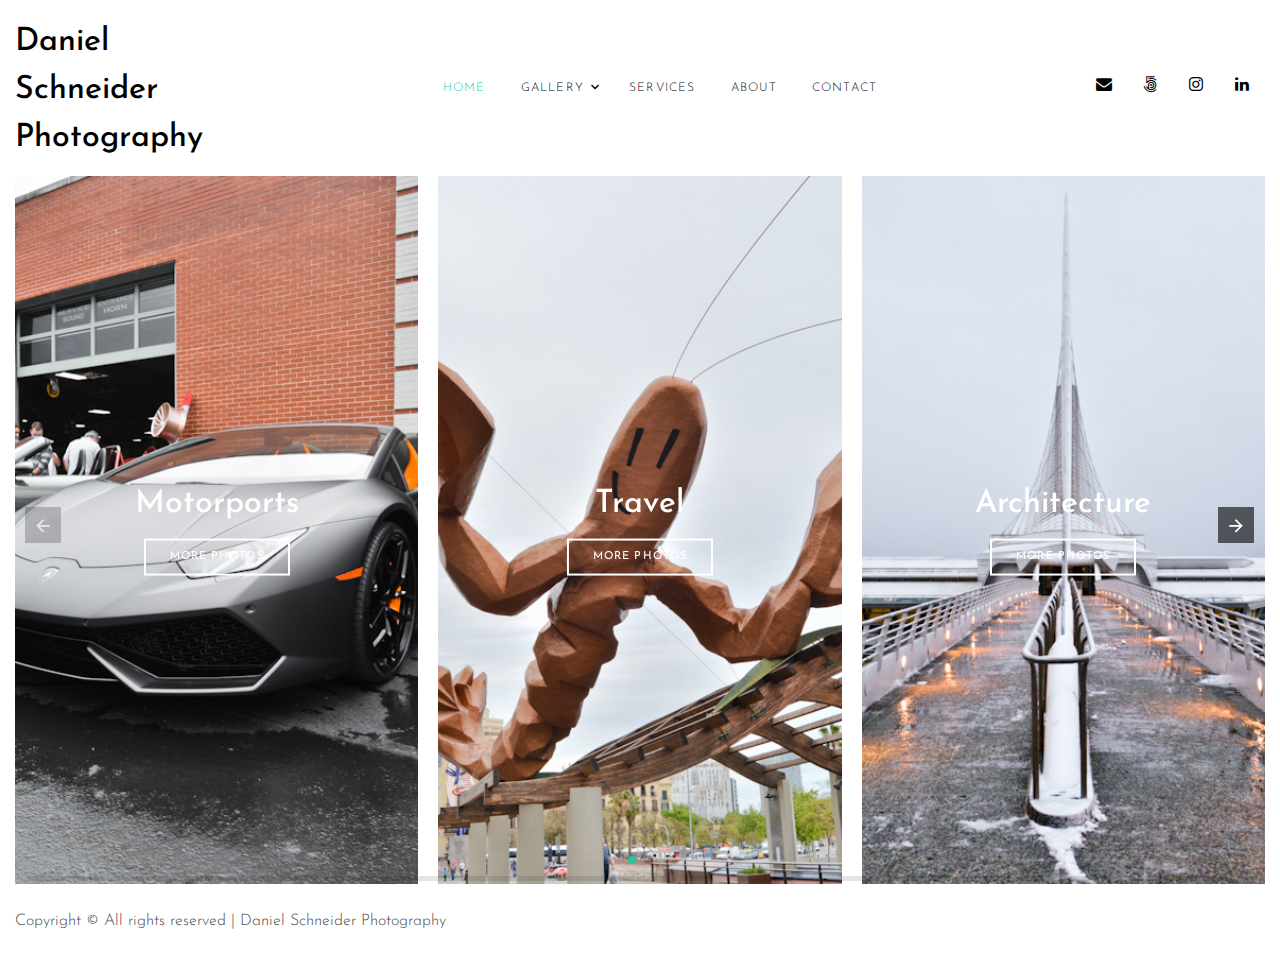
<file: index.html>
<!DOCTYPE html>
<html lang="en">
  <head>
    <title>Daniel Schneider Photography</title>
    <meta charset="utf-8">
    <meta name="viewport" content="width=device-width, initial-scale=1, shrink-to-fit=no">

    <link href="https://fonts.googleapis.com/css?family=Josefin+Sans:300i,400,700" rel="stylesheet">
    <link rel="stylesheet" href="fonts/icomoon/style.css">
    <link rel="stylesheet" href="css/bootstrap.min.css">
    <link rel="stylesheet" href="css/magnific-popup.css">
    <link rel="stylesheet" href="css/jquery-ui.css">
    <link rel="stylesheet" href="css/owl.carousel.min.css">
    <link rel="stylesheet" href="css/owl.theme.default.min.css">
    <link rel="stylesheet" href="css/lightgallery.min.css">    
    <link rel="stylesheet" href="css/bootstrap-datepicker.css">
    <link rel="stylesheet" href="fonts/flaticon/font/flaticon.css">
    <link rel="stylesheet" href="css/swiper.css">
    <link rel="stylesheet" href="css/aos.css">
    <link rel="stylesheet" href="css/style.css">
    <!-- Global site tag (gtag.js) - Google Analytics -->
<script async src="https://www.googletagmanager.com/gtag/js?id=UA-42541686-3"></script>
<script>
  window.dataLayer = window.dataLayer || [];
  function gtag(){dataLayer.push(arguments);}
  gtag('js', new Date());

  gtag('config', 'UA-42541686-3');
</script>

  <link rel='icon' href='favicon.ico' type='image/x-icon'/ >
    
  </head>
  <body>
  
  <div class="site-wrap">

    <div class="site-mobile-menu">
      <div class="site-mobile-menu-header">
        <div class="site-mobile-menu-close mt-3">
          <span class="icon-close2 js-menu-toggle"></span>
        </div>
      </div>
      <div class="site-mobile-menu-body"></div>
    </div>
    



    <header class="site-navbar py-3" role="banner">

      <div class="container-fluid">
        <div class="row align-items-center">
          
          <div class="col-6 col-xl-2" data-aos="fade-down">
            <h1 class="mb-0"><a href="index.html" class="text-black h2 mb-0">Daniel Schneider Photography</a></h1>
          </div>
          <div class="col-10 col-md-8 d-none d-xl-block" data-aos="fade-down">
            <nav class="site-navigation position-relative text-right text-lg-center" role="navigation">

              <ul class="site-menu js-clone-nav mx-auto d-none d-lg-block">
                <li class="active"><a href="index.html">Home</a></li>
                <li class="has-children">
                  <a href="#">Gallery</a>
                  <ul class="dropdown">
                    <li><a href="travel.html">Travel</a></li>
                    <li><a href="architecture.html">Architecture</a></li>
                    <li><a href="motorsports.html">Motorsports</a></li>
                    <li><a href="other.html">Other</a></li>
                    <li class="has-children">
                      <!--<a href="#">Sub Menu</a>
                      <ul class="dropdown">
                        <li><a href="#">Menu One</a></li>
                        <li><a href="#">Menu Two</a></li>
                        <li><a href="#">Menu Three</a></li>
                      </ul>
                    </li>-->
                  </ul>
                </li>
                <li><a href="services.html">Services</a></li>
                <li><a href="about.html">About</a></li>
                <li><a href="contact.html">Contact</a></li>
              </ul>
            </nav>
          </div>

          <div class="col-6 col-xl-2 text-right" data-aos="fade-down">
            <div class="d-none d-xl-inline-block">
              <ul class="site-menu js-clone-nav ml-auto list-unstyled d-flex text-right mb-0" data-class="social">
                <li>
                  <a href="mailto:info@dtschneider.com" class="pl-0 pr-3"><span class="icon-envelope"></span></a>
                </li>
                <li>
                  <a href="https://www.500px.com/danschneider" target="_blank" class="pl-3 pr-3"><span class="icon-500px"></span></a>
                </li>
                <li>
                  <a href="https://www.instagram.com/dantschneider" target="_blank"  class="pl-3 pr-3"><span class="icon-instagram"></span></a>
                </li>
                <li>
                  <a href="https://www.linkedin.com/in/danieltschneider/" target="_blank"  class="pl-3 pr-3"><span class="icon-linkedin"></span></a>
                </li>
              </ul>
            </div>

            <div class="d-inline-block d-xl-none ml-md-0 mr-auto py-3" style="position: relative; top: 3px;"><a href="#" class="site-menu-toggle js-menu-toggle text-black"><span class="icon-menu h3"></span></a></div>

          </div>

        </div>
      </div>
      
    </header>



  <div class="container-fluid" data-aos="fade" data-aos-delay="500">
    <div class="swiper-container images-carousel">
        <div class="swiper-wrapper">
            <div class="swiper-slide">
              <div class="image-wrap">
                <div class="image-info">
                  <h2 class="mb-3">Motorports</h2>
                  <a href="motorsports.html" class="btn btn-outline-white py-2 px-4">More Photos</a>
                </div>
                <img src="images/index/motor-op.jpg" alt="Image">
              </div>
            </div>
            <div class="swiper-slide">
              <div class="image-wrap">
                <div class="image-info">
                  <h2 class="mb-3">Travel</h2>
                  <a href="travel.html" class="btn btn-outline-white py-2 px-4">More Photos</a>
                </div>
                <img src="images/index/travel-op.jpg" alt="Image">
              </div>
            </div>
            <div class="swiper-slide">
              <div class="image-wrap">
                <div class="image-info">
                  <h2 class="mb-3">Architecture</h2>
                  <a href="architecture.html" class="btn btn-outline-white py-2 px-4">More Photos</a>
                </div>
                <img src="images/index/arch-op.jpg" alt="Image">
              </div>
            </div>
            <div class="swiper-slide">
              <div class="image-wrap">
                <div class="image-info">
                  <h2 class="mb-3">Other</h2>
                  <a href="other.html" class="btn btn-outline-white py-2 px-4">More Photos</a>
                </div>
                <img src="images/index/other-op.jpg" alt="Image">
              </div>
            </div>
            <!--<div class="swiper-slide">
              <div class="image-wrap">
                <div class="image-info">
                  <h2 class="mb-3">Animals</h2>
                  <a href="single.html" class="btn btn-outline-white py-2 px-4">More Photos</a>
                </div>
                <img src="images/img_5.jpg" alt="Image">
              </div>
            </div>
            <div class="swiper-slide">
              <div class="image-wrap">
                <div class="image-info">
                  <h2 class="mb-3">Sports</h2>
                  <a href="single.html" class="btn btn-outline-white py-2 px-4">More Photos</a>
                </div>
                <img src="images/img_6.jpg" alt="Image">
              </div>
            </div>
            <div class="swiper-slide">
              <div class="image-wrap">
                <div class="image-info">
                  <h2 class="mb-3">Travel</h2>
                  <a href="single.html" class="btn btn-outline-white py-2 px-4">More Photos</a>
                </div>
                <img src="images/img_7.jpg" alt="Image">
              </div>
            </div>-->
        </div>

        <div class="swiper-pagination"></div>
        <div class="swiper-button-prev"></div>
        <div class="swiper-button-next"></div>
        <div class="swiper-scrollbar"></div>
    </div>
  </div>

  <div class="footer py-4">
    <div class="container-fluid">
      <p>

      Copyright &copy;</script> All rights reserved | Daniel Schneider Photography

      </p>
    </div>
  </div>

    

    
    
  </div>

  <script src="js/jquery-3.3.1.min.js"></script>
  <script src="js/jquery-migrate-3.0.1.min.js"></script>
  <script src="js/jquery-ui.js"></script>
  <script src="js/popper.min.js"></script>
  <script src="js/bootstrap.min.js"></script>
  <script src="js/owl.carousel.min.js"></script>
  <script src="js/jquery.stellar.min.js"></script>
  <script src="js/jquery.countdown.min.js"></script>
  <script src="js/jquery.magnific-popup.min.js"></script>
  <script src="js/bootstrap-datepicker.min.js"></script>
  <script src="js/swiper.min.js"></script>
  <script src="js/aos.js"></script>

  <script src="js/picturefill.min.js"></script>
  <script src="js/lightgallery-all.min.js"></script>
  <script src="js/jquery.mousewheel.min.js"></script>

  <script src="js/main.js"></script>
  
  <script>
    $(document).ready(function(){
      $('#lightgallery').lightGallery();
    });
  </script>
    
  </body>
</html>
</file>
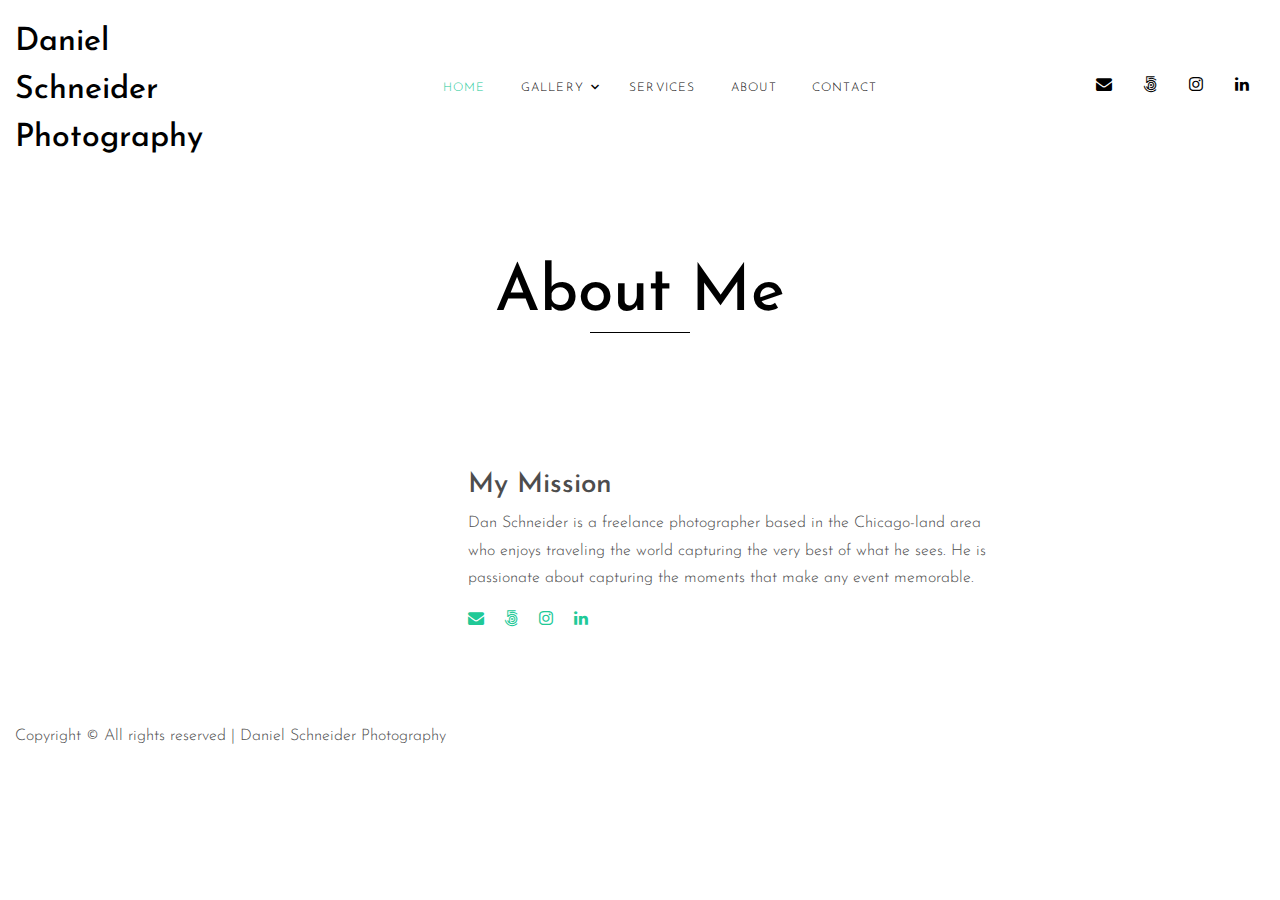
<file: about.html>
<!DOCTYPE html>
<html lang="en">
 <head>
    <title>Daniel Schneider Photography</title>
    <meta charset="utf-8">
    <meta name="viewport" content="width=device-width, initial-scale=1, shrink-to-fit=no">

    <link href="https://fonts.googleapis.com/css?family=Josefin+Sans:300i,400,700" rel="stylesheet">
    <link rel="stylesheet" href="fonts/icomoon/style.css">
    <link rel="stylesheet" href="css/bootstrap.min.css">
    <link rel="stylesheet" href="css/magnific-popup.css">
    <link rel="stylesheet" href="css/jquery-ui.css">
    <link rel="stylesheet" href="css/owl.carousel.min.css">
    <link rel="stylesheet" href="css/owl.theme.default.min.css">
    <link rel="stylesheet" href="css/lightgallery.min.css">    
    <link rel="stylesheet" href="css/bootstrap-datepicker.css">
    <link rel="stylesheet" href="fonts/flaticon/font/flaticon.css">
    <link rel="stylesheet" href="css/swiper.css">
    <link rel="stylesheet" href="css/aos.css">
    <link rel="stylesheet" href="css/style.css">
    <!-- Global site tag (gtag.js) - Google Analytics -->
<script async src="https://www.googletagmanager.com/gtag/js?id=UA-42541686-3"></script>
<script>
  window.dataLayer = window.dataLayer || [];
  function gtag(){dataLayer.push(arguments);}
  gtag('js', new Date());

  gtag('config', 'UA-42541686-3');
</script>

  </head>
  <body>
  
  <div class="site-wrap">

    <div class="site-mobile-menu">
      <div class="site-mobile-menu-header">
        <div class="site-mobile-menu-close mt-3">
          <span class="icon-close2 js-menu-toggle"></span>
        </div>
      </div>
      <div class="site-mobile-menu-body"></div>
    </div>
    



    <header class="site-navbar py-3" role="banner">

      <div class="container-fluid">
        <div class="row align-items-center">
          
          <div class="col-6 col-xl-2" data-aos="fade-down">
            <h1 class="mb-0"><a href="index.html" class="text-black h2 mb-0">Daniel Schneider Photography</a></h1>
          </div>
          <div class="col-10 col-md-8 d-none d-xl-block" data-aos="fade-down">
            <nav class="site-navigation position-relative text-right text-lg-center" role="navigation">

              <ul class="site-menu js-clone-nav mx-auto d-none d-lg-block">
                <li class="active"><a href="index.html">Home</a></li>
                <li class="has-children">
                  <a href="#">Gallery</a>
                  <ul class="dropdown">
                    <li><a href="travel.html">Travel</a></li>
                    <li><a href="architecture.html">Architecture</a></li>
                    <li><a href="motorsports.html">Motorsports</a></li>
                    <li><a href="other.html">Other</a></li>
                    <li class="has-children">
                      <!--<a href="#">Sub Menu</a>
                      <ul class="dropdown">
                        <li><a href="#">Menu One</a></li>
                        <li><a href="#">Menu Two</a></li>
                        <li><a href="#">Menu Three</a></li>
                      </ul>
                    </li>-->
                  </ul>
                </li>
                <li><a href="services.html">Services</a></li>
                <li><a href="about.html">About</a></li>
                <li><a href="contact.html">Contact</a></li>
              </ul>
            </nav>
          </div>

          <div class="col-6 col-xl-2 text-right" data-aos="fade-down">
            <div class="d-none d-xl-inline-block">
              <ul class="site-menu js-clone-nav ml-auto list-unstyled d-flex text-right mb-0" data-class="social">
                <li>
                  <a href="mailto:info@dtschneider.com" class="pl-0 pr-3"><span class="icon-envelope"></span></a>
                </li>
                <li>
                  <a href="https://www.500px.com/danschneider" target="_blank" class="pl-3 pr-3"><span class="icon-500px"></span></a>
                </li>
                <li>
                  <a href="https://www.instagram.com/dantschneider" target="_blank"  class="pl-3 pr-3"><span class="icon-instagram"></span></a>
                </li>
                <li>
                  <a href="https://www.linkedin.com/in/danieltschneider/" target="_blank"  class="pl-3 pr-3"><span class="icon-linkedin"></span></a>
                </li>
              </ul>
            </div>

            <div class="d-inline-block d-xl-none ml-md-0 mr-auto py-3" style="position: relative; top: 3px;"><a href="#" class="site-menu-toggle js-menu-toggle text-black"><span class="icon-menu h3"></span></a></div>

          </div>

        </div>
      </div>
      
    </header>



  <div class=""  data-aos="fade">
    <div class="container-fluid">
      
      <div class="row justify-content-center">
        <div class="col-md-7">
          <div class="row mb-5 site-section">
            <div class="col-12 ">
              <h2 class="site-section-heading text-center">About Me</h2>
            </div>
          </div>

          <div class="row mb-5">
            <!--<div class="col-md-7">
              <img src="images/img_2.jpg" alt="Images" class="img-fluid">
            </div>-->
            <div class="col-md-9 ml-auto">
              <h3>My Mission</h3>
              <p>Dan Schneider is a freelance photographer based in the Chicago-land area who enjoys traveling the world capturing the very best of what he sees. He is passionate about capturing the moments that make any event memorable.</p>
			  <p>
                <a href="mailto:info@dtschneider.com" class="pl-0 pr-3"><span class="icon-envelope"></span></a>
				<a href="https://www.500px.com/danschneider" target="_blank" class="pl-0 pr-3"><span class="icon-500px"></span></a>
                <a href="https://www.instagram.com/dantschneider" target="_blank class="pl-3 pr-3"><span class="icon-instagram"></span></a>
                <a href="https://www.linkedin.com/in/danieltschneider/" target="_blank" class="pl-3 pr-3"><span class="icon-linkedin"></span></a>
              </p>

			</div>
          </div>

         
          <!--<div class="row site-section">
            <div class="col-md-2 col-lg-9 col-xl-5 text-center mb-9">
              <img src="images/schneider.jpg" alt="Image" class="img-fluid w-50 rounded-circle mb-4">
              <h2 class="text-black font-weight-light mb-6">Dan Schneider</h2>
              <p class="mb-5">Lorem ipsum dolor sit amet, consectetur adipisicing elit. Pariatur ab quas facilis obcaecati non ea, est odit repellat distinctio incidunt, quia aliquam eveniet quod deleniti impedit sapiente atque tenetur porro?</p>
              
            </div>-->
          </div>
        </div>
    
      </div>
    </div>
  </div>

  <div class="footer py-4">
    <div class="container-fluid">
      <p>

      Copyright &copy;</script> All rights reserved | Daniel Schneider Photography

      </p>
    </div>
  </div>

    

    
    
  </div>

  <script src="js/jquery-3.3.1.min.js"></script>
  <script src="js/jquery-migrate-3.0.1.min.js"></script>
  <script src="js/jquery-ui.js"></script>
  <script src="js/popper.min.js"></script>
  <script src="js/bootstrap.min.js"></script>
  <script src="js/owl.carousel.min.js"></script>
  <script src="js/jquery.stellar.min.js"></script>
  <script src="js/jquery.countdown.min.js"></script>
  <script src="js/jquery.magnific-popup.min.js"></script>
  <script src="js/bootstrap-datepicker.min.js"></script>
  <script src="js/swiper.min.js"></script>
  <script src="js/aos.js"></script>

  <script src="js/picturefill.min.js"></script>
  <script src="js/lightgallery-all.min.js"></script>
  <script src="js/jquery.mousewheel.min.js"></script>

  <script src="js/main.js"></script>
  
  <script>
    $(document).ready(function(){
      $('#lightgallery').lightGallery();
    });
  </script>
    
  </body>
</html>
</file>
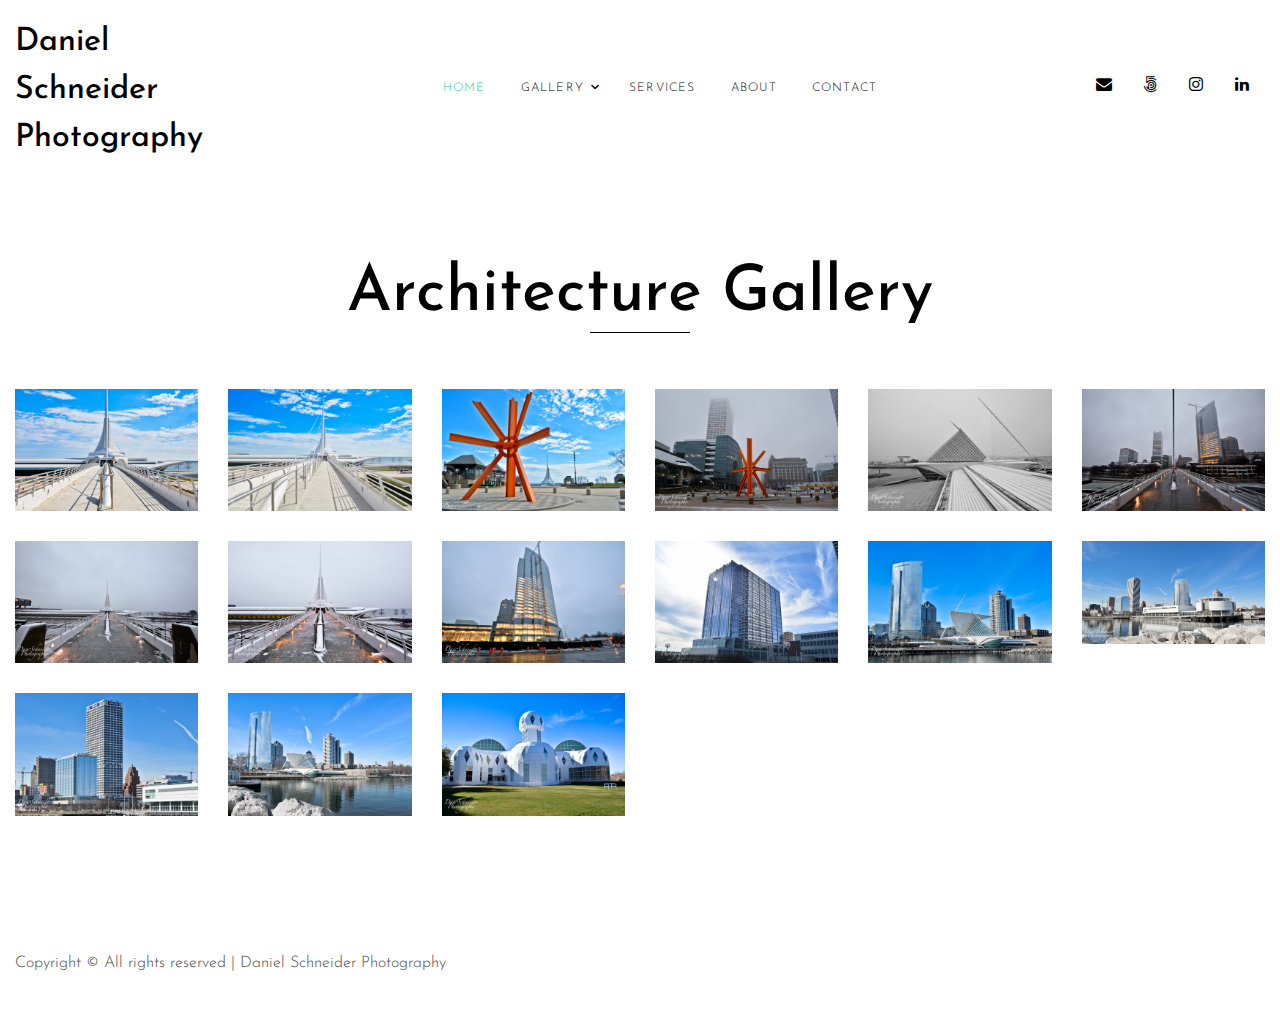
<file: architecture.html>
<!DOCTYPE html>
<html lang="en">
  <html lang="en">
  <head>
    <title>Daniel Schneider Photography</title>
    <meta charset="utf-8">
    <meta name="viewport" content="width=device-width, initial-scale=1, shrink-to-fit=no">

    <link href="https://fonts.googleapis.com/css?family=Josefin+Sans:300i,400,700" rel="stylesheet">
    <link rel="stylesheet" href="fonts/icomoon/style.css">
    <link rel="stylesheet" href="css/bootstrap.min.css">
    <link rel="stylesheet" href="css/magnific-popup.css">
    <link rel="stylesheet" href="css/jquery-ui.css">
    <link rel="stylesheet" href="css/owl.carousel.min.css">
    <link rel="stylesheet" href="css/owl.theme.default.min.css">
    <link rel="stylesheet" href="css/lightgallery.min.css">    
    <link rel="stylesheet" href="css/bootstrap-datepicker.css">
    <link rel="stylesheet" href="fonts/flaticon/font/flaticon.css">
    <link rel="stylesheet" href="css/swiper.css">
    <link rel="stylesheet" href="css/aos.css">
    <link rel="stylesheet" href="css/style.css">
    <!-- Global site tag (gtag.js) - Google Analytics -->
<script async src="https://www.googletagmanager.com/gtag/js?id=UA-42541686-3"></script>
<script>
  window.dataLayer = window.dataLayer || [];
  function gtag(){dataLayer.push(arguments);}
  gtag('js', new Date());

  gtag('config', 'UA-42541686-3');
</script>

  </head>
  <body>
  
  <div class="site-wrap">

    <div class="site-mobile-menu">
      <div class="site-mobile-menu-header">
        <div class="site-mobile-menu-close mt-3">
          <span class="icon-close2 js-menu-toggle"></span>
        </div>
      </div>
      <div class="site-mobile-menu-body"></div>
    </div>
    



    <header class="site-navbar py-3" role="banner">

      <div class="container-fluid">
        <div class="row align-items-center">
          
          <div class="col-6 col-xl-2" data-aos="fade-down">
            <h1 class="mb-0"><a href="index.html" class="text-black h2 mb-0">Daniel Schneider Photography</a></h1>
          </div>
          <div class="col-10 col-md-8 d-none d-xl-block" data-aos="fade-down">
            <nav class="site-navigation position-relative text-right text-lg-center" role="navigation">

              <ul class="site-menu js-clone-nav mx-auto d-none d-lg-block">
                <li class="active"><a href="index.html">Home</a></li>
                <li class="has-children">
                  <a href="#">Gallery</a>
                  <ul class="dropdown">
                    <li><a href="travel.html">Travel</a></li>
                    <li><a href="architecture.html">Architecture</a></li>
                    <li><a href="motorsports.html">Motorsports</a></li>
                    <li><a href="other.html">Other</a></li>
                    <li class="has-children">
                      <!--<a href="#">Sub Menu</a>
                      <ul class="dropdown">
                        <li><a href="#">Menu One</a></li>
                        <li><a href="#">Menu Two</a></li>
                        <li><a href="#">Menu Three</a></li>
                      </ul>
                    </li>-->
                  </ul>
                </li>
                <li><a href="services.html">Services</a></li>
                <li><a href="about.html">About</a></li>
                <li><a href="contact.html">Contact</a></li>
              </ul>
            </nav>
          </div>

          <div class="col-6 col-xl-2 text-right" data-aos="fade-down">
            <div class="d-none d-xl-inline-block">
              <ul class="site-menu js-clone-nav ml-auto list-unstyled d-flex text-right mb-0" data-class="social">
                <li>
                  <a href="mailto:info@dtschneider.com" class="pl-0 pr-3"><span class="icon-envelope"></span></a>
                </li>
                <li>
                  <a href="https://www.500px.com/danschneider" target="_blank" class="pl-3 pr-3"><span class="icon-500px"></span></a>
                </li>
                <li>
                  <a href="https://www.instagram.com/dantschneider" target="_blank"  class="pl-3 pr-3"><span class="icon-instagram"></span></a>
                </li>
                <li>
                  <a href="https://www.linkedin.com/in/danieltschneider/" target="_blank"  class="pl-3 pr-3"><span class="icon-linkedin"></span></a>
                </li>
              </ul>
            </div>

            <div class="d-inline-block d-xl-none ml-md-0 mr-auto py-3" style="position: relative; top: 3px;"><a href="#" class="site-menu-toggle js-menu-toggle text-black"><span class="icon-menu h3"></span></a></div>

          </div>

        </div>
      </div>
      
    </header>



  <div class="site-section"  data-aos="fade">
    <div class="container-fluid">
      
      <div class="row justify-content-center">
        
        <div class="col-md-7">
          <div class="row mb-5">
            <div class="col-12 ">
              <h2 class="site-section-heading text-center">Architecture Gallery</h2>
            </div>
          </div>
        </div>
    
      </div>
      <div class="row" id="lightgallery">
        <div class="col-sm-6 col-md-4 col-lg-3 col-xl-2 item" data-aos="fade" data-src="images/arch/DSC_0100.jpg" data-sub-html="<h4>Fading Light</h4><p></p>">
          <a href="#"><img src="images/arch/DSC_0100.jpg" alt="IMage" class="img-fluid"></a>
        </div>
        <div class="col-sm-6 col-md-4 col-lg-3 col-xl-2 item" data-aos="fade" data-src="images/arch/DSC_0128.jpg" data-sub-html="<h4>Fading Light</h4><p></p>">
          <a href="#"><img src="images/arch/DSC_0128.jpg" alt="IMage" class="img-fluid"></a>
        </div>
		<div class="col-sm-6 col-md-4 col-lg-3 col-xl-2 item" data-aos="fade" data-src="images/arch/DSC_0150.jpg" data-sub-html="<h4>Fading Light</h4><p></p>">
          <a href="#"><img src="images/arch/DSC_0150.jpg" alt="IMage" class="img-fluid"></a>
        </div>
		<div class="col-sm-6 col-md-4 col-lg-3 col-xl-2 item" data-aos="fade" data-src="images/arch/DSC_5746.jpg" data-sub-html="<h4>Fading Light</h4><p></p>">
          <a href="#"><img src="images/arch/DSC_5746.jpg" alt="IMage" class="img-fluid"></a>
        </div>
		<div class="col-sm-6 col-md-4 col-lg-3 col-xl-2 item" data-aos="fade" data-src="images/arch/DSC_5762.jpg" data-sub-html="<h4>Fading Light</h4><p></p>">
          <a href="#"><img src="images/arch/DSC_5762.jpg" alt="IMage" class="img-fluid"></a>
        </div>
		<div class="col-sm-6 col-md-4 col-lg-3 col-xl-2 item" data-aos="fade" data-src="images/arch/DSC_5785.jpg" data-sub-html="<h4>Fading Light</h4><p></p>">
          <a href="#"><img src="images/arch/DSC_5785.jpg" alt="IMage" class="img-fluid"></a>
        </div>
		<div class="col-sm-6 col-md-4 col-lg-3 col-xl-2 item" data-aos="fade" data-src="images/arch/DSC_5788.jpg" data-sub-html="<h4>Fading Light</h4><p></p>">
          <a href="#"><img src="images/arch/DSC_5788.jpg" alt="IMage" class="img-fluid"></a>
        </div>
		<div class="col-sm-6 col-md-4 col-lg-3 col-xl-2 item" data-aos="fade" data-src="images/arch/DSC_5790.jpg" data-sub-html="<h4>Fading Light</h4><p></p>">
          <a href="#"><img src="images/arch/DSC_5790.jpg" alt="IMage" class="img-fluid"></a>
        </div>
		<div class="col-sm-6 col-md-4 col-lg-3 col-xl-2 item" data-aos="fade" data-src="images/arch/DSC_5800.jpg" data-sub-html="<h4>Fading Light</h4><p></p>">
          <a href="#"><img src="images/arch/DSC_5800.jpg" alt="IMage" class="img-fluid"></a>
        </div>
		<div class="col-sm-6 col-md-4 col-lg-3 col-xl-2 item" data-aos="fade" data-src="images/arch/DSC_6164.jpg" data-sub-html="<h4>Fading Light</h4><p></p>">
          <a href="#"><img src="images/arch/DSC_6164.jpg" alt="IMage" class="img-fluid"></a>
        </div>
		<div class="col-sm-6 col-md-4 col-lg-3 col-xl-2 item" data-aos="fade" data-src="images/arch/DSC_6189.jpg" data-sub-html="<h4>Fading Light</h4><p></p>">
          <a href="#"><img src="images/arch/DSC_6189.jpg" alt="IMage" class="img-fluid"></a>
        </div>
		<div class="col-sm-6 col-md-4 col-lg-3 col-xl-2 item" data-aos="fade" data-src="images/arch/DSC_6195.jpg" data-sub-html="<h4>Fading Light</h4><p></p>">
          <a href="#"><img src="images/arch/DSC_6195.jpg" alt="IMage" class="img-fluid"></a>
        </div>
		<div class="col-sm-6 col-md-4 col-lg-3 col-xl-2 item" data-aos="fade" data-src="images/arch/DSC_6198.jpg" data-sub-html="<h4>Fading Light</h4><p></p>">
          <a href="#"><img src="images/arch/DSC_6198.jpg" alt="IMage" class="img-fluid"></a>
        </div>
		<div class="col-sm-6 col-md-4 col-lg-3 col-xl-2 item" data-aos="fade" data-src="images/arch/DSC_6201.jpg" data-sub-html="<h4>Fading Light</h4><p></p>">
          <a href="#"><img src="images/arch/DSC_6201.jpg" alt="IMage" class="img-fluid"></a>
        </div>
		<div class="col-sm-6 col-md-4 col-lg-3 col-xl-2 item" data-aos="fade" data-src="images/arch/DSC_6046.jpg" data-sub-html="<h4>Fading Light</h4><p></p>">
          <a href="#"><img src="images/arch/DSC_6046.jpg" alt="IMage" class="img-fluid"></a>
        </div>
		



      </div>
    </div>
  </div>

  <div class="footer py-4">
    <div class="container-fluid">
      <p>

      Copyright &copy;</script> All rights reserved | Daniel Schneider Photography

      </p>
    </div>
  </div>

    

    
    
  </div>

  <script src="js/jquery-3.3.1.min.js"></script>
  <script src="js/jquery-migrate-3.0.1.min.js"></script>
  <script src="js/jquery-ui.js"></script>
  <script src="js/popper.min.js"></script>
  <script src="js/bootstrap.min.js"></script>
  <script src="js/owl.carousel.min.js"></script>
  <script src="js/jquery.stellar.min.js"></script>
  <script src="js/jquery.countdown.min.js"></script>
  <script src="js/jquery.magnific-popup.min.js"></script>
  <script src="js/bootstrap-datepicker.min.js"></script>
  <script src="js/swiper.min.js"></script>
  <script src="js/aos.js"></script>

  <script src="js/picturefill.min.js"></script>
  <script src="js/lightgallery-all.min.js"></script>
  <script src="js/jquery.mousewheel.min.js"></script>

  <script src="js/main.js"></script>
  
  <script>
    $(document).ready(function(){
      $('#lightgallery').lightGallery();
    });
  </script>
    
  </body>
</html>
</file>
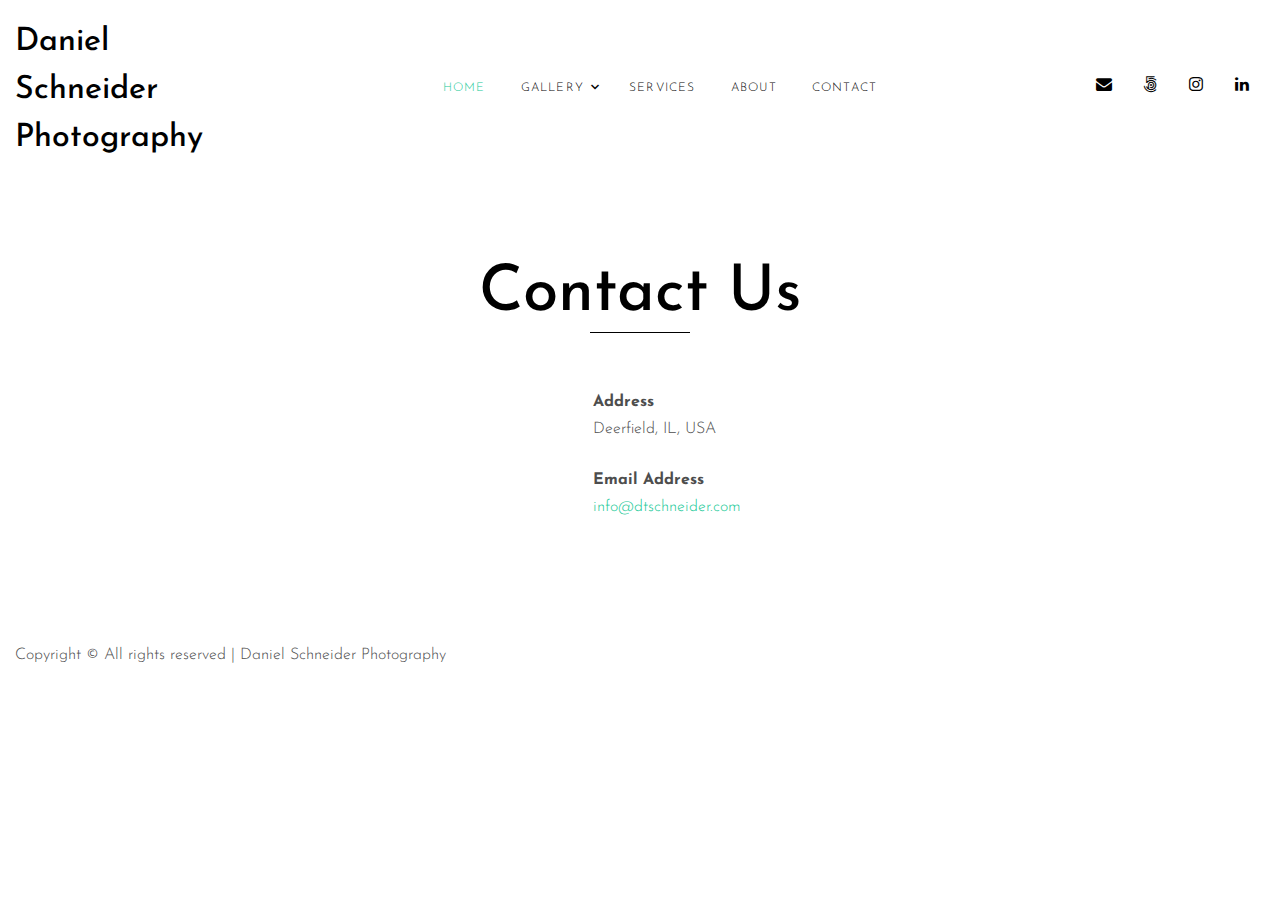
<file: contact.html>
<!DOCTYPE html>
<html lang="en">
  <head>
    <title>Daniel Schneider Photography</title>
    <meta charset="utf-8">
    <meta name="viewport" content="width=device-width, initial-scale=1, shrink-to-fit=no">

    <link href="https://fonts.googleapis.com/css?family=Josefin+Sans:300i,400,700" rel="stylesheet">
    <link rel="stylesheet" href="fonts/icomoon/style.css">
    <link rel="stylesheet" href="css/bootstrap.min.css">
    <link rel="stylesheet" href="css/magnific-popup.css">
    <link rel="stylesheet" href="css/jquery-ui.css">
    <link rel="stylesheet" href="css/owl.carousel.min.css">
    <link rel="stylesheet" href="css/owl.theme.default.min.css">
    <link rel="stylesheet" href="css/lightgallery.min.css">    
    <link rel="stylesheet" href="css/bootstrap-datepicker.css">
    <link rel="stylesheet" href="fonts/flaticon/font/flaticon.css">
    <link rel="stylesheet" href="css/swiper.css">
    <link rel="stylesheet" href="css/aos.css">
    <link rel="stylesheet" href="css/style.css">
    <!-- Global site tag (gtag.js) - Google Analytics -->
<script async src="https://www.googletagmanager.com/gtag/js?id=UA-42541686-3"></script>
<script>
  window.dataLayer = window.dataLayer || [];
  function gtag(){dataLayer.push(arguments);}
  gtag('js', new Date());

  gtag('config', 'UA-42541686-3');
</script>

  </head>
  <body>
  
  <div class="site-wrap">

    <div class="site-mobile-menu">
      <div class="site-mobile-menu-header">
        <div class="site-mobile-menu-close mt-3">
          <span class="icon-close2 js-menu-toggle"></span>
        </div>
      </div>
      <div class="site-mobile-menu-body"></div>
    </div>
    



    <header class="site-navbar py-3" role="banner">

      <div class="container-fluid">
        <div class="row align-items-center">
          
          <div class="col-6 col-xl-2" data-aos="fade-down">
            <h1 class="mb-0"><a href="index.html" class="text-black h2 mb-0">Daniel Schneider Photography</a></h1>
          </div>
          <div class="col-10 col-md-8 d-none d-xl-block" data-aos="fade-down">
            <nav class="site-navigation position-relative text-right text-lg-center" role="navigation">

              <ul class="site-menu js-clone-nav mx-auto d-none d-lg-block">
                <li class="active"><a href="index.html">Home</a></li>
                <li class="has-children">
                  <a href="#">Gallery</a>
                  <ul class="dropdown">
                    <li><a href="travel.html">Travel</a></li>
                    <li><a href="architecture.html">Architecture</a></li>
                    <li><a href="motorsports.html">Motorsports</a></li>
                    <li><a href="other.html">Other</a></li>
                    <li class="has-children">
                      <!--<a href="#">Sub Menu</a>
                      <ul class="dropdown">
                        <li><a href="#">Menu One</a></li>
                        <li><a href="#">Menu Two</a></li>
                        <li><a href="#">Menu Three</a></li>
                      </ul>
                    </li>-->
                  </ul>
                </li>
                <li><a href="services.html">Services</a></li>
                <li><a href="about.html">About</a></li>
                <li><a href="contact.html">Contact</a></li>
              </ul>
            </nav>
          </div>

          <div class="col-6 col-xl-2 text-right" data-aos="fade-down">
            <div class="d-none d-xl-inline-block">
              <ul class="site-menu js-clone-nav ml-auto list-unstyled d-flex text-right mb-0" data-class="social">
                <li>
                  <a href="mailto:info@dtschneider.com" class="pl-0 pr-3"><span class="icon-envelope"></span></a>
                </li>
                <li>
                  <a href="https://www.500px.com/danschneider" target="_blank" class="pl-3 pr-3"><span class="icon-500px"></span></a>
                </li>
                <li>
                  <a href="https://www.instagram.com/dantschneider" target="_blank"  class="pl-3 pr-3"><span class="icon-instagram"></span></a>
                </li>
                <li>
                  <a href="https://www.linkedin.com/in/danieltschneider/" target="_blank"  class="pl-3 pr-3"><span class="icon-linkedin"></span></a>
                </li>
              </ul>
            </div>

            <div class="d-inline-block d-xl-none ml-md-0 mr-auto py-3" style="position: relative; top: 3px;"><a href="#" class="site-menu-toggle js-menu-toggle text-black"><span class="icon-menu h3"></span></a></div>

          </div>

        </div>
      </div>
      
    </header>



  <div class="site-section" data-aos="fade">
    <div class="container-fluid">
      
      <div class="row justify-content-center">
        <div class="col-md-7">
          <div class="row mb-5">
            <div class="col-12 ">
              <h2 class="site-section-heading text-center">Contact Us</h2>
            </div>
          </div>

          <div class="row">
            <!--<div class="col-lg-8 mb-5">
              <form action="#">
               

                <div class="row form-group">
                  <div class="col-md-6 mb-3 mb-md-0">
                    <label class="text-black" for="fname">First Name</label>
                    <input type="text" id="fname" class="form-control">
                  </div>
                  <div class="col-md-6">
                    <label class="text-black" for="lname">Last Name</label>
                    <input type="text" id="lname" class="form-control">
                  </div>
                </div>

                <div class="row form-group">
                  
                  <div class="col-md-12">
                    <label class="text-black" for="email">Email</label> 
                    <input type="email" id="email" class="form-control">
                  </div>
                </div>

                <div class="row form-group">
                  
                  <div class="col-md-12">
                    <label class="text-black" for="subject">Subject</label> 
                    <input type="subject" id="subject" class="form-control">
                  </div>
                </div>

                <div class="row form-group">
                  <div class="col-md-12">
                    <label class="text-black" for="message">Message</label> 
                    <textarea name="message" id="message" cols="30" rows="7" class="form-control" placeholder="Write your notes or questions here..."></textarea>
                  </div>
                </div>

                <div class="row form-group">
                  <div class="col-md-12">
                    <input type="submit" value="Send Message" class="btn btn-primary py-2 px-4 text-white">
                  </div>
                </div>

    
              </form>
            </div>-->
            <div class="col-lg-7 ml-auto">
              <div class="mb-3 bg-white">
                <p class="mb-0 font-weight-bold">Address</p>
                <p class="mb-4">Deerfield, IL, USA</p>

                <!--<p class="mb-0 font-weight-bold">Phone</p>
                <p class="mb-4"><a href="#">+1 232 867 5309</a></p>-->

                <p class="mb-0 font-weight-bold">Email Address</p>
                <p class="mb-0"><a href="mailto:info@dtschneider.com">info@dtschneider.com</a></p>

              </div>
              
            </div>
          </div>
        </div>
    
      </div>
    </div>
  </div>

 <div class="footer py-4">
    <div class="container-fluid">
      <p>

      Copyright &copy;</script> All rights reserved | Daniel Schneider Photography

      </p>
    </div>
  </div>

    

    
    
  </div>

  <script src="js/jquery-3.3.1.min.js"></script>
  <script src="js/jquery-migrate-3.0.1.min.js"></script>
  <script src="js/jquery-ui.js"></script>
  <script src="js/popper.min.js"></script>
  <script src="js/bootstrap.min.js"></script>
  <script src="js/owl.carousel.min.js"></script>
  <script src="js/jquery.stellar.min.js"></script>
  <script src="js/jquery.countdown.min.js"></script>
  <script src="js/jquery.magnific-popup.min.js"></script>
  <script src="js/bootstrap-datepicker.min.js"></script>
  <script src="js/swiper.min.js"></script>
  <script src="js/aos.js"></script>

  <script src="js/picturefill.min.js"></script>
  <script src="js/lightgallery-all.min.js"></script>
  <script src="js/jquery.mousewheel.min.js"></script>

  <script src="js/main.js"></script>
  
  <script>
    $(document).ready(function(){
      $('#lightgallery').lightGallery();
    });
  </script>
    
  </body>
</html>
</file>
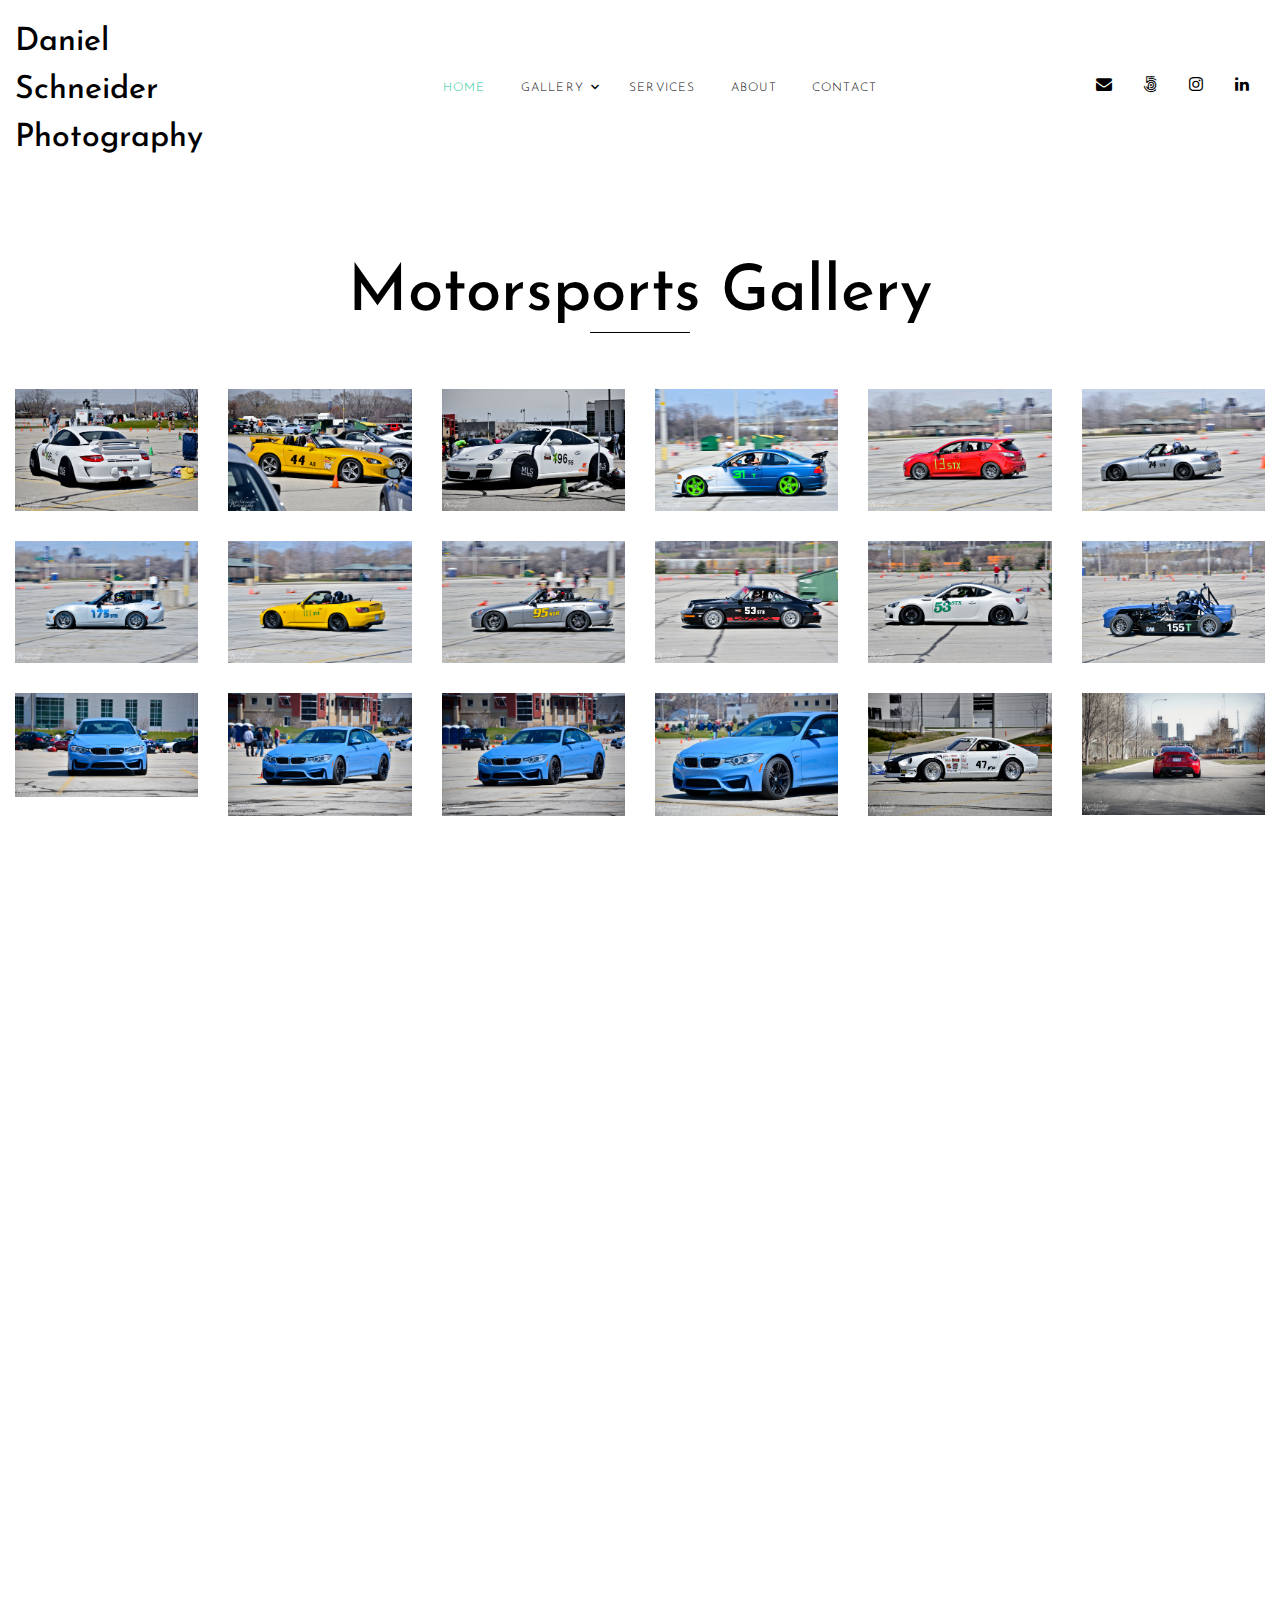
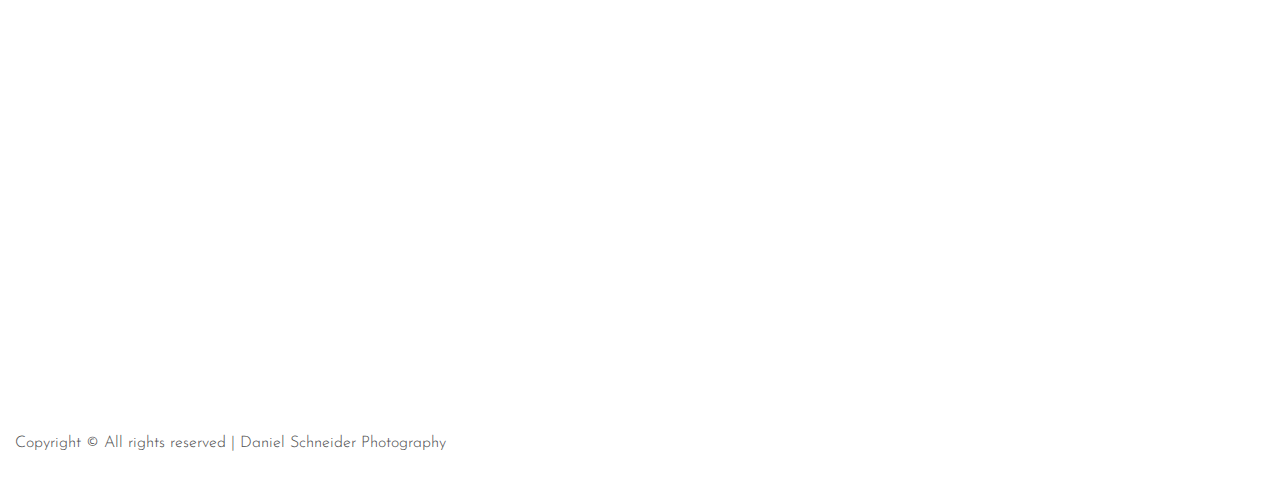
<file: motorsports.html>
<!DOCTYPE html>
<html lang="en">
  <html lang="en">
  <head>
    <title>Daniel Schneider Photography</title>
    <meta charset="utf-8">
    <meta name="viewport" content="width=device-width, initial-scale=1, shrink-to-fit=no">

    <link href="https://fonts.googleapis.com/css?family=Josefin+Sans:300i,400,700" rel="stylesheet">
    <link rel="stylesheet" href="fonts/icomoon/style.css">
    <link rel="stylesheet" href="css/bootstrap.min.css">
    <link rel="stylesheet" href="css/magnific-popup.css">
    <link rel="stylesheet" href="css/jquery-ui.css">
    <link rel="stylesheet" href="css/owl.carousel.min.css">
    <link rel="stylesheet" href="css/owl.theme.default.min.css">
    <link rel="stylesheet" href="css/lightgallery.min.css">    
    <link rel="stylesheet" href="css/bootstrap-datepicker.css">
    <link rel="stylesheet" href="fonts/flaticon/font/flaticon.css">
    <link rel="stylesheet" href="css/swiper.css">
    <link rel="stylesheet" href="css/aos.css">
    <link rel="stylesheet" href="css/style.css">
    <!-- Global site tag (gtag.js) - Google Analytics -->
<script async src="https://www.googletagmanager.com/gtag/js?id=UA-42541686-3"></script>
<script>
  window.dataLayer = window.dataLayer || [];
  function gtag(){dataLayer.push(arguments);}
  gtag('js', new Date());

  gtag('config', 'UA-42541686-3');
</script>

  </head>
  <body>
  
  <div class="site-wrap">

    <div class="site-mobile-menu">
      <div class="site-mobile-menu-header">
        <div class="site-mobile-menu-close mt-3">
          <span class="icon-close2 js-menu-toggle"></span>
        </div>
      </div>
      <div class="site-mobile-menu-body"></div>
    </div>
    



    <header class="site-navbar py-3" role="banner">

      <div class="container-fluid">
        <div class="row align-items-center">
          
          <div class="col-6 col-xl-2" data-aos="fade-down">
            <h1 class="mb-0"><a href="index.html" class="text-black h2 mb-0">Daniel Schneider Photography</a></h1>
          </div>
          <div class="col-10 col-md-8 d-none d-xl-block" data-aos="fade-down">
            <nav class="site-navigation position-relative text-right text-lg-center" role="navigation">

              <ul class="site-menu js-clone-nav mx-auto d-none d-lg-block">
                <li class="active"><a href="index.html">Home</a></li>
                <li class="has-children">
                  <a href="#">Gallery</a>
                  <ul class="dropdown">
                    <li><a href="travel.html">Travel</a></li>
                    <li><a href="architecture.html">Architecture</a></li>
                    <li><a href="motorsports.html">Motorsports</a></li>
                    <li><a href="other.html">Other</a></li>
                    <li class="has-children">
                      <!--<a href="#">Sub Menu</a>
                      <ul class="dropdown">
                        <li><a href="#">Menu One</a></li>
                        <li><a href="#">Menu Two</a></li>
                        <li><a href="#">Menu Three</a></li>
                      </ul>
                    </li>-->
                  </ul>
                </li>
                <li><a href="services.html">Services</a></li>
                <li><a href="about.html">About</a></li>
                <li><a href="contact.html">Contact</a></li>
              </ul>
            </nav>
          </div>

          <div class="col-6 col-xl-2 text-right" data-aos="fade-down">
            <div class="d-none d-xl-inline-block">
              <ul class="site-menu js-clone-nav ml-auto list-unstyled d-flex text-right mb-0" data-class="social">
                <li>
                  <a href="mailto:info@dtschneider.com" class="pl-0 pr-3"><span class="icon-envelope"></span></a>
                </li>
                <li>
                  <a href="https://www.500px.com/danschneider" target="_blank" class="pl-3 pr-3"><span class="icon-500px"></span></a>
                </li>
                <li>
                  <a href="https://www.instagram.com/dantschneider" target="_blank"  class="pl-3 pr-3"><span class="icon-instagram"></span></a>
                </li>
                <li>
                  <a href="https://www.linkedin.com/in/danieltschneider/" target="_blank"  class="pl-3 pr-3"><span class="icon-linkedin"></span></a>
                </li>
              </ul>
            </div>

            <div class="d-inline-block d-xl-none ml-md-0 mr-auto py-3" style="position: relative; top: 3px;"><a href="#" class="site-menu-toggle js-menu-toggle text-black"><span class="icon-menu h3"></span></a></div>

          </div>

        </div>
      </div>
      
    </header>



  <div class="site-section"  data-aos="fade">
    <div class="container-fluid">
      
      <div class="row justify-content-center">
        
        <div class="col-md-7">
          <div class="row mb-5">
            <div class="col-12 ">
              <h2 class="site-section-heading text-center">Motorsports Gallery</h2>
            </div>
          </div>
        </div>
    
      </div>
      <div class="row" id="lightgallery">
        <div class="col-sm-6 col-md-4 col-lg-3 col-xl-2 item" data-aos="fade" data-src="images/motor/DSC_0307.jpg" data-sub-html="<h4>Fading Light</h4><p></p>">
          <a href="#"><img src="images/motor/DSC_0307.jpg" alt="IMage" class="img-fluid"></a>
        </div>
		<div class="col-sm-6 col-md-4 col-lg-3 col-xl-2 item" data-aos="fade" data-src="images/motor/DSC_0311.jpg" data-sub-html="<h4>Fading Light</h4><p></p>">
          <a href="#"><img src="images/motor/DSC_0311.jpg" alt="IMage" class="img-fluid"></a>
        </div>
		<div class="col-sm-6 col-md-4 col-lg-3 col-xl-2 item" data-aos="fade" data-src="images/motor/DSC_0319.jpg" data-sub-html="<h4>Fading Light</h4><p></p>">
          <a href="#"><img src="images/motor/DSC_0319.jpg" alt="IMage" class="img-fluid"></a>
        </div>
		<div class="col-sm-6 col-md-4 col-lg-3 col-xl-2 item" data-aos="fade" data-src="images/motor/DSC_0348.jpg" data-sub-html="<h4>Fading Light</h4><p></p>">
          <a href="#"><img src="images/motor/DSC_0348.jpg" alt="IMage" class="img-fluid"></a>
        </div>
		<div class="col-sm-6 col-md-4 col-lg-3 col-xl-2 item" data-aos="fade" data-src="images/motor/DSC_0356.jpg" data-sub-html="<h4>Fading Light</h4><p></p>">
          <a href="#"><img src="images/motor/DSC_0356.jpg" alt="IMage" class="img-fluid"></a>
        </div>
		<div class="col-sm-6 col-md-4 col-lg-3 col-xl-2 item" data-aos="fade" data-src="images/motor/DSC_0379.jpg" data-sub-html="<h4>Fading Light</h4><p></p>">
          <a href="#"><img src="images/motor/DSC_0379.jpg" alt="IMage" class="img-fluid"></a>
        </div>
		<div class="col-sm-6 col-md-4 col-lg-3 col-xl-2 item" data-aos="fade" data-src="images/motor/DSC_0387.jpg" data-sub-html="<h4>Fading Light</h4><p></p>">
          <a href="#"><img src="images/motor/DSC_0387.jpg" alt="IMage" class="img-fluid"></a>
        </div>
		<div class="col-sm-6 col-md-4 col-lg-3 col-xl-2 item" data-aos="fade" data-src="images/motor/DSC_0394.jpg" data-sub-html="<h4>Fading Light</h4><p></p>">
          <a href="#"><img src="images/motor/DSC_0394.jpg" alt="IMage" class="img-fluid"></a>
        </div>
		<div class="col-sm-6 col-md-4 col-lg-3 col-xl-2 item" data-aos="fade" data-src="images/motor/DSC_0413.jpg" data-sub-html="<h4>Fading Light</h4><p></p>">
          <a href="#"><img src="images/motor/DSC_0413.jpg" alt="IMage" class="img-fluid"></a>
        </div>
		<div class="col-sm-6 col-md-4 col-lg-3 col-xl-2 item" data-aos="fade" data-src="images/motor/DSC_0443.jpg" data-sub-html="<h4>Fading Light</h4><p></p>">
          <a href="#"><img src="images/motor/DSC_0443.jpg" alt="IMage" class="img-fluid"></a>
        </div>
		<div class="col-sm-6 col-md-4 col-lg-3 col-xl-2 item" data-aos="fade" data-src="images/motor/DSC_0453.jpg" data-sub-html="<h4>Fading Light</h4><p></p>">
          <a href="#"><img src="images/motor/DSC_0453.jpg" alt="IMage" class="img-fluid"></a>
        </div>
		<div class="col-sm-6 col-md-4 col-lg-3 col-xl-2 item" data-aos="fade" data-src="images/motor/DSC_0492.jpg" data-sub-html="<h4>Fading Light</h4><p></p>">
          <a href="#"><img src="images/motor/DSC_0492.jpg" alt="IMage" class="img-fluid"></a>
        </div>
		<div class="col-sm-6 col-md-4 col-lg-3 col-xl-2 item" data-aos="fade" data-src="images/motor/DSC_0500.jpg" data-sub-html="<h4>Fading Light</h4><p></p>">
          <a href="#"><img src="images/motor/DSC_0500.jpg" alt="IMage" class="img-fluid"></a>
        </div>
		<div class="col-sm-6 col-md-4 col-lg-3 col-xl-2 item" data-aos="fade" data-src="images/motor/DSC_0503.jpg" data-sub-html="<h4>Fading Light</h4><p></p>">
          <a href="#"><img src="images/motor/DSC_0503.jpg" alt="IMage" class="img-fluid"></a>
        </div>
		<div class="col-sm-6 col-md-4 col-lg-3 col-xl-2 item" data-aos="fade" data-src="images/motor/DSC_0505.jpg" data-sub-html="<h4>Fading Light</h4><p></p>">
          <a href="#"><img src="images/motor/DSC_0505.jpg" alt="IMage" class="img-fluid"></a>
        </div>
		<div class="col-sm-6 col-md-4 col-lg-3 col-xl-2 item" data-aos="fade" data-src="images/motor/DSC_0508.jpg" data-sub-html="<h4>Fading Light</h4><p></p>">
          <a href="#"><img src="images/motor/DSC_0508.jpg" alt="IMage" class="img-fluid"></a>
        </div>
		<div class="col-sm-6 col-md-4 col-lg-3 col-xl-2 item" data-aos="fade" data-src="images/motor/DSC_0525.jpg" data-sub-html="<h4>Fading Light</h4><p></p>">
          <a href="#"><img src="images/motor/DSC_0525.jpg" alt="IMage" class="img-fluid"></a>
        </div>
		<div class="col-sm-6 col-md-4 col-lg-3 col-xl-2 item" data-aos="fade" data-src="images/motor/DSC_1886.jpg" data-sub-html="<h4>Fading Light</h4><p></p>">
          <a href="#"><img src="images/motor/DSC_1886.jpg" alt="IMage" class="img-fluid"></a>
        </div>
		<div class="col-sm-6 col-md-4 col-lg-3 col-xl-2 item" data-aos="fade" data-src="images/motor/DSC_1894.jpg" data-sub-html="<h4>Fading Light</h4><p></p>">
          <a href="#"><img src="images/motor/DSC_1894.jpg" alt="IMage" class="img-fluid"></a>
        </div>
		<div class="col-sm-6 col-md-4 col-lg-3 col-xl-2 item" data-aos="fade" data-src="images/motor/DSC_1909.jpg" data-sub-html="<h4>Fading Light</h4><p></p>">
          <a href="#"><img src="images/motor/DSC_1909.jpg" alt="IMage" class="img-fluid"></a>
        </div>
		<div class="col-sm-6 col-md-4 col-lg-3 col-xl-2 item" data-aos="fade" data-src="images/motor/DSC_1914.jpg" data-sub-html="<h4>Fading Light</h4><p></p>">
          <a href="#"><img src="images/motor/DSC_1914.jpg" alt="IMage" class="img-fluid"></a>
        </div>
		<div class="col-sm-6 col-md-4 col-lg-3 col-xl-2 item" data-aos="fade" data-src="images/motor/DSC_1920.jpg" data-sub-html="<h4>Fading Light</h4><p></p>">
          <a href="#"><img src="images/motor/DSC_1920.jpg" alt="IMage" class="img-fluid"></a>
        </div>
		<div class="col-sm-6 col-md-4 col-lg-3 col-xl-2 item" data-aos="fade" data-src="images/motor/DSC_2008.jpg" data-sub-html="<h4>Fading Light</h4><p></p>">
          <a href="#"><img src="images/motor/DSC_2008.jpg" alt="IMage" class="img-fluid"></a>
        </div>
		<div class="col-sm-6 col-md-4 col-lg-3 col-xl-2 item" data-aos="fade" data-src="images/motor/DSC_2046.jpg" data-sub-html="<h4>Fading Light</h4><p></p>">
          <a href="#"><img src="images/motor/DSC_2046.jpg" alt="IMage" class="img-fluid"></a>
        </div>
		<div class="col-sm-6 col-md-4 col-lg-3 col-xl-2 item" data-aos="fade" data-src="images/motor/DSC_4658.jpg" data-sub-html="<h4>Fading Light</h4><p></p>">
          <a href="#"><img src="images/motor/DSC_4658.jpg" alt="IMage" class="img-fluid"></a>
        </div>
		<div class="col-sm-6 col-md-4 col-lg-3 col-xl-2 item" data-aos="fade" data-src="images/motor/DSC_4728.jpg" data-sub-html="<h4>Fading Light</h4><p></p>">
          <a href="#"><img src="images/motor/DSC_4728.jpg" alt="IMage" class="img-fluid"></a>
        </div>
		<div class="col-sm-6 col-md-4 col-lg-3 col-xl-2 item" data-aos="fade" data-src="images/motor/DSC_4754.jpg" data-sub-html="<h4>Fading Light</h4><p></p>">
          <a href="#"><img src="images/motor/DSC_4754.jpg" alt="IMage" class="img-fluid"></a>
        </div>
		<div class="col-sm-6 col-md-4 col-lg-3 col-xl-2 item" data-aos="fade" data-src="images/motor/DSC_4796.jpg" data-sub-html="<h4>Fading Light</h4><p></p>">
          <a href="#"><img src="images/motor/DSC_4796.jpg" alt="IMage" class="img-fluid"></a>
        </div>
		<div class="col-sm-6 col-md-4 col-lg-3 col-xl-2 item" data-aos="fade" data-src="images/motor/DSC_5054.jpg" data-sub-html="<h4>Fading Light</h4><p></p>">
          <a href="#"><img src="images/motor/DSC_5054.jpg" alt="IMage" class="img-fluid"></a>
        </div>
		<div class="col-sm-6 col-md-4 col-lg-3 col-xl-2 item" data-aos="fade" data-src="images/motor/DSC_5119.jpg" data-sub-html="<h4>Fading Light</h4><p></p>">
          <a href="#"><img src="images/motor/DSC_5119.jpg" alt="IMage" class="img-fluid"></a>
        </div>
		<div class="col-sm-6 col-md-4 col-lg-3 col-xl-2 item" data-aos="fade" data-src="images/motor/DSC_5135.jpg" data-sub-html="<h4>Fading Light</h4><p></p>">
          <a href="#"><img src="images/motor/DSC_5135.jpg" alt="IMage" class="img-fluid"></a>
        </div>
		<div class="col-sm-6 col-md-4 col-lg-3 col-xl-2 item" data-aos="fade" data-src="images/motor/DSC_5141.jpg" data-sub-html="<h4>Fading Light</h4><p></p>">
          <a href="#"><img src="images/motor/DSC_5141.jpg" alt="IMage" class="img-fluid"></a>
        </div>
		<div class="col-sm-6 col-md-4 col-lg-3 col-xl-2 item" data-aos="fade" data-src="images/motor/DSC_5214.jpg" data-sub-html="<h4>Fading Light</h4><p></p>">
          <a href="#"><img src="images/motor/DSC_5214.jpg" alt="IMage" class="img-fluid"></a>
        </div>
		<div class="col-sm-6 col-md-4 col-lg-3 col-xl-2 item" data-aos="fade" data-src="images/motor/DSC_5220.jpg" data-sub-html="<h4>Fading Light</h4><p></p>">
          <a href="#"><img src="images/motor/DSC_5220.jpg" alt="IMage" class="img-fluid"></a>
        </div>
		<div class="col-sm-6 col-md-4 col-lg-3 col-xl-2 item" data-aos="fade" data-src="images/motor/DSC_5234.jpg" data-sub-html="<h4>Fading Light</h4><p></p>">
          <a href="#"><img src="images/motor/DSC_5234.jpg" alt="IMage" class="img-fluid"></a>
        </div>
		<div class="col-sm-6 col-md-4 col-lg-3 col-xl-2 item" data-aos="fade" data-src="images/motor/DSC_5256.jpg" data-sub-html="<h4>Fading Light</h4><p></p>">
          <a href="#"><img src="images/motor/DSC_5256.jpg" alt="IMage" class="img-fluid"></a>
        </div>
		<div class="col-sm-6 col-md-4 col-lg-3 col-xl-2 item" data-aos="fade" data-src="images/motor/DSC_5269.jpg" data-sub-html="<h4>Fading Light</h4><p></p>">
          <a href="#"><img src="images/motor/DSC_5269.jpg" alt="IMage" class="img-fluid"></a>
        </div>
		<div class="col-sm-6 col-md-4 col-lg-3 col-xl-2 item" data-aos="fade" data-src="images/motor/DSC_5277.jpg" data-sub-html="<h4>Fading Light</h4><p></p>">
          <a href="#"><img src="images/motor/DSC_5277.jpg" alt="IMage" class="img-fluid"></a>
        </div>
		<div class="col-sm-6 col-md-4 col-lg-3 col-xl-2 item" data-aos="fade" data-src="images/motor/DSC_5318.jpg" data-sub-html="<h4>Fading Light</h4><p></p>">
          <a href="#"><img src="images/motor/DSC_5318.jpg" alt="IMage" class="img-fluid"></a>
        </div>
		<div class="col-sm-6 col-md-4 col-lg-3 col-xl-2 item" data-aos="fade" data-src="images/motor/DSC_5359.jpg" data-sub-html="<h4>Fading Light</h4><p></p>">
          <a href="#"><img src="images/motor/DSC_5359.jpg" alt="IMage" class="img-fluid"></a>
        </div>
		<div class="col-sm-6 col-md-4 col-lg-3 col-xl-2 item" data-aos="fade" data-src="images/motor/DSC_5607.jpg" data-sub-html="<h4>Fading Light</h4><p></p>">
          <a href="#"><img src="images/motor/DSC_5607.jpg" alt="IMage" class="img-fluid"></a>
        </div>
		<div class="col-sm-6 col-md-4 col-lg-3 col-xl-2 item" data-aos="fade" data-src="images/motor/DSC_5608.jpg" data-sub-html="<h4>Fading Light</h4><p></p>">
          <a href="#"><img src="images/motor/DSC_5608.jpg" alt="IMage" class="img-fluid"></a>
        </div>
		<div class="col-sm-6 col-md-4 col-lg-3 col-xl-2 item" data-aos="fade" data-src="images/motor/DSC_5610.jpg" data-sub-html="<h4>Fading Light</h4><p></p>">
          <a href="#"><img src="images/motor/DSC_5610.jpg" alt="IMage" class="img-fluid"></a>
        </div>
		<div class="col-sm-6 col-md-4 col-lg-3 col-xl-2 item" data-aos="fade" data-src="images/motor/DSC_5612.jpg" data-sub-html="<h4>Fading Light</h4><p></p>">
          <a href="#"><img src="images/motor/DSC_5612.jpg" alt="IMage" class="img-fluid"></a>
        </div>
		<div class="col-sm-6 col-md-4 col-lg-3 col-xl-2 item" data-aos="fade" data-src="images/motor/DSC_5615.jpg" data-sub-html="<h4>Fading Light</h4><p></p>">
          <a href="#"><img src="images/motor/DSC_5615.jpg" alt="IMage" class="img-fluid"></a>
        </div>
		<div class="col-sm-6 col-md-4 col-lg-3 col-xl-2 item" data-aos="fade" data-src="images/motor/DSC_5622.jpg" data-sub-html="<h4>Fading Light</h4><p></p>">
          <a href="#"><img src="images/motor/DSC_5622.jpg" alt="IMage" class="img-fluid"></a>
        </div>
		<div class="col-sm-6 col-md-4 col-lg-3 col-xl-2 item" data-aos="fade" data-src="images/motor/DSC_5679.jpg" data-sub-html="<h4>Fading Light</h4><p></p>">
          <a href="#"><img src="images/motor/DSC_5679.jpg" alt="IMage" class="img-fluid"></a>
        </div>
		<div class="col-sm-6 col-md-4 col-lg-3 col-xl-2 item" data-aos="fade" data-src="images/motor/DSC_5688.jpg" data-sub-html="<h4>Fading Light</h4><p></p>">
          <a href="#"><img src="images/motor/DSC_5688.jpg" alt="IMage" class="img-fluid"></a>
        </div>
		<div class="col-sm-6 col-md-4 col-lg-3 col-xl-2 item" data-aos="fade" data-src="images/motor/DSC_5695.jpg" data-sub-html="<h4>Fading Light</h4><p></p>">
          <a href="#"><img src="images/motor/DSC_5695.jpg" alt="IMage" class="img-fluid"></a>
        </div>
		<div class="col-sm-6 col-md-4 col-lg-3 col-xl-2 item" data-aos="fade" data-src="images/motor/DSC_8733.jpg" data-sub-html="<h4>Fading Light</h4><p></p>">
          <a href="#"><img src="images/motor/DSC_8733.jpg" alt="IMage" class="img-fluid"></a>
        </div>
		<div class="col-sm-6 col-md-4 col-lg-3 col-xl-2 item" data-aos="fade" data-src="images/motor/DSC_8738.jpg" data-sub-html="<h4>Fading Light</h4><p></p>">
          <a href="#"><img src="images/motor/DSC_8738.jpg" alt="IMage" class="img-fluid"></a>
        </div>
		<div class="col-sm-6 col-md-4 col-lg-3 col-xl-2 item" data-aos="fade" data-src="images/motor/DSC_8756.jpg" data-sub-html="<h4>Fading Light</h4><p></p>">
          <a href="#"><img src="images/motor/DSC_8756.jpg" alt="IMage" class="img-fluid"></a>
        </div>
		<div class="col-sm-6 col-md-4 col-lg-3 col-xl-2 item" data-aos="fade" data-src="images/motor/DSC_8761.jpg" data-sub-html="<h4>Fading Light</h4><p></p>">
          <a href="#"><img src="images/motor/DSC_8761.jpg" alt="IMage" class="img-fluid"></a>
        </div>
		<div class="col-sm-6 col-md-4 col-lg-3 col-xl-2 item" data-aos="fade" data-src="images/motor/DSC_8767.jpg" data-sub-html="<h4>Fading Light</h4><p></p>">
          <a href="#"><img src="images/motor/DSC_8767.jpg" alt="IMage" class="img-fluid"></a>
        </div>
		<div class="col-sm-6 col-md-4 col-lg-3 col-xl-2 item" data-aos="fade" data-src="images/motor/DSC_8951.jpg" data-sub-html="<h4>Fading Light</h4><p></p>">
          <a href="#"><img src="images/motor/DSC_8951.jpg" alt="IMage" class="img-fluid"></a>
        </div>
		<div class="col-sm-6 col-md-4 col-lg-3 col-xl-2 item" data-aos="fade" data-src="images/motor/DSC_8954.jpg" data-sub-html="<h4>Fading Light</h4><p></p>">
          <a href="#"><img src="images/motor/DSC_8954.jpg" alt="IMage" class="img-fluid"></a>
        </div>
		<div class="col-sm-6 col-md-4 col-lg-3 col-xl-2 item" data-aos="fade" data-src="images/motor/DSC_8956.jpg" data-sub-html="<h4>Fading Light</h4><p></p>">
          <a href="#"><img src="images/motor/DSC_8956.jpg" alt="IMage" class="img-fluid"></a>
        </div>
		<div class="col-sm-6 col-md-4 col-lg-3 col-xl-2 item" data-aos="fade" data-src="images/motor/DSC_8957.jpg" data-sub-html="<h4>Fading Light</h4><p></p>">
          <a href="#"><img src="images/motor/DSC_8957.jpg" alt="IMage" class="img-fluid"></a>
        </div>
		<div class="col-sm-6 col-md-4 col-lg-3 col-xl-2 item" data-aos="fade" data-src="images/motor/DSC_8998-Edit.jpg" data-sub-html="<h4>Fading Light</h4><p></p>">
          <a href="#"><img src="images/motor/DSC_8998-Edit.jpg" alt="IMage" class="img-fluid"></a>
        </div>
        

      </div>
    </div>
  </div>

  <div class="footer py-4">
    <div class="container-fluid">
      <p>

      Copyright &copy;</script> All rights reserved | Daniel Schneider Photography

      </p>
    </div>
  </div>

    

    
    
  </div>

  <script src="js/jquery-3.3.1.min.js"></script>
  <script src="js/jquery-migrate-3.0.1.min.js"></script>
  <script src="js/jquery-ui.js"></script>
  <script src="js/popper.min.js"></script>
  <script src="js/bootstrap.min.js"></script>
  <script src="js/owl.carousel.min.js"></script>
  <script src="js/jquery.stellar.min.js"></script>
  <script src="js/jquery.countdown.min.js"></script>
  <script src="js/jquery.magnific-popup.min.js"></script>
  <script src="js/bootstrap-datepicker.min.js"></script>
  <script src="js/swiper.min.js"></script>
  <script src="js/aos.js"></script>

  <script src="js/picturefill.min.js"></script>
  <script src="js/lightgallery-all.min.js"></script>
  <script src="js/jquery.mousewheel.min.js"></script>

  <script src="js/main.js"></script>
  
  <script>
    $(document).ready(function(){
      $('#lightgallery').lightGallery();
    });
  </script>
    
  </body>
</html>
</file>
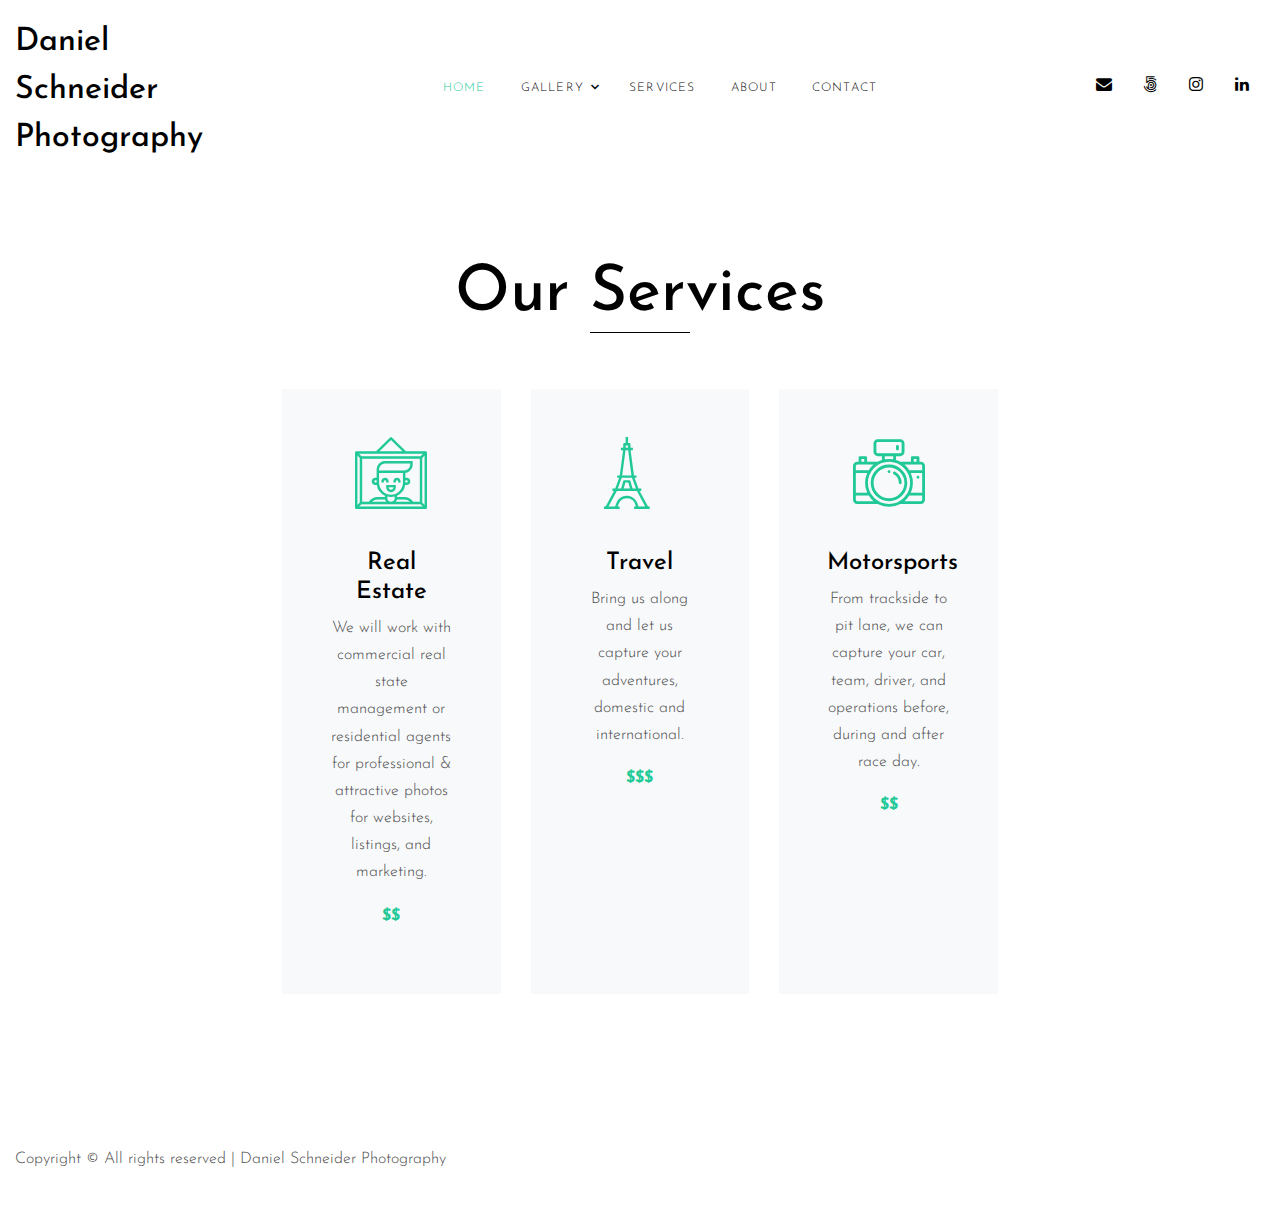
<file: services.html>
<!DOCTYPE html>
<html lang="en">
  <head>
    <title>Daniel Schneider Photography</title>
    <meta charset="utf-8">
    <meta name="viewport" content="width=device-width, initial-scale=1, shrink-to-fit=no">

    <link href="https://fonts.googleapis.com/css?family=Josefin+Sans:300i,400,700" rel="stylesheet">
    <link rel="stylesheet" href="fonts/icomoon/style.css">
    <link rel="stylesheet" href="css/bootstrap.min.css">
    <link rel="stylesheet" href="css/magnific-popup.css">
    <link rel="stylesheet" href="css/jquery-ui.css">
    <link rel="stylesheet" href="css/owl.carousel.min.css">
    <link rel="stylesheet" href="css/owl.theme.default.min.css">
    <link rel="stylesheet" href="css/lightgallery.min.css">    
    <link rel="stylesheet" href="css/bootstrap-datepicker.css">
    <link rel="stylesheet" href="fonts/flaticon/font/flaticon.css">
    <link rel="stylesheet" href="css/swiper.css">
    <link rel="stylesheet" href="css/aos.css">
    <link rel="stylesheet" href="css/style.css">
    <!-- Global site tag (gtag.js) - Google Analytics -->
<script async src="https://www.googletagmanager.com/gtag/js?id=UA-42541686-3"></script>
<script>
  window.dataLayer = window.dataLayer || [];
  function gtag(){dataLayer.push(arguments);}
  gtag('js', new Date());

  gtag('config', 'UA-42541686-3');
</script>

  </head>
  <body>
  
  <div class="site-wrap">

    <div class="site-mobile-menu">
      <div class="site-mobile-menu-header">
        <div class="site-mobile-menu-close mt-3">
          <span class="icon-close2 js-menu-toggle"></span>
        </div>
      </div>
      <div class="site-mobile-menu-body"></div>
    </div>
    



    <header class="site-navbar py-3" role="banner">

      <div class="container-fluid">
        <div class="row align-items-center">
          
          <div class="col-6 col-xl-2" data-aos="fade-down">
            <h1 class="mb-0"><a href="index.html" class="text-black h2 mb-0">Daniel Schneider Photography</a></h1>
          </div>
          <div class="col-10 col-md-8 d-none d-xl-block" data-aos="fade-down">
            <nav class="site-navigation position-relative text-right text-lg-center" role="navigation">

              <ul class="site-menu js-clone-nav mx-auto d-none d-lg-block">
                <li class="active"><a href="index.html">Home</a></li>
                <li class="has-children">
                  <a href="#">Gallery</a>
                  <ul class="dropdown">
                    <li><a href="travel.html">Travel</a></li>
                    <li><a href="architecture.html">Architecture</a></li>
                    <li><a href="motorsports.html">Motorsports</a></li>
                    <li><a href="other.html">Other</a></li>
                    <li class="has-children">
                      <!--<a href="#">Sub Menu</a>
                      <ul class="dropdown">
                        <li><a href="#">Menu One</a></li>
                        <li><a href="#">Menu Two</a></li>
                        <li><a href="#">Menu Three</a></li>
                      </ul>
                    </li>-->
                  </ul>
                </li>
                <li><a href="services.html">Services</a></li>
                <li><a href="about.html">About</a></li>
                <li><a href="contact.html">Contact</a></li>
              </ul>
            </nav>
          </div>

          <div class="col-6 col-xl-2 text-right" data-aos="fade-down">
            <div class="d-none d-xl-inline-block">
              <ul class="site-menu js-clone-nav ml-auto list-unstyled d-flex text-right mb-0" data-class="social">
                <li>
                  <a href="mailto:info@dtschneider.com" class="pl-0 pr-3"><span class="icon-envelope"></span></a>
                </li>
                <li>
                  <a href="https://www.500px.com/danschneider" target="_blank" class="pl-3 pr-3"><span class="icon-500px"></span></a>
                </li>
                <li>
                  <a href="https://www.instagram.com/dantschneider" target="_blank"  class="pl-3 pr-3"><span class="icon-instagram"></span></a>
                </li>
                <li>
                  <a href="https://www.linkedin.com/in/danieltschneider/" target="_blank"  class="pl-3 pr-3"><span class="icon-linkedin"></span></a>
                </li>
              </ul>
            </div>

            <div class="d-inline-block d-xl-none ml-md-0 mr-auto py-3" style="position: relative; top: 3px;"><a href="#" class="site-menu-toggle js-menu-toggle text-black"><span class="icon-menu h3"></span></a></div>

          </div>

        </div>
      </div>
      
    </header>



  <div class="site-section"  data-aos="fade">
    <div class="container-fluid">
      
      <div class="row justify-content-center">
        <div class="col-md-7">
          <div class="row mb-5">
            <div class="col-12 ">
              <h2 class="site-section-heading text-center">Our Services</h2>
            </div>
          </div>
          <div class="row">
            <!--<div class="col-md-6 col-lg-6 col-xl-4 text-center mb-5 mb-lg-5">
              <div class="h-100 p-4 p-lg-5 bg-light site-block-feature-7">
                <span class="icon flaticon-camera display-3 text-primary mb-4 d-block"></span>
                <h3 class="text-black h4">Camera</h3>
                <p>Lorem ipsum dolor sit amet consectetur adipisicing elit. Rerum exercitationem quae id dolorum debitis.</p>
                <p><strong class="font-weight-bold text-primary">$29</strong></p>
              </div>
            </div>
            <div class="col-md-6 col-lg-6 col-xl-4 text-center mb-5 mb-lg-5">
              <div class="h-100 p-4 p-lg-5 bg-light site-block-feature-7">
                <span class="icon flaticon-picture display-3 text-primary mb-4 d-block"></span>
                <h3 class="text-black h4">Wedding Photography</h3>
                <p>Lorem ipsum dolor sit amet consectetur adipisicing elit. Rerum exercitationem quae id dolorum debitis.</p>
                <p><strong class="font-weight-bold text-primary">$46</strong></p>
              </div>
            </div>
            <div class="col-md-6 col-lg-6 col-xl-4 text-center mb-5 mb-lg-5">
              <div class="h-100 p-4 p-lg-5 bg-light site-block-feature-7">
                <span class="icon flaticon-sheep display-3 text-primary mb-4 d-block"></span>
                <h3 class="text-black h4">Animal</h3>
                <p>Lorem ipsum dolor sit amet consectetur adipisicing elit. Rerum exercitationem quae id dolorum debitis.</p>
                <p><strong class="font-weight-bold text-primary">$24</strong></p>
              </div>
            </div>-->

            <div class="col-md-6 col-lg-6 col-xl-4 text-center mb-5 mb-lg-5">
              <div class="h-100 p-4 p-lg-5 bg-light site-block-feature-7">
                <span class="icon flaticon-frame display-3 text-primary mb-4 d-block"></span>
                <h3 class="text-black h4">Real Estate</h3>
                <p>We will work with commercial real state management or residential agents for professional & attractive photos for websites, listings, and marketing.</p>
                <p><strong class="font-weight-bold text-primary">$$</strong></p>
              </div>
            </div>
            <div class="col-md-6 col-lg-6 col-xl-4 text-center mb-5 mb-lg-5">
              <div class="h-100 p-4 p-lg-5 bg-light site-block-feature-7">
                <span class="icon flaticon-eiffel-tower display-3 text-primary mb-4 d-block"></span>
                <h3 class="text-black h4">Travel</h3>
                <p>Bring us along and let us capture your adventures, domestic and international.</p>
                <p><strong class="font-weight-bold text-primary">$$$</strong></p>
              </div>
            </div>
            <div class="col-md-6 col-lg-6 col-xl-4 text-center mb-5 mb-lg-5">
              <div class="h-100 p-4 p-lg-5 bg-light site-block-feature-7">
                <span class="icon flaticon-camera display-3 text-primary mb-4 d-block"></span>
                <h3 class="text-black h4">Motorsports</h3>
                <p>From trackside to pit lane, we can capture your car, team, driver, and operations before, during and after race day.</p>
                <p><strong class="font-weight-bold text-primary">$$</strong></p>
              </div>
            </div>

          </div>
        </div>
      </div>
    </div>
  </div>

  <div class="footer py-4">
    <div class="container-fluid">
      <p>

      Copyright &copy;</script> All rights reserved | Daniel Schneider Photography

      </p>
    </div>
  </div>

    

    
    
  </div>

  <script src="js/jquery-3.3.1.min.js"></script>
  <script src="js/jquery-migrate-3.0.1.min.js"></script>
  <script src="js/jquery-ui.js"></script>
  <script src="js/popper.min.js"></script>
  <script src="js/bootstrap.min.js"></script>
  <script src="js/owl.carousel.min.js"></script>
  <script src="js/jquery.stellar.min.js"></script>
  <script src="js/jquery.countdown.min.js"></script>
  <script src="js/jquery.magnific-popup.min.js"></script>
  <script src="js/bootstrap-datepicker.min.js"></script>
  <script src="js/swiper.min.js"></script>
  <script src="js/aos.js"></script>

  <script src="js/picturefill.min.js"></script>
  <script src="js/lightgallery-all.min.js"></script>
  <script src="js/jquery.mousewheel.min.js"></script>

  <script src="js/main.js"></script>
  
  <script>
    $(document).ready(function(){
      $('#lightgallery').lightGallery();
    });
  </script>
    
  </body>
</html>
</file>
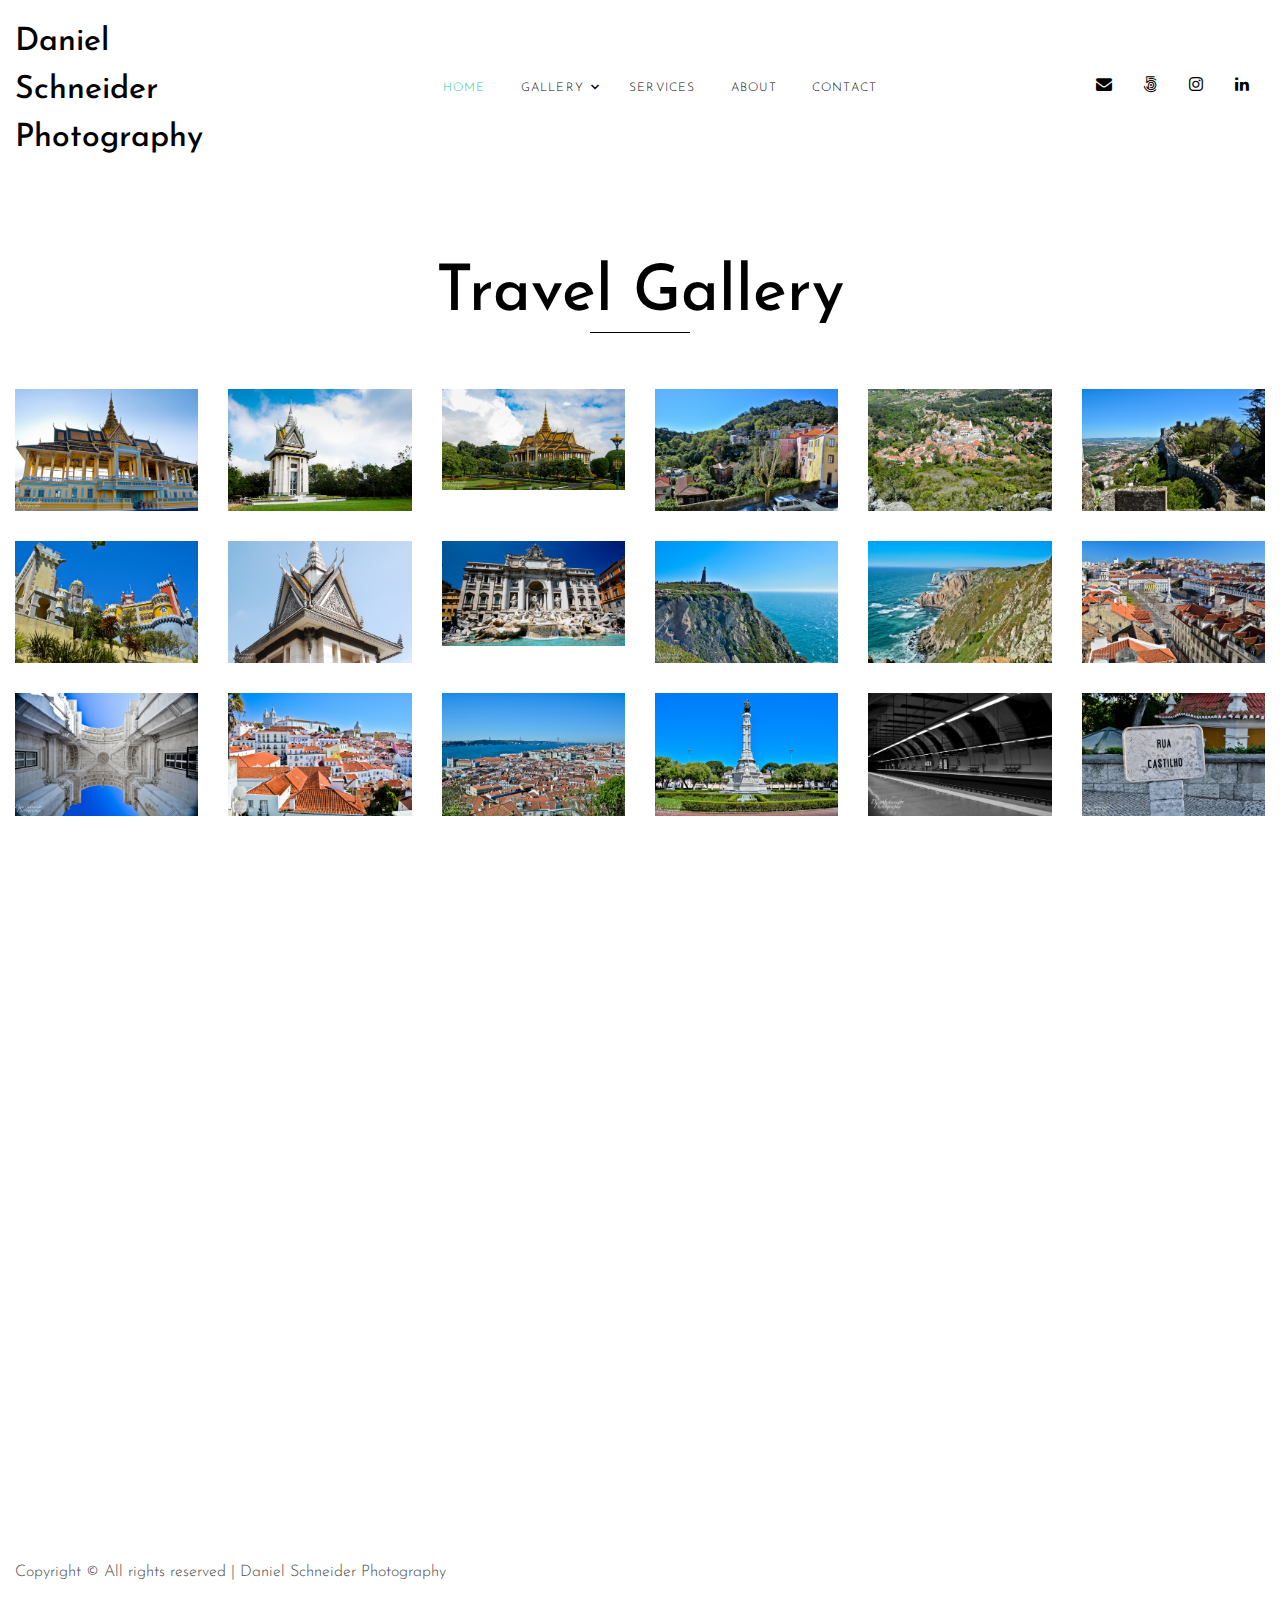
<file: travel.html>
<!DOCTYPE html>
<html lang="en">
  <html lang="en">
  <head>
    <title>Daniel Schneider Photography</title>
    <meta charset="utf-8">
    <meta name="viewport" content="width=device-width, initial-scale=1, shrink-to-fit=no">

    <link href="https://fonts.googleapis.com/css?family=Josefin+Sans:300i,400,700" rel="stylesheet">
    <link rel="stylesheet" href="fonts/icomoon/style.css">
    <link rel="stylesheet" href="css/bootstrap.min.css">
    <link rel="stylesheet" href="css/magnific-popup.css">
    <link rel="stylesheet" href="css/jquery-ui.css">
    <link rel="stylesheet" href="css/owl.carousel.min.css">
    <link rel="stylesheet" href="css/owl.theme.default.min.css">
    <link rel="stylesheet" href="css/lightgallery.min.css">    
    <link rel="stylesheet" href="css/bootstrap-datepicker.css">
    <link rel="stylesheet" href="fonts/flaticon/font/flaticon.css">
    <link rel="stylesheet" href="css/swiper.css">
    <link rel="stylesheet" href="css/aos.css">
    <link rel="stylesheet" href="css/style.css">
    <!-- Global site tag (gtag.js) - Google Analytics -->
<script async src="https://www.googletagmanager.com/gtag/js?id=UA-42541686-3"></script>
<script>
  window.dataLayer = window.dataLayer || [];
  function gtag(){dataLayer.push(arguments);}
  gtag('js', new Date());

  gtag('config', 'UA-42541686-3');
</script>

  </head>
  <body>
  
  <div class="site-wrap">

    <div class="site-mobile-menu">
      <div class="site-mobile-menu-header">
        <div class="site-mobile-menu-close mt-3">
          <span class="icon-close2 js-menu-toggle"></span>
        </div>
      </div>
      <div class="site-mobile-menu-body"></div>
    </div>
    



    <header class="site-navbar py-3" role="banner">

      <div class="container-fluid">
        <div class="row align-items-center">
          
          <div class="col-6 col-xl-2" data-aos="fade-down">
            <h1 class="mb-0"><a href="index.html" class="text-black h2 mb-0">Daniel Schneider Photography</a></h1>
          </div>
          <div class="col-10 col-md-8 d-none d-xl-block" data-aos="fade-down">
            <nav class="site-navigation position-relative text-right text-lg-center" role="navigation">

              <ul class="site-menu js-clone-nav mx-auto d-none d-lg-block">
                <li class="active"><a href="index.html">Home</a></li>
                <li class="has-children">
                  <a href="#">Gallery</a>
                  <ul class="dropdown">
                    <li><a href="travel.html">Travel</a></li>
                    <li><a href="architecture.html">Architecture</a></li>
                    <li><a href="motorsports.html">Motorsports</a></li>
                    <li><a href="other.html">Other</a></li>
                    <li class="has-children">
                      <!--<a href="#">Sub Menu</a>
                      <ul class="dropdown">
                        <li><a href="#">Menu One</a></li>
                        <li><a href="#">Menu Two</a></li>
                        <li><a href="#">Menu Three</a></li>
                      </ul>
                    </li>-->
                  </ul>
                </li>
                <li><a href="services.html">Services</a></li>
                <li><a href="about.html">About</a></li>
                <li><a href="contact.html">Contact</a></li>
              </ul>
            </nav>
          </div>

          <div class="col-6 col-xl-2 text-right" data-aos="fade-down">
            <div class="d-none d-xl-inline-block">
              <ul class="site-menu js-clone-nav ml-auto list-unstyled d-flex text-right mb-0" data-class="social">
                <li>
                  <a href="mailto:info@dtschneider.com" class="pl-0 pr-3"><span class="icon-envelope"></span></a>
                </li>
                <li>
                  <a href="https://www.500px.com/danschneider" target="_blank" class="pl-3 pr-3"><span class="icon-500px"></span></a>
                </li>
                <li>
                  <a href="https://www.instagram.com/dantschneider" target="_blank"  class="pl-3 pr-3"><span class="icon-instagram"></span></a>
                </li>
                <li>
                  <a href="https://www.linkedin.com/in/danieltschneider/" target="_blank"  class="pl-3 pr-3"><span class="icon-linkedin"></span></a>
                </li>
              </ul>
            </div>

            <div class="d-inline-block d-xl-none ml-md-0 mr-auto py-3" style="position: relative; top: 3px;"><a href="#" class="site-menu-toggle js-menu-toggle text-black"><span class="icon-menu h3"></span></a></div>

          </div>

        </div>
      </div>
      
    </header>



  <div class="site-section"  data-aos="fade">
    <div class="container-fluid">
      
      <div class="row justify-content-center">
        
        <div class="col-md-7">
          <div class="row mb-5">
            <div class="col-12 ">
              <h2 class="site-section-heading text-center">Travel Gallery</h2>
            </div>
          </div>
        </div>
    
      </div>
      <div class="row" id="lightgallery">
        <div class="col-sm-6 col-md-4 col-lg-3 col-xl-2 item" data-aos="fade" data-src="images/travel/Cambodia_0813.jpg" data-sub-html="<h4>Fading Light</h4><p></p>">
          <a href="#"><img src="images/travel/Cambodia_0813.jpg" alt="IMage" class="img-fluid"></a>
        </div>
        <div class="col-sm-6 col-md-4 col-lg-3 col-xl-2 item" data-aos="fade" data-src="images/travel/ChoeungEkStupa.jpg" data-sub-html="<h4>Fading Light</h4><p></p>">
          <a href="#"><img src="images/travel/ChoeungEkStupa.jpg" alt="IMage" class="img-fluid"></a>
        </div>
        <div class="col-sm-6 col-md-4 col-lg-3 col-xl-2 item" data-aos="fade" data-src="images/travel/DSC_0502.jpg" data-sub-html="<h4>Fading Light</h4><p></p>">
          <a href="#"><img src="images/travel/DSC_0502.jpg" alt="IMage" class="img-fluid"></a>
        </div>

        <div class="col-sm-6 col-md-4 col-lg-3 col-xl-2 item" data-aos="fade" data-src="images/travel/DSC_0586.jpg" data-sub-html="<h4>Fading Light</h4><p></p>">
          <a href="#"><img src="images/travel/DSC_0586.jpg" alt="IMage" class="img-fluid"></a>
        </div>


        <div class="col-sm-6 col-md-4 col-lg-3 col-xl-2 item" data-aos="fade" data-src="images/travel/DSC_0792.jpg" data-sub-html="<h4>Fading Light</h4><p></p>">
          <a href="#"><img src="images/travel/DSC_0792.jpg" alt="IMage" class="img-fluid"></a>
        </div>

        <div class="col-sm-6 col-md-4 col-lg-3 col-xl-2 item" data-aos="fade" data-src="images/travel/DSC_0813.jpg" data-sub-html="<h4>Fading Light</h4><p></p>">
          <a href="#"><img src="images/travel/DSC_0813.jpg" alt="IMage" class="img-fluid"></a>
        </div>

        <div class="col-sm-6 col-md-4 col-lg-3 col-xl-2 item" data-aos="fade" data-src="images/travel/DSC_0862.jpg" data-sub-html="<h4>Fading Light</h4><p></p>">
          <a href="#"><img src="images/travel/DSC_0862.jpg" alt="IMage" class="img-fluid"></a>
        </div>

        <div class="col-sm-6 col-md-4 col-lg-3 col-xl-2 item" data-aos="fade" data-src="images/travel/DSC_0879.jpg" data-sub-html="<h4>Fading Light</h4><p></p>">
          <a href="#"><img src="images/travel/DSC_0879.jpg" alt="IMage" class="img-fluid"></a>
        </div>

        <div class="col-sm-6 col-md-4 col-lg-3 col-xl-2 item" data-aos="fade" data-src="images/travel/DSC_1014.jpg" data-sub-html="<h4>Fading Light</h4><p></p>">
          <a href="#"><img src="images/travel/DSC_1014.jpg" alt="IMage" class="img-fluid"></a>
        </div>

        <div class="col-sm-6 col-md-4 col-lg-3 col-xl-2 item" data-aos="fade" data-src="images/travel/DSC_1135.jpg" data-sub-html="<h4>Fading Light</h4><p></p>">
          <a href="#"><img src="images/travel/DSC_1135.jpg" alt="IMage" class="img-fluid"></a>
        </div>

        <div class="col-sm-6 col-md-4 col-lg-3 col-xl-2 item" data-aos="fade" data-src="images/travel/DSC_1145.jpg" data-sub-html="<h4>Fading Light</h4><p></p>">
          <a href="#"><img src="images/travel/DSC_1145.jpg" alt="IMage" class="img-fluid"></a>
        </div>

        <div class="col-sm-6 col-md-4 col-lg-3 col-xl-2 item" data-aos="fade" data-src="images/travel/DSC_1279.jpg" data-sub-html="<h4>Fading Light</h4><p></p>">
          <a href="#"><img src="images/travel/DSC_1279.jpg" alt="IMage" class="img-fluid"></a>
        </div>

        <div class="col-sm-6 col-md-4 col-lg-3 col-xl-2 item" data-aos="fade" data-src="images/travel/DSC_1310.jpg" data-sub-html="<h4>Fading Light</h4><p></p>">
          <a href="#"><img src="images/travel/DSC_1310.jpg" alt="IMage" class="img-fluid"></a>
        </div>

        <div class="col-sm-6 col-md-4 col-lg-3 col-xl-2 item" data-aos="fade" data-src="images/travel/DSC_1440.jpg" data-sub-html="<h4>Fading Light</h4><p></p>">
          <a href="#"><img src="images/travel/DSC_1440.jpg" alt="IMage" class="img-fluid"></a>
        </div>

        <div class="col-sm-6 col-md-4 col-lg-3 col-xl-2 item" data-aos="fade" data-src="images/travel/DSC_1467.jpg" data-sub-html="<h4>Fading Light</h4><p></p>">
          <a href="#"><img src="images/travel/DSC_1467.jpg" alt="IMage" class="img-fluid"></a>
        </div>

        <div class="col-sm-6 col-md-4 col-lg-3 col-xl-2 item" data-aos="fade" data-src="images/travel/DSC_2221.jpg" data-sub-html="<h4>Fading Light</h4><p></p>">
          <a href="#"><img src="images/travel/DSC_2221.jpg" alt="IMage" class="img-fluid"></a>
        </div>

        <div class="col-sm-6 col-md-4 col-lg-3 col-xl-2 item" data-aos="fade" data-src="images/travel/DSC_2402.jpg" data-sub-html="<h4>Fading Light</h4><p></p>">
          <a href="#"><img src="images/travel/DSC_2402.jpg" alt="IMage" class="img-fluid"></a>
        </div>

        <div class="col-sm-6 col-md-4 col-lg-3 col-xl-2 item" data-aos="fade" data-src="images/travel/DSC_2414.jpg" data-sub-html="<h4>Fading Light</h4><p></p>">
          <a href="#"><img src="images/travel/DSC_2414.jpg" alt="IMage" class="img-fluid"></a>
        </div>

        <div class="col-sm-6 col-md-4 col-lg-3 col-xl-2 item" data-aos="fade" data-src="images/travel/DSC_2481.jpg" data-sub-html="<h4>Fading Light</h4><p></p>">
          <a href="#"><img src="images/travel/DSC_2481.jpg" alt="IMage" class="img-fluid"></a>
        </div>

        <div class="col-sm-6 col-md-4 col-lg-3 col-xl-2 item" data-aos="fade" data-src="images/travel/DSC_2586.jpg" data-sub-html="<h4>Fading Light</h4><p></p>">
          <a href="#"><img src="images/travel/DSC_2586.jpg" alt="IMage" class="img-fluid"></a>
        </div>

        <div class="col-sm-6 col-md-4 col-lg-3 col-xl-2 item" data-aos="fade" data-src="images/travel/DSC_2783.jpg" data-sub-html="<h4>Fading Light</h4><p></p>">
          <a href="#"><img src="images/travel/DSC_2783.jpg" alt="IMage" class="img-fluid"></a>
        </div>

        <div class="col-sm-6 col-md-4 col-lg-3 col-xl-2 item" data-aos="fade" data-src="images/travel/DSC_2803.jpg" data-sub-html="<h4>Fading Light</h4><p></p>">
          <a href="#"><img src="images/travel/DSC_2803.jpg" alt="IMage" class="img-fluid"></a>
        </div>

        <div class="col-sm-6 col-md-4 col-lg-3 col-xl-2 item" data-aos="fade" data-src="images/travel/DSC_3655.jpg" data-sub-html="<h4>Fading Light</h4><p></p>">
          <a href="#"><img src="images/travel/DSC_3655.jpg" alt="IMage" class="img-fluid"></a>
        </div>

        <div class="col-sm-6 col-md-4 col-lg-3 col-xl-2 item" data-aos="fade" data-src="images/travel/DSC_3941.jpg" data-sub-html="<h4>Fading Light</h4><p></p>">
          <a href="#"><img src="images/travel/DSC_3941.jpg" alt="IMage" class="img-fluid"></a>
        </div>

        <div class="col-sm-6 col-md-4 col-lg-3 col-xl-2 item" data-aos="fade" data-src="images/travel/DSC_4014.jpg" data-sub-html="<h4>Fading Light</h4><p></p>">
          <a href="#"><img src="images/travel/DSC_4014.jpg" alt="IMage" class="img-fluid"></a>
        </div>

        <div class="col-sm-6 col-md-4 col-lg-3 col-xl-2 item" data-aos="fade" data-src="images/travel/DSC_4056.jpg" data-sub-html="<h4>Fading Light</h4><p></p>">
          <a href="#"><img src="images/travel/DSC_4056.jpg" alt="IMage" class="img-fluid"></a>
        </div>

        <div class="col-sm-6 col-md-4 col-lg-3 col-xl-2 item" data-aos="fade" data-src="images/travel/DSC_4058.jpg" data-sub-html="<h4>Fading Light</h4><p></p>">
          <a href="#"><img src="images/travel/DSC_4058.jpg" alt="IMage" class="img-fluid"></a>
        </div>

        <div class="col-sm-6 col-md-4 col-lg-3 col-xl-2 item" data-aos="fade" data-src="images/travel/DSC_4140.jpg" data-sub-html="<h4>Fading Light</h4><p></p>">
          <a href="#"><img src="images/travel/DSC_4140.jpg" alt="IMage" class="img-fluid"></a>
        </div>

        <div class="col-sm-6 col-md-4 col-lg-3 col-xl-2 item" data-aos="fade" data-src="images/travel/DSC_4155.jpg" data-sub-html="<h4>Fading Light</h4><p></p>">
          <a href="#"><img src="images/travel/DSC_4155.jpg" alt="IMage" class="img-fluid"></a>
        </div>
        <div class="col-sm-6 col-md-4 col-lg-3 col-xl-2 item" data-aos="fade" data-src="images/travel/DSC_4194.jpg" data-sub-html="<h4>Fading Light</h4><p></p>">
          <a href="#"><img src="images/travel/DSC_4194.jpg" alt="IMage" class="img-fluid"></a>
        </div>
		<div class="col-sm-6 col-md-4 col-lg-3 col-xl-2 item" data-aos="fade" data-src="images/travel/DSC_4455.jpg" data-sub-html="<h4>Fading Light</h4><p></p>">
          <a href="#"><img src="images/travel/DSC_4455.jpg" alt="IMage" class="img-fluid"></a>
        </div>
		<div class="col-sm-6 col-md-4 col-lg-3 col-xl-2 item" data-aos="fade" data-src="images/travel/DSC_4474.jpg" data-sub-html="<h4>Fading Light</h4><p></p>">
          <a href="#"><img src="images/travel/DSC_4474.jpg" alt="IMage" class="img-fluid"></a>
        </div>
		<div class="col-sm-6 col-md-4 col-lg-3 col-xl-2 item" data-aos="fade" data-src="images/travel/DSC_4481.jpg" data-sub-html="<h4>Fading Light</h4><p></p>">
          <a href="#"><img src="images/travel/DSC_4481.jpg" alt="IMage" class="img-fluid"></a>
        </div>
		<div class="col-sm-6 col-md-4 col-lg-3 col-xl-2 item" data-aos="fade" data-src="images/travel/DSC_4483.jpg" data-sub-html="<h4>Fading Light</h4><p></p>">
          <a href="#"><img src="images/travel/DSC_4483.jpg" alt="IMage" class="img-fluid"></a>
        </div>
		<div class="col-sm-6 col-md-4 col-lg-3 col-xl-2 item" data-aos="fade" data-src="images/travel/DSC_4644.jpg" data-sub-html="<h4>Fading Light</h4><p></p>">
          <a href="#"><img src="images/travel/DSC_4644.jpg" alt="IMage" class="img-fluid"></a>
        </div>
		<div class="col-sm-6 col-md-4 col-lg-3 col-xl-2 item" data-aos="fade" data-src="images/travel/DSC_5828.jpg" data-sub-html="<h4>Fading Light</h4><p></p>">
          <a href="#"><img src="images/travel/DSC_5828.jpg" alt="IMage" class="img-fluid"></a>
        </div>
		<div class="col-sm-6 col-md-4 col-lg-3 col-xl-2 item" data-aos="fade" data-src="images/travel/DSC_5836.jpg" data-sub-html="<h4>Fading Light</h4><p></p>">
          <a href="#"><img src="images/travel/DSC_5836.jpg" alt="IMage" class="img-fluid"></a>
        </div>
		<div class="col-sm-6 col-md-4 col-lg-3 col-xl-2 item" data-aos="fade" data-src="images/travel/DSC_8649.jpg" data-sub-html="<h4>Fading Light</h4><p></p>">
          <a href="#"><img src="images/travel/DSC_8649.jpg" alt="IMage" class="img-fluid"></a>
        </div>
      </div>
    </div>
  </div>

  <div class="footer py-4">
    <div class="container-fluid">
      <p>

      Copyright &copy;</script> All rights reserved | Daniel Schneider Photography

      </p>
    </div>
  </div>

    

    
    
  </div>

  <script src="js/jquery-3.3.1.min.js"></script>
  <script src="js/jquery-migrate-3.0.1.min.js"></script>
  <script src="js/jquery-ui.js"></script>
  <script src="js/popper.min.js"></script>
  <script src="js/bootstrap.min.js"></script>
  <script src="js/owl.carousel.min.js"></script>
  <script src="js/jquery.stellar.min.js"></script>
  <script src="js/jquery.countdown.min.js"></script>
  <script src="js/jquery.magnific-popup.min.js"></script>
  <script src="js/bootstrap-datepicker.min.js"></script>
  <script src="js/swiper.min.js"></script>
  <script src="js/aos.js"></script>

  <script src="js/picturefill.min.js"></script>
  <script src="js/lightgallery-all.min.js"></script>
  <script src="js/jquery.mousewheel.min.js"></script>

  <script src="js/main.js"></script>
  
  <script>
    $(document).ready(function(){
      $('#lightgallery').lightGallery();
    });
  </script>
    
  </body>
</html>
</file>
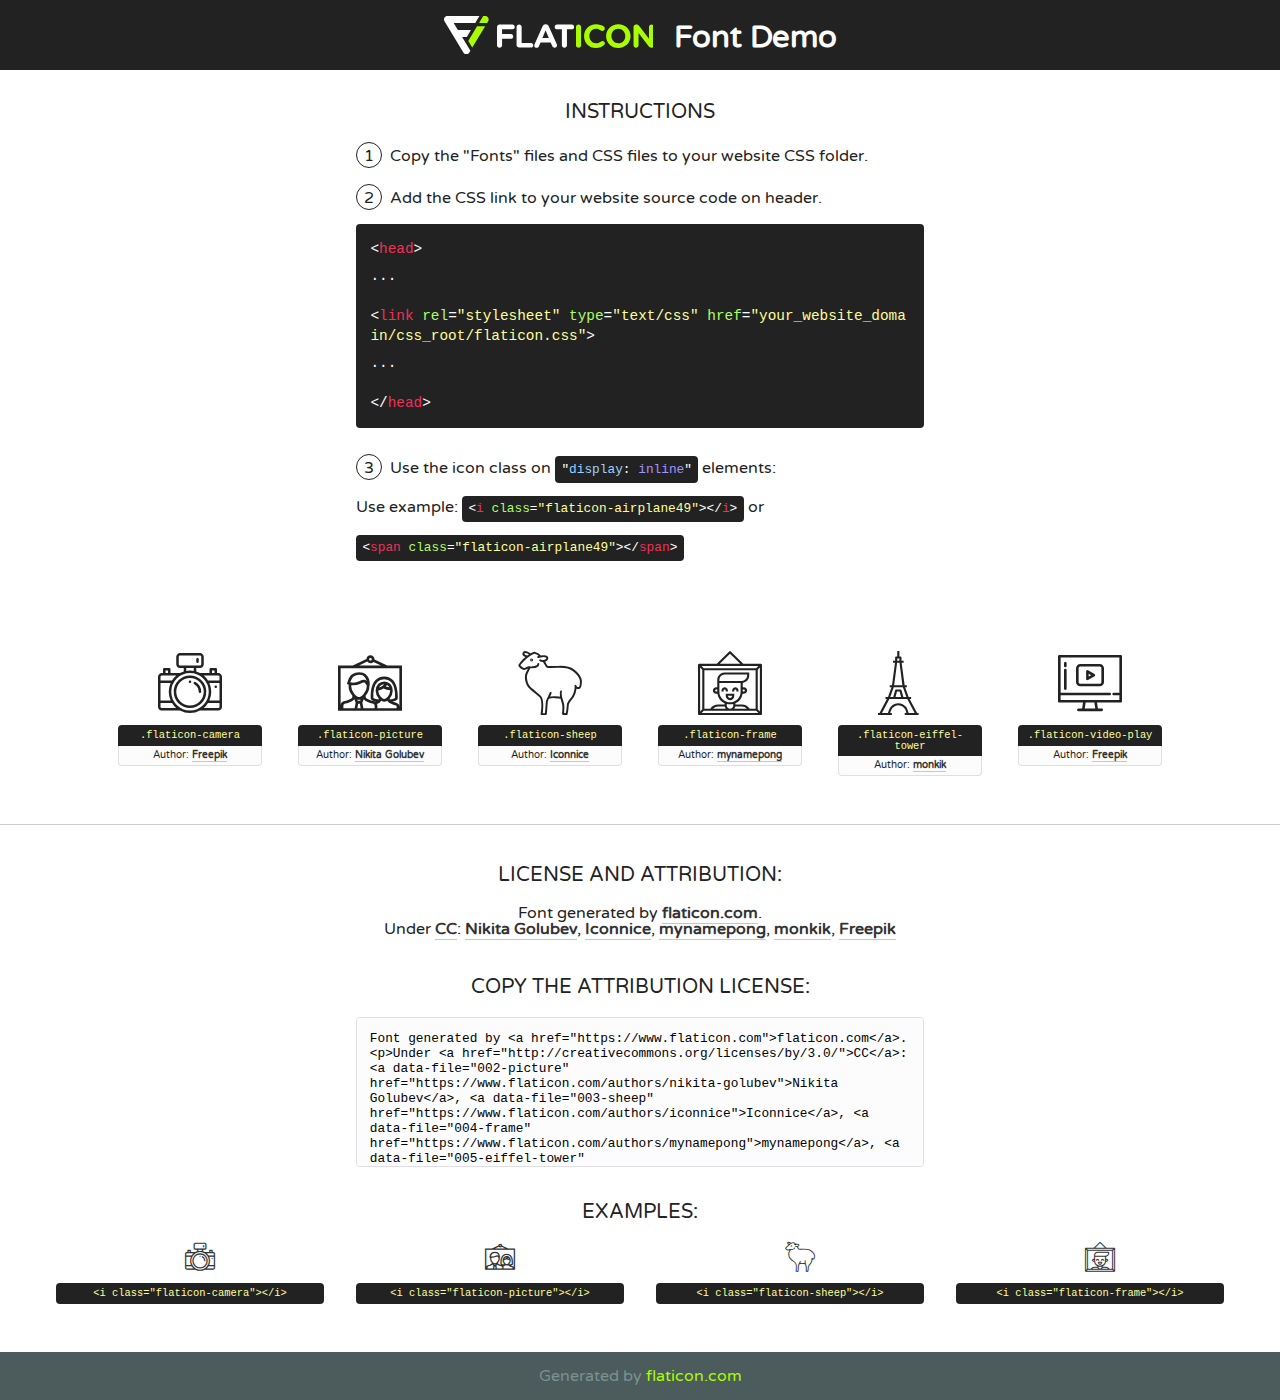
<file: fonts/flaticon/font/flaticon.html>
<!DOCTYPE html>
<!--
  Flaticon icon font: Flaticon
  Creation date: 07/12/2018 03:18
-->
<html>
<!DOCTYPE html>
<html>

<head>
    <title>Flaticon WebFont</title>
    <link href="http://fonts.googleapis.com/css?family=Varela+Round" rel="stylesheet" type="text/css" />
    <link rel="stylesheet" type="text/css" href="flaticon.css">
    <meta charset="UTF-8">
    <style>
    html, body, div, span, applet, object, iframe,
    h1, h2, h3, h4, h5, h6, p, blockquote, pre,
    a, abbr, acronym, address, big, cite, code,
    del, dfn, em, img, ins, kbd, q, s, samp,
    small, strike, strong, sub, sup, tt, var,
    b, u, i, center,
    dl, dt, dd, ol, ul, li,
    fieldset, form, label, legend,
    table, caption, tbody, tfoot, thead, tr, th, td,
    article, aside, canvas, details, embed, 
    figure, figcaption, footer, header, hgroup, 
    menu, nav, output, ruby, section, summary,
    time, mark, audio, video {
        margin: 0;
        padding: 0;
        border: 0;
        font-size: 100%;
        font: inherit;
        vertical-align: baseline;
    }
    /* HTML5 display-role reset for older browsers */
    article, aside, details, figcaption, figure, 
    footer, header, hgroup, menu, nav, section {
        display: block;
    }
    body {
        line-height: 1;
    }
    ol, ul {
        list-style: none;
    }
    blockquote, q {
        quotes: none;
    }
    blockquote:before, blockquote:after,
    q:before, q:after {
        content: '';
        content: none;
    }
    table {
        border-collapse: collapse;
        border-spacing: 0;
    }
    body {
        font-family: 'Varela Round', Helvetica, Arial, sans-serif;
        font-size: 16px;
        color: #222;
    }
    a {
        color: #333;
        border-bottom: 1px solid #a9fd00;
        font-weight: bold;
        text-decoration: none;
    }
    * {
        -moz-box-sizing: border-box;
        -webkit-box-sizing: border-box;
        box-sizing: border-box;
        margin: 0;
        padding: 0;
    }
    [class^="flaticon-"]:before, [class*=" flaticon-"]:before, [class^="flaticon-"]:after, [class*=" flaticon-"]:after {
        font-family: Flaticon;
        font-size: 30px;
        font-style: normal;
        margin-left: 20px;
        color: #333;
    }
    .wrapper {
        max-width: 600px;
        margin: auto;
        padding: 0 1em;
    }
    .title {
        font-size: 1.25em;
        text-align: center;
        margin-bottom: 1em;
        text-transform: uppercase;
    }
    header {
        text-align: center;
        background-color: #222;
        color: #fff;
        padding: 1em;
    }
    header .logo {
        width: 210px;
        height: 38px;
        display: inline-block;
        vertical-align: middle;
        margin-right: 1em;
        border: none;
    }
    header strong {
        font-size: 1.95em;
        font-weight: bold;
        vertical-align: middle;
        margin-top: 5px;
        display: inline-block;
    }
    .demo {
        margin: 2em auto;
        line-height: 1.25em;
    }
    .demo ul li {
        margin-bottom: 1em;
    }
    .demo ul li .num {
        color: #222;
        border-radius: 20px;
        display: inline-block;
        width: 26px;
        padding: 3px;
        height: 26px;
        text-align: center;
        margin-right: 0.5em;
        border: 1px solid #222;
    }
    .demo ul li code {
        background-color: #222;
        border-radius: 4px;
        padding: 0.25em 0.5em;
        display: inline-block;
        color: #fff;
        font-family: Consolas,Monaco,Lucida Console,Liberation Mono,DejaVu Sans Mono,Bitstream Vera Sans Mono,Courier New, monospace;
        font-weight: lighter;
        margin-top: 1em;
        font-size: 0.8em;
        word-break: break-all;
    }
    .demo ul li code.big {
        padding: 1em;
        font-size: 0.9em;
    }
    .demo ul li code .red {
        color: #EF3159;
    }
    .demo ul li code .green {
        color: #ACFF65;
    }
    .demo ul li code .yellow {
        color: #FFFF99;
    }
    .demo ul li code .blue {
        color: #99D3FF;
    }
    .demo ul li code .purple {
        color: #A295FF;
    }
    .demo ul li code .dots {
        margin-top: 0.5em;
        display: block;
    }
    #glyphs {
        border-bottom: 1px solid #ccc;
        padding: 2em 0;
        text-align: center;
    }
    .glyph {
        display: inline-block;
        width: 9em;
        margin: 1em;
        text-align: center;
        vertical-align: top;
        background: #FFF;
    }
    .glyph .glyph-icon {
        padding: 10px;
        display: block;
        font-family:"Flaticon";
        font-size: 64px;
        line-height: 1;
    }
    .glyph .glyph-icon:before {
        font-size: 64px;
        color: #222;
        margin-left: 0;
    }
    .class-name {
        font-size: 0.65em;
        background-color: #222;
        color: #fff;
        border-radius: 4px 4px 0 0;
        padding: 0.5em;
        color: #FFFF99;
        font-family: Consolas,Monaco,Lucida Console,Liberation Mono,DejaVu Sans Mono,Bitstream Vera Sans Mono,Courier New, monospace;
    }
    .author-name {
        font-size: 0.6em;
        background-color: #fcfcfd;
        border: 1px solid #DEDEE4;
        border-top: 0;
        border-radius: 0 0 4px 4px;
        padding: 0.5em;
    }
    .class-name:last-child {
        font-size: 10px;
        color:#888;
    }
    .class-name:last-child a {
        font-size: 10px;
        color:#555;
    }
    .class-name:last-child a:hover {
        color:#a9fd00;
    }
    .glyph > input {
        display: block;
        width: 100px;
        margin: 5px auto;
        text-align: center;
        font-size: 12px;
        cursor: text;
    }
    .glyph > input.icon-input {
        font-family:"Flaticon";
        font-size: 16px;
        margin-bottom: 10px;
    }
    .attribution .title {
        margin-top: 2em;
    }
    .attribution textarea {
        background-color: #fcfcfd;
        padding: 1em;
        border: none;
        box-shadow: none;
        border: 1px solid #DEDEE4;
        border-radius: 4px;
        resize: none;
        width: 100%;
        height: 150px;
        font-size: 0.8em;
        font-family: Consolas,Monaco,Lucida Console,Liberation Mono,DejaVu Sans Mono,Bitstream Vera Sans Mono,Courier New, monospace;
        -webkit-appearance: none;
    }
    .iconsuse {
        margin: 2em auto;
        text-align: center;
        max-width: 1200px;
    }
    .iconsuse:after {
        content: '';
        display: table;
        clear: both;
    }
    .iconsuse .image {
        float: left;
        width: 25%;
        padding: 0 1em;
    }
    .iconsuse .image p {
        margin-bottom: 1em;
    }
    .iconsuse .image span {
        display: block;
        font-size: 0.65em;
        background-color: #222;
        color: #fff;
        border-radius: 4px;
        padding: 0.5em;
        color: #FFFF99;
        margin-top: 1em;
        font-family: Consolas,Monaco,Lucida Console,Liberation Mono,DejaVu Sans Mono,Bitstream Vera Sans Mono,Courier New, monospace;
    }
    #footer {
        text-align: center;
        background-color: #4C5B5C;
        color: #7c9192;
        padding: 1em;
    }
    #footer a {
        border: none;
        color: #a9fd00;
        font-weight: normal;
    }
    @media (max-width: 960px) {
        .iconsuse .image {
            width: 50%;
        }
    }
    @media (max-width: 560px) {
        .iconsuse .image {
            width: 100%;
        }
    }
    </style>
</head>

<body class="characters-off">

    <header>
        <a href="https://www.flaticon.com" target="_blank" class="logo">
            <svg version="1.1" xmlns="http://www.w3.org/2000/svg" xmlns:xlink="http://www.w3.org/1999/xlink" xmlns:a="http://ns.adobe.com/AdobeSVGViewerExtensions/3.0/" viewBox="0 0 560.875 102.036" enable-background="new 0 0 560.875 102.036" xml:space="preserve">
                <defs>
                </defs>
                <g>
                    <g class="letters">
                        <path fill="#ffffff" d="M141.596,29.675c0-3.777,2.985-6.767,6.764-6.767h34.438c3.426,0,6.15,2.728,6.15,6.15
                        c0,3.43-2.724,6.149-6.15,6.149h-27.674v13.091h23.719c3.429,0,6.151,2.724,6.151,6.15c0,3.43-2.723,6.149-6.151,6.149h-23.719
                        v17.574c0,3.773-2.986,6.761-6.764,6.761c-3.779,0-6.764-2.989-6.764-6.761V29.675z"></path>
                        <path fill="#ffffff" d="M193.844,29.149c0-3.781,2.985-6.767,6.764-6.767c3.776,0,6.763,2.985,6.763,6.767v42.957h25.039
                        c3.426,0,6.149,2.726,6.149,6.153c0,3.425-2.723,6.15-6.149,6.15h-31.802c-3.779,0-6.764-2.986-6.764-6.768V29.149z"></path>
                        <path fill="#ffffff" d="M241.891,75.71l21.438-48.407c1.492-3.341,4.215-5.357,7.906-5.357h0.792
                        c3.686,0,6.323,2.017,7.815,5.357l21.439,48.407c0.436,0.967,0.701,1.845,0.701,2.723c0,3.602-2.809,6.501-6.414,6.501
                        c-3.161,0-5.269-1.845-6.499-4.655l-4.132-9.661h-27.059l-4.301,10.102c-1.144,2.631-3.426,4.214-6.237,4.214
                        c-3.517,0-6.24-2.81-6.24-6.325C241.1,77.64,241.451,76.677,241.891,75.71z M279.932,58.666l-8.521-20.297l-8.526,20.297H279.932
                        z"></path>
                        <path fill="#ffffff" d="M314.864,35.387H301.86c-3.429,0-6.239-2.813-6.239-6.238c0-3.429,2.811-6.24,6.239-6.24h39.533
                        c3.426,0,6.237,2.811,6.237,6.24c0,3.425-2.811,6.238-6.237,6.238h-13.001v42.785c0,3.773-2.99,6.761-6.764,6.761
                        c-3.779,0-6.764-2.989-6.764-6.761V35.387z"></path>
                        <path fill="#A9FD00" d="M352.615,29.149c0-3.781,2.985-6.767,6.767-6.767c3.774,0,6.761,2.985,6.761,6.767v49.024
                        c0,3.773-2.987,6.761-6.761,6.761c-3.781,0-6.767-2.989-6.767-6.761V29.149z"></path>
                        <path fill="#A9FD00" d="M374.132,53.836v-0.179c0-17.481,13.178-31.801,32.065-31.801c9.22,0,15.459,2.458,20.557,6.238
                        c1.402,1.054,2.637,2.985,2.637,5.357c0,3.692-2.985,6.59-6.681,6.59c-1.845,0-3.071-0.702-4.044-1.319
                        c-3.776-2.813-7.729-4.393-12.562-4.393c-10.364,0-17.831,8.611-17.831,19.154v0.173c0,10.542,7.291,19.329,17.831,19.329
                        c5.715,0,9.492-1.756,13.359-4.834c1.049-0.874,2.458-1.491,4.039-1.491c3.429,0,6.325,2.813,6.325,6.236
                        c0,2.106-1.056,3.78-2.282,4.834c-5.539,4.834-12.036,7.733-21.878,7.733C387.572,85.464,374.132,71.493,374.132,53.836z"></path>
                        <path fill="#A9FD00" d="M433.009,53.836v-0.179c0-17.481,13.79-31.801,32.766-31.801c18.981,0,32.592,14.143,32.592,31.628v0.173
                        c0,17.483-13.785,31.807-32.769,31.807C446.625,85.464,433.009,71.32,433.009,53.836z M484.224,53.836v-0.179
                        c0-10.539-7.725-19.326-18.626-19.326c-10.893,0-18.449,8.611-18.449,19.154v0.173c0,10.542,7.73,19.329,18.626,19.329
                        C476.676,72.986,484.224,64.378,484.224,53.836z"></path>
                        <path fill="#A9FD00" d="M506.233,29.321c0-3.774,2.99-6.763,6.767-6.763h1.401c3.252,0,5.183,1.583,7.029,3.953l26.093,34.265
                        V29.059c0-3.692,2.99-6.677,6.681-6.677c3.683,0,6.671,2.985,6.671,6.677v48.934c0,3.78-2.987,6.765-6.764,6.765h-0.436
                        c-3.257,0-5.188-1.581-7.034-3.953l-27.056-35.492v32.944c0,3.687-2.985,6.676-6.678,6.676c-3.683,0-6.673-2.989-6.673-6.676
                        V29.321z"></path>
                    </g>
                    <g class="insignia">
                        <path fill="#ffffff" d="M48.372,56.137h12.517l11.156-18.537H37.186L25.688,18.539h57.825L94.668,0H9.271
                        C5.925,0,2.842,1.801,1.198,4.716c-1.644,2.907-1.593,6.482,0.134,9.343l50.38,83.501c1.678,2.781,4.689,4.476,7.938,4.476
                        c3.246,0,6.257-1.695,7.935-4.476l2.898-4.804L48.372,56.137z"></path>
                        <g class="i">
                            <path fill="#A9FD00" d="M93.575,18.539h0.031v0.004l21.652,0.004l2.705-4.488c1.727-2.861,1.778-6.436,0.133-9.343
                            C116.454,1.801,113.371,0,110.026,0h-5.294L93.575,18.539z"></path>
                            <polygon fill="#A9FD00" points="88.291,27.356 64.725,66.486 75.519,84.404 109.942,27.356"></polygon>
                        </g>
                    </g>
                </g>
            </svg>
        </a>
        <strong>Font Demo</strong>
    </header>


    <section class="demo wrapper">

        <p class="title">Instructions</p>

        <ul>
            <li>
                <span class="num">1</span>Copy the "Fonts" files and CSS files to your website CSS folder.
            </li>
            <li>
                <span class="num">2</span>Add the CSS link to your website source code on header.
                <code class="big">
                    &lt;<span class="red">head</span>&gt;
                    <br/><span class="dots">...</span>
                    <br/>&lt;<span class="red">link</span> <span class="green">rel</span>=<span class="yellow">"stylesheet"</span> <span class="green">type</span>=<span class="yellow">"text/css"</span> <span class="green">href</span>=<span class="yellow">"your_website_domain/css_root/flaticon.css"</span>&gt;
                    <br/><span class="dots">...</span>
                    <br/>&lt;/<span class="red">head</span>&gt;
                </code>
            </li>

            <li>
                <p>
                    <span class="num">3</span>Use the icon class on <code>"<span class="blue">display</span>:<span class="purple"> inline</span>"</code> elements:
                    <br />
                    Use example: <code>&lt;<span class="red">i</span> <span class="green">class</span>=<span class="yellow">&quot;flaticon-airplane49&quot;</span>&gt;&lt;/<span class="red">i</span>&gt;</code> or <code>&lt;<span class="red">span</span> <span class="green">class</span>=<span class="yellow">&quot;flaticon-airplane49&quot;</span>&gt;&lt;/<span class="red">span</span>&gt;</code>
            </li>
        </ul>

    </section>




   <section id="glyphs">          
    
      
        <div class="glyph"><div class="glyph-icon flaticon-camera"></div>
            <div class="class-name">.flaticon-camera</div>
            <div class="author-name">Author: <a data-file="001-camera" href="http://www.freepik.com">Freepik</a> </div> 
        </div>        
        
        <div class="glyph"><div class="glyph-icon flaticon-picture"></div>
            <div class="class-name">.flaticon-picture</div>
            <div class="author-name">Author: <a data-file="002-picture" href="https://www.flaticon.com/authors/nikita-golubev">Nikita Golubev</a> </div> 
        </div>        
        
        <div class="glyph"><div class="glyph-icon flaticon-sheep"></div>
            <div class="class-name">.flaticon-sheep</div>
            <div class="author-name">Author: <a data-file="003-sheep" href="https://www.flaticon.com/authors/iconnice">Iconnice</a> </div> 
        </div>        
        
        <div class="glyph"><div class="glyph-icon flaticon-frame"></div>
            <div class="class-name">.flaticon-frame</div>
            <div class="author-name">Author: <a data-file="004-frame" href="https://www.flaticon.com/authors/mynamepong">mynamepong</a> </div> 
        </div>        
        
        <div class="glyph"><div class="glyph-icon flaticon-eiffel-tower"></div>
            <div class="class-name">.flaticon-eiffel-tower</div>
            <div class="author-name">Author: <a data-file="005-eiffel-tower" href="https://www.flaticon.com/authors/monkik">monkik</a> </div> 
        </div>        
        
        <div class="glyph"><div class="glyph-icon flaticon-video-play"></div>
            <div class="class-name">.flaticon-video-play</div>
            <div class="author-name">Author: <a data-file="006-video-play" href="http://www.freepik.com">Freepik</a> </div> 
        </div>        
        

    </section>



    <section class="attribution wrapper"   style="text-align:center;">

      <div class="title">License and attribution:</div><div class="attrDiv">Font generated by <a href="https://www.flaticon.com">flaticon.com</a>. <div><p>Under <a href="http://creativecommons.org/licenses/by/3.0/">CC</a>: <a data-file="002-picture" href="https://www.flaticon.com/authors/nikita-golubev">Nikita Golubev</a>, <a data-file="003-sheep" href="https://www.flaticon.com/authors/iconnice">Iconnice</a>, <a data-file="004-frame" href="https://www.flaticon.com/authors/mynamepong">mynamepong</a>, <a data-file="005-eiffel-tower" href="https://www.flaticon.com/authors/monkik">monkik</a>, <a data-file="001-camera" href="http://www.freepik.com">Freepik</a></p>  </div>
      </div>
      <div class="title">Copy the Attribution License:</div>

    <textarea onclick="this.focus();this.select();">Font generated by &lt;a href=&quot;https://www.flaticon.com&quot;&gt;flaticon.com&lt;/a&gt;. <p>Under <a href="http://creativecommons.org/licenses/by/3.0/">CC</a>: <a data-file="002-picture" href="https://www.flaticon.com/authors/nikita-golubev">Nikita Golubev</a>, <a data-file="003-sheep" href="https://www.flaticon.com/authors/iconnice">Iconnice</a>, <a data-file="004-frame" href="https://www.flaticon.com/authors/mynamepong">mynamepong</a>, <a data-file="005-eiffel-tower" href="https://www.flaticon.com/authors/monkik">monkik</a>, <a data-file="001-camera" href="http://www.freepik.com">Freepik</a></p>  
     </textarea>

    </section>

    <section class="iconsuse">

          <div class="title">Examples:</div>            
             
            <div class="image">
                <p>
                    <i class="glyph-icon flaticon-camera"></i> 
                    <span>&lt;i class=&quot;flaticon-camera&quot;&gt;&lt;/i&gt;</span>
                </p>
            </div>
            
            <div class="image">
                <p>
                    <i class="glyph-icon flaticon-picture"></i> 
                    <span>&lt;i class=&quot;flaticon-picture&quot;&gt;&lt;/i&gt;</span>
                </p>
            </div>
            
            <div class="image">
                <p>
                    <i class="glyph-icon flaticon-sheep"></i> 
                    <span>&lt;i class=&quot;flaticon-sheep&quot;&gt;&lt;/i&gt;</span>
                </p>
            </div>
            
            <div class="image">
                <p>
                    <i class="glyph-icon flaticon-frame"></i> 
                    <span>&lt;i class=&quot;flaticon-frame&quot;&gt;&lt;/i&gt;</span>
                </p>
            </div>
                       
        </div>
                            
    </section>

<div id="footer">
    <div>Generated by <a href="https://www.flaticon.com">flaticon.com</a>
    </div>
</div>



</body>
</html>
</file>
<file: fonts/icomoon/style.css>
@font-face {
  font-family: 'icomoon';
  src:  url('fonts/icomoon.eot?10si43');
  src:  url('fonts/icomoon.eot?10si43#iefix') format('embedded-opentype'),
    url('fonts/icomoon.ttf?10si43') format('truetype'),
    url('fonts/icomoon.woff?10si43') format('woff'),
    url('fonts/icomoon.svg?10si43#icomoon') format('svg');
  font-weight: normal;
  font-style: normal;
}

[class^="icon-"], [class*=" icon-"] {
  /* use !important to prevent issues with browser extensions that change fonts */
  font-family: 'icomoon' !important;
  speak: none;
  font-style: normal;
  font-weight: normal;
  font-variant: normal;
  text-transform: none;
  line-height: 1;

  /* Better Font Rendering =========== */
  -webkit-font-smoothing: antialiased;
  -moz-osx-font-smoothing: grayscale;
}

.icon-asterisk:before {
  content: "\f069";
}
.icon-plus:before {
  content: "\f067";
}
.icon-question:before {
  content: "\f128";
}
.icon-minus:before {
  content: "\f068";
}
.icon-glass:before {
  content: "\f000";
}
.icon-music:before {
  content: "\f001";
}
.icon-search:before {
  content: "\f002";
}
.icon-envelope-o:before {
  content: "\f003";
}
.icon-heart:before {
  content: "\f004";
}
.icon-star:before {
  content: "\f005";
}
.icon-star-o:before {
  content: "\f006";
}
.icon-user:before {
  content: "\f007";
}
.icon-film:before {
  content: "\f008";
}
.icon-th-large:before {
  content: "\f009";
}
.icon-th:before {
  content: "\f00a";
}
.icon-th-list:before {
  content: "\f00b";
}
.icon-check:before {
  content: "\f00c";
}
.icon-close:before {
  content: "\f00d";
}
.icon-remove:before {
  content: "\f00d";
}
.icon-times:before {
  content: "\f00d";
}
.icon-search-plus:before {
  content: "\f00e";
}
.icon-search-minus:before {
  content: "\f010";
}
.icon-power-off:before {
  content: "\f011";
}
.icon-signal:before {
  content: "\f012";
}
.icon-cog:before {
  content: "\f013";
}
.icon-gear:before {
  content: "\f013";
}
.icon-trash-o:before {
  content: "\f014";
}
.icon-home:before {
  content: "\f015";
}
.icon-file-o:before {
  content: "\f016";
}
.icon-clock-o:before {
  content: "\f017";
}
.icon-road:before {
  content: "\f018";
}
.icon-download:before {
  content: "\f019";
}
.icon-arrow-circle-o-down:before {
  content: "\f01a";
}
.icon-arrow-circle-o-up:before {
  content: "\f01b";
}
.icon-inbox:before {
  content: "\f01c";
}
.icon-play-circle-o:before {
  content: "\f01d";
}
.icon-repeat:before {
  content: "\f01e";
}
.icon-rotate-right:before {
  content: "\f01e";
}
.icon-refresh:before {
  content: "\f021";
}
.icon-list-alt:before {
  content: "\f022";
}
.icon-lock:before {
  content: "\f023";
}
.icon-flag:before {
  content: "\f024";
}
.icon-headphones:before {
  content: "\f025";
}
.icon-volume-off:before {
  content: "\f026";
}
.icon-volume-down:before {
  content: "\f027";
}
.icon-volume-up:before {
  content: "\f028";
}
.icon-qrcode:before {
  content: "\f029";
}
.icon-barcode:before {
  content: "\f02a";
}
.icon-tag:before {
  content: "\f02b";
}
.icon-tags:before {
  content: "\f02c";
}
.icon-book:before {
  content: "\f02d";
}
.icon-bookmark:before {
  content: "\f02e";
}
.icon-print:before {
  content: "\f02f";
}
.icon-camera:before {
  content: "\f030";
}
.icon-font:before {
  content: "\f031";
}
.icon-bold:before {
  content: "\f032";
}
.icon-italic:before {
  content: "\f033";
}
.icon-text-height:before {
  content: "\f034";
}
.icon-text-width:before {
  content: "\f035";
}
.icon-align-left:before {
  content: "\f036";
}
.icon-align-center:before {
  content: "\f037";
}
.icon-align-right:before {
  content: "\f038";
}
.icon-align-justify:before {
  content: "\f039";
}
.icon-list:before {
  content: "\f03a";
}
.icon-dedent:before {
  content: "\f03b";
}
.icon-outdent:before {
  content: "\f03b";
}
.icon-indent:before {
  content: "\f03c";
}
.icon-video-camera:before {
  content: "\f03d";
}
.icon-image:before {
  content: "\f03e";
}
.icon-photo:before {
  content: "\f03e";
}
.icon-picture-o:before {
  content: "\f03e";
}
.icon-pencil:before {
  content: "\f040";
}
.icon-map-marker:before {
  content: "\f041";
}
.icon-adjust:before {
  content: "\f042";
}
.icon-tint:before {
  content: "\f043";
}
.icon-edit:before {
  content: "\f044";
}
.icon-pencil-square-o:before {
  content: "\f044";
}
.icon-share-square-o:before {
  content: "\f045";
}
.icon-check-square-o:before {
  content: "\f046";
}
.icon-arrows:before {
  content: "\f047";
}
.icon-step-backward:before {
  content: "\f048";
}
.icon-fast-backward:before {
  content: "\f049";
}
.icon-backward:before {
  content: "\f04a";
}
.icon-play:before {
  content: "\f04b";
}
.icon-pause:before {
  content: "\f04c";
}
.icon-stop:before {
  content: "\f04d";
}
.icon-forward:before {
  content: "\f04e";
}
.icon-fast-forward:before {
  content: "\f050";
}
.icon-step-forward:before {
  content: "\f051";
}
.icon-eject:before {
  content: "\f052";
}
.icon-chevron-left:before {
  content: "\f053";
}
.icon-chevron-right:before {
  content: "\f054";
}
.icon-plus-circle:before {
  content: "\f055";
}
.icon-minus-circle:before {
  content: "\f056";
}
.icon-times-circle:before {
  content: "\f057";
}
.icon-check-circle:before {
  content: "\f058";
}
.icon-question-circle:before {
  content: "\f059";
}
.icon-info-circle:before {
  content: "\f05a";
}
.icon-crosshairs:before {
  content: "\f05b";
}
.icon-times-circle-o:before {
  content: "\f05c";
}
.icon-check-circle-o:before {
  content: "\f05d";
}
.icon-ban:before {
  content: "\f05e";
}
.icon-arrow-left:before {
  content: "\f060";
}
.icon-arrow-right:before {
  content: "\f061";
}
.icon-arrow-up:before {
  content: "\f062";
}
.icon-arrow-down:before {
  content: "\f063";
}
.icon-mail-forward:before {
  content: "\f064";
}
.icon-share:before {
  content: "\f064";
}
.icon-expand:before {
  content: "\f065";
}
.icon-compress:before {
  content: "\f066";
}
.icon-exclamation-circle:before {
  content: "\f06a";
}
.icon-gift:before {
  content: "\f06b";
}
.icon-leaf:before {
  content: "\f06c";
}
.icon-fire:before {
  content: "\f06d";
}
.icon-eye:before {
  content: "\f06e";
}
.icon-eye-slash:before {
  content: "\f070";
}
.icon-exclamation-triangle:before {
  content: "\f071";
}
.icon-warning:before {
  content: "\f071";
}
.icon-plane:before {
  content: "\f072";
}
.icon-calendar:before {
  content: "\f073";
}
.icon-random:before {
  content: "\f074";
}
.icon-comment:before {
  content: "\f075";
}
.icon-magnet:before {
  content: "\f076";
}
.icon-chevron-up:before {
  content: "\f077";
}
.icon-chevron-down:before {
  content: "\f078";
}
.icon-retweet:before {
  content: "\f079";
}
.icon-shopping-cart:before {
  content: "\f07a";
}
.icon-folder:before {
  content: "\f07b";
}
.icon-folder-open:before {
  content: "\f07c";
}
.icon-arrows-v:before {
  content: "\f07d";
}
.icon-arrows-h:before {
  content: "\f07e";
}
.icon-bar-chart:before {
  content: "\f080";
}
.icon-bar-chart-o:before {
  content: "\f080";
}
.icon-twitter-square:before {
  content: "\f081";
}
.icon-facebook-square:before {
  content: "\f082";
}
.icon-camera-retro:before {
  content: "\f083";
}
.icon-key:before {
  content: "\f084";
}
.icon-cogs:before {
  content: "\f085";
}
.icon-gears:before {
  content: "\f085";
}
.icon-comments:before {
  content: "\f086";
}
.icon-thumbs-o-up:before {
  content: "\f087";
}
.icon-thumbs-o-down:before {
  content: "\f088";
}
.icon-star-half:before {
  content: "\f089";
}
.icon-heart-o:before {
  content: "\f08a";
}
.icon-sign-out:before {
  content: "\f08b";
}
.icon-linkedin-square:before {
  content: "\f08c";
}
.icon-thumb-tack:before {
  content: "\f08d";
}
.icon-external-link:before {
  content: "\f08e";
}
.icon-sign-in:before {
  content: "\f090";
}
.icon-trophy:before {
  content: "\f091";
}
.icon-github-square:before {
  content: "\f092";
}
.icon-upload:before {
  content: "\f093";
}
.icon-lemon-o:before {
  content: "\f094";
}
.icon-phone:before {
  content: "\f095";
}
.icon-square-o:before {
  content: "\f096";
}
.icon-bookmark-o:before {
  content: "\f097";
}
.icon-phone-square:before {
  content: "\f098";
}
.icon-twitter:before {
  content: "\f099";
}
.icon-facebook:before {
  content: "\f09a";
}
.icon-facebook-f:before {
  content: "\f09a";
}
.icon-github:before {
  content: "\f09b";
}
.icon-unlock:before {
  content: "\f09c";
}
.icon-credit-card:before {
  content: "\f09d";
}
.icon-feed:before {
  content: "\f09e";
}
.icon-rss:before {
  content: "\f09e";
}
.icon-hdd-o:before {
  content: "\f0a0";
}
.icon-bullhorn:before {
  content: "\f0a1";
}
.icon-bell-o:before {
  content: "\f0a2";
}
.icon-certificate:before {
  content: "\f0a3";
}
.icon-hand-o-right:before {
  content: "\f0a4";
}
.icon-hand-o-left:before {
  content: "\f0a5";
}
.icon-hand-o-up:before {
  content: "\f0a6";
}
.icon-hand-o-down:before {
  content: "\f0a7";
}
.icon-arrow-circle-left:before {
  content: "\f0a8";
}
.icon-arrow-circle-right:before {
  content: "\f0a9";
}
.icon-arrow-circle-up:before {
  content: "\f0aa";
}
.icon-arrow-circle-down:before {
  content: "\f0ab";
}
.icon-globe:before {
  content: "\f0ac";
}
.icon-wrench:before {
  content: "\f0ad";
}
.icon-tasks:before {
  content: "\f0ae";
}
.icon-filter:before {
  content: "\f0b0";
}
.icon-briefcase:before {
  content: "\f0b1";
}
.icon-arrows-alt:before {
  content: "\f0b2";
}
.icon-group:before {
  content: "\f0c0";
}
.icon-users:before {
  content: "\f0c0";
}
.icon-chain:before {
  content: "\f0c1";
}
.icon-link:before {
  content: "\f0c1";
}
.icon-cloud:before {
  content: "\f0c2";
}
.icon-flask:before {
  content: "\f0c3";
}
.icon-cut:before {
  content: "\f0c4";
}
.icon-scissors:before {
  content: "\f0c4";
}
.icon-copy:before {
  content: "\f0c5";
}
.icon-files-o:before {
  content: "\f0c5";
}
.icon-paperclip:before {
  content: "\f0c6";
}
.icon-floppy-o:before {
  content: "\f0c7";
}
.icon-save:before {
  content: "\f0c7";
}
.icon-square:before {
  content: "\f0c8";
}
.icon-bars:before {
  content: "\f0c9";
}
.icon-navicon:before {
  content: "\f0c9";
}
.icon-reorder:before {
  content: "\f0c9";
}
.icon-list-ul:before {
  content: "\f0ca";
}
.icon-list-ol:before {
  content: "\f0cb";
}
.icon-strikethrough:before {
  content: "\f0cc";
}
.icon-underline:before {
  content: "\f0cd";
}
.icon-table:before {
  content: "\f0ce";
}
.icon-magic:before {
  content: "\f0d0";
}
.icon-truck:before {
  content: "\f0d1";
}
.icon-pinterest:before {
  content: "\f0d2";
}
.icon-pinterest-square:before {
  content: "\f0d3";
}
.icon-google-plus-square:before {
  content: "\f0d4";
}
.icon-google-plus:before {
  content: "\f0d5";
}
.icon-money:before {
  content: "\f0d6";
}
.icon-caret-down:before {
  content: "\f0d7";
}
.icon-caret-up:before {
  content: "\f0d8";
}
.icon-caret-left:before {
  content: "\f0d9";
}
.icon-caret-right:before {
  content: "\f0da";
}
.icon-columns:before {
  content: "\f0db";
}
.icon-sort:before {
  content: "\f0dc";
}
.icon-unsorted:before {
  content: "\f0dc";
}
.icon-sort-desc:before {
  content: "\f0dd";
}
.icon-sort-down:before {
  content: "\f0dd";
}
.icon-sort-asc:before {
  content: "\f0de";
}
.icon-sort-up:before {
  content: "\f0de";
}
.icon-envelope:before {
  content: "\f0e0";
}
.icon-linkedin:before {
  content: "\f0e1";
}
.icon-rotate-left:before {
  content: "\f0e2";
}
.icon-undo:before {
  content: "\f0e2";
}
.icon-gavel:before {
  content: "\f0e3";
}
.icon-legal:before {
  content: "\f0e3";
}
.icon-dashboard:before {
  content: "\f0e4";
}
.icon-tachometer:before {
  content: "\f0e4";
}
.icon-comment-o:before {
  content: "\f0e5";
}
.icon-comments-o:before {
  content: "\f0e6";
}
.icon-bolt:before {
  content: "\f0e7";
}
.icon-flash:before {
  content: "\f0e7";
}
.icon-sitemap:before {
  content: "\f0e8";
}
.icon-umbrella:before {
  content: "\f0e9";
}
.icon-clipboard:before {
  content: "\f0ea";
}
.icon-paste:before {
  content: "\f0ea";
}
.icon-lightbulb-o:before {
  content: "\f0eb";
}
.icon-exchange:before {
  content: "\f0ec";
}
.icon-cloud-download:before {
  content: "\f0ed";
}
.icon-cloud-upload:before {
  content: "\f0ee";
}
.icon-user-md:before {
  content: "\f0f0";
}
.icon-stethoscope:before {
  content: "\f0f1";
}
.icon-suitcase:before {
  content: "\f0f2";
}
.icon-bell:before {
  content: "\f0f3";
}
.icon-coffee:before {
  content: "\f0f4";
}
.icon-cutlery:before {
  content: "\f0f5";
}
.icon-file-text-o:before {
  content: "\f0f6";
}
.icon-building-o:before {
  content: "\f0f7";
}
.icon-hospital-o:before {
  content: "\f0f8";
}
.icon-ambulance:before {
  content: "\f0f9";
}
.icon-medkit:before {
  content: "\f0fa";
}
.icon-fighter-jet:before {
  content: "\f0fb";
}
.icon-beer:before {
  content: "\f0fc";
}
.icon-h-square:before {
  content: "\f0fd";
}
.icon-plus-square:before {
  content: "\f0fe";
}
.icon-angle-double-left:before {
  content: "\f100";
}
.icon-angle-double-right:before {
  content: "\f101";
}
.icon-angle-double-up:before {
  content: "\f102";
}
.icon-angle-double-down:before {
  content: "\f103";
}
.icon-angle-left:before {
  content: "\f104";
}
.icon-angle-right:before {
  content: "\f105";
}
.icon-angle-up:before {
  content: "\f106";
}
.icon-angle-down:before {
  content: "\f107";
}
.icon-desktop:before {
  content: "\f108";
}
.icon-laptop:before {
  content: "\f109";
}
.icon-tablet:before {
  content: "\f10a";
}
.icon-mobile:before {
  content: "\f10b";
}
.icon-mobile-phone:before {
  content: "\f10b";
}
.icon-circle-o:before {
  content: "\f10c";
}
.icon-quote-left:before {
  content: "\f10d";
}
.icon-quote-right:before {
  content: "\f10e";
}
.icon-spinner:before {
  content: "\f110";
}
.icon-circle:before {
  content: "\f111";
}
.icon-mail-reply:before {
  content: "\f112";
}
.icon-reply:before {
  content: "\f112";
}
.icon-github-alt:before {
  content: "\f113";
}
.icon-folder-o:before {
  content: "\f114";
}
.icon-folder-open-o:before {
  content: "\f115";
}
.icon-smile-o:before {
  content: "\f118";
}
.icon-frown-o:before {
  content: "\f119";
}
.icon-meh-o:before {
  content: "\f11a";
}
.icon-gamepad:before {
  content: "\f11b";
}
.icon-keyboard-o:before {
  content: "\f11c";
}
.icon-flag-o:before {
  content: "\f11d";
}
.icon-flag-checkered:before {
  content: "\f11e";
}
.icon-terminal:before {
  content: "\f120";
}
.icon-code:before {
  content: "\f121";
}
.icon-mail-reply-all:before {
  content: "\f122";
}
.icon-reply-all:before {
  content: "\f122";
}
.icon-star-half-empty:before {
  content: "\f123";
}
.icon-star-half-full:before {
  content: "\f123";
}
.icon-star-half-o:before {
  content: "\f123";
}
.icon-location-arrow:before {
  content: "\f124";
}
.icon-crop:before {
  content: "\f125";
}
.icon-code-fork:before {
  content: "\f126";
}
.icon-chain-broken:before {
  content: "\f127";
}
.icon-unlink:before {
  content: "\f127";
}
.icon-info:before {
  content: "\f129";
}
.icon-exclamation:before {
  content: "\f12a";
}
.icon-superscript:before {
  content: "\f12b";
}
.icon-subscript:before {
  content: "\f12c";
}
.icon-eraser:before {
  content: "\f12d";
}
.icon-puzzle-piece:before {
  content: "\f12e";
}
.icon-microphone:before {
  content: "\f130";
}
.icon-microphone-slash:before {
  content: "\f131";
}
.icon-shield:before {
  content: "\f132";
}
.icon-calendar-o:before {
  content: "\f133";
}
.icon-fire-extinguisher:before {
  content: "\f134";
}
.icon-rocket:before {
  content: "\f135";
}
.icon-maxcdn:before {
  content: "\f136";
}
.icon-chevron-circle-left:before {
  content: "\f137";
}
.icon-chevron-circle-right:before {
  content: "\f138";
}
.icon-chevron-circle-up:before {
  content: "\f139";
}
.icon-chevron-circle-down:before {
  content: "\f13a";
}
.icon-html5:before {
  content: "\f13b";
}
.icon-css3:before {
  content: "\f13c";
}
.icon-anchor:before {
  content: "\f13d";
}
.icon-unlock-alt:before {
  content: "\f13e";
}
.icon-bullseye:before {
  content: "\f140";
}
.icon-ellipsis-h:before {
  content: "\f141";
}
.icon-ellipsis-v:before {
  content: "\f142";
}
.icon-rss-square:before {
  content: "\f143";
}
.icon-play-circle:before {
  content: "\f144";
}
.icon-ticket:before {
  content: "\f145";
}
.icon-minus-square:before {
  content: "\f146";
}
.icon-minus-square-o:before {
  content: "\f147";
}
.icon-level-up:before {
  content: "\f148";
}
.icon-level-down:before {
  content: "\f149";
}
.icon-check-square:before {
  content: "\f14a";
}
.icon-pencil-square:before {
  content: "\f14b";
}
.icon-external-link-square:before {
  content: "\f14c";
}
.icon-share-square:before {
  content: "\f14d";
}
.icon-compass:before {
  content: "\f14e";
}
.icon-caret-square-o-down:before {
  content: "\f150";
}
.icon-toggle-down:before {
  content: "\f150";
}
.icon-caret-square-o-up:before {
  content: "\f151";
}
.icon-toggle-up:before {
  content: "\f151";
}
.icon-caret-square-o-right:before {
  content: "\f152";
}
.icon-toggle-right:before {
  content: "\f152";
}
.icon-eur:before {
  content: "\f153";
}
.icon-euro:before {
  content: "\f153";
}
.icon-gbp:before {
  content: "\f154";
}
.icon-dollar:before {
  content: "\f155";
}
.icon-usd:before {
  content: "\f155";
}
.icon-inr:before {
  content: "\f156";
}
.icon-rupee:before {
  content: "\f156";
}
.icon-cny:before {
  content: "\f157";
}
.icon-jpy:before {
  content: "\f157";
}
.icon-rmb:before {
  content: "\f157";
}
.icon-yen:before {
  content: "\f157";
}
.icon-rouble:before {
  content: "\f158";
}
.icon-rub:before {
  content: "\f158";
}
.icon-ruble:before {
  content: "\f158";
}
.icon-krw:before {
  content: "\f159";
}
.icon-won:before {
  content: "\f159";
}
.icon-bitcoin:before {
  content: "\f15a";
}
.icon-btc:before {
  content: "\f15a";
}
.icon-file:before {
  content: "\f15b";
}
.icon-file-text:before {
  content: "\f15c";
}
.icon-sort-alpha-asc:before {
  content: "\f15d";
}
.icon-sort-alpha-desc:before {
  content: "\f15e";
}
.icon-sort-amount-asc:before {
  content: "\f160";
}
.icon-sort-amount-desc:before {
  content: "\f161";
}
.icon-sort-numeric-asc:before {
  content: "\f162";
}
.icon-sort-numeric-desc:before {
  content: "\f163";
}
.icon-thumbs-up:before {
  content: "\f164";
}
.icon-thumbs-down:before {
  content: "\f165";
}
.icon-youtube-square:before {
  content: "\f166";
}
.icon-youtube:before {
  content: "\f167";
}
.icon-xing:before {
  content: "\f168";
}
.icon-xing-square:before {
  content: "\f169";
}
.icon-youtube-play:before {
  content: "\f16a";
}
.icon-dropbox:before {
  content: "\f16b";
}
.icon-stack-overflow:before {
  content: "\f16c";
}
.icon-instagram:before {
  content: "\f16d";
}
.icon-flickr:before {
  content: "\f16e";
}
.icon-adn:before {
  content: "\f170";
}
.icon-bitbucket:before {
  content: "\f171";
}
.icon-bitbucket-square:before {
  content: "\f172";
}
.icon-tumblr:before {
  content: "\f173";
}
.icon-tumblr-square:before {
  content: "\f174";
}
.icon-long-arrow-down:before {
  content: "\f175";
}
.icon-long-arrow-up:before {
  content: "\f176";
}
.icon-long-arrow-left:before {
  content: "\f177";
}
.icon-long-arrow-right:before {
  content: "\f178";
}
.icon-apple:before {
  content: "\f179";
}
.icon-windows:before {
  content: "\f17a";
}
.icon-android:before {
  content: "\f17b";
}
.icon-linux:before {
  content: "\f17c";
}
.icon-dribbble:before {
  content: "\f17d";
}
.icon-skype:before {
  content: "\f17e";
}
.icon-foursquare:before {
  content: "\f180";
}
.icon-trello:before {
  content: "\f181";
}
.icon-female:before {
  content: "\f182";
}
.icon-male:before {
  content: "\f183";
}
.icon-gittip:before {
  content: "\f184";
}
.icon-gratipay:before {
  content: "\f184";
}
.icon-sun-o:before {
  content: "\f185";
}
.icon-moon-o:before {
  content: "\f186";
}
.icon-archive:before {
  content: "\f187";
}
.icon-bug:before {
  content: "\f188";
}
.icon-vk:before {
  content: "\f189";
}
.icon-weibo:before {
  content: "\f18a";
}
.icon-renren:before {
  content: "\f18b";
}
.icon-pagelines:before {
  content: "\f18c";
}
.icon-stack-exchange:before {
  content: "\f18d";
}
.icon-arrow-circle-o-right:before {
  content: "\f18e";
}
.icon-arrow-circle-o-left:before {
  content: "\f190";
}
.icon-caret-square-o-left:before {
  content: "\f191";
}
.icon-toggle-left:before {
  content: "\f191";
}
.icon-dot-circle-o:before {
  content: "\f192";
}
.icon-wheelchair:before {
  content: "\f193";
}
.icon-vimeo-square:before {
  content: "\f194";
}
.icon-try:before {
  content: "\f195";
}
.icon-turkish-lira:before {
  content: "\f195";
}
.icon-plus-square-o:before {
  content: "\f196";
}
.icon-space-shuttle:before {
  content: "\f197";
}
.icon-slack:before {
  content: "\f198";
}
.icon-envelope-square:before {
  content: "\f199";
}
.icon-wordpress:before {
  content: "\f19a";
}
.icon-openid:before {
  content: "\f19b";
}
.icon-bank:before {
  content: "\f19c";
}
.icon-institution:before {
  content: "\f19c";
}
.icon-university:before {
  content: "\f19c";
}
.icon-graduation-cap:before {
  content: "\f19d";
}
.icon-mortar-board:before {
  content: "\f19d";
}
.icon-yahoo:before {
  content: "\f19e";
}
.icon-google:before {
  content: "\f1a0";
}
.icon-reddit:before {
  content: "\f1a1";
}
.icon-reddit-square:before {
  content: "\f1a2";
}
.icon-stumbleupon-circle:before {
  content: "\f1a3";
}
.icon-stumbleupon:before {
  content: "\f1a4";
}
.icon-delicious:before {
  content: "\f1a5";
}
.icon-digg:before {
  content: "\f1a6";
}
.icon-pied-piper-pp:before {
  content: "\f1a7";
}
.icon-pied-piper-alt:before {
  content: "\f1a8";
}
.icon-drupal:before {
  content: "\f1a9";
}
.icon-joomla:before {
  content: "\f1aa";
}
.icon-language:before {
  content: "\f1ab";
}
.icon-fax:before {
  content: "\f1ac";
}
.icon-building:before {
  content: "\f1ad";
}
.icon-child:before {
  content: "\f1ae";
}
.icon-paw:before {
  content: "\f1b0";
}
.icon-spoon:before {
  content: "\f1b1";
}
.icon-cube:before {
  content: "\f1b2";
}
.icon-cubes:before {
  content: "\f1b3";
}
.icon-behance:before {
  content: "\f1b4";
}
.icon-behance-square:before {
  content: "\f1b5";
}
.icon-steam:before {
  content: "\f1b6";
}
.icon-steam-square:before {
  content: "\f1b7";
}
.icon-recycle:before {
  content: "\f1b8";
}
.icon-automobile:before {
  content: "\f1b9";
}
.icon-car:before {
  content: "\f1b9";
}
.icon-cab:before {
  content: "\f1ba";
}
.icon-taxi:before {
  content: "\f1ba";
}
.icon-tree:before {
  content: "\f1bb";
}
.icon-spotify:before {
  content: "\f1bc";
}
.icon-deviantart:before {
  content: "\f1bd";
}
.icon-soundcloud:before {
  content: "\f1be";
}
.icon-database:before {
  content: "\f1c0";
}
.icon-file-pdf-o:before {
  content: "\f1c1";
}
.icon-file-word-o:before {
  content: "\f1c2";
}
.icon-file-excel-o:before {
  content: "\f1c3";
}
.icon-file-powerpoint-o:before {
  content: "\f1c4";
}
.icon-file-image-o:before {
  content: "\f1c5";
}
.icon-file-photo-o:before {
  content: "\f1c5";
}
.icon-file-picture-o:before {
  content: "\f1c5";
}
.icon-file-archive-o:before {
  content: "\f1c6";
}
.icon-file-zip-o:before {
  content: "\f1c6";
}
.icon-file-audio-o:before {
  content: "\f1c7";
}
.icon-file-sound-o:before {
  content: "\f1c7";
}
.icon-file-movie-o:before {
  content: "\f1c8";
}
.icon-file-video-o:before {
  content: "\f1c8";
}
.icon-file-code-o:before {
  content: "\f1c9";
}
.icon-vine:before {
  content: "\f1ca";
}
.icon-codepen:before {
  content: "\f1cb";
}
.icon-jsfiddle:before {
  content: "\f1cc";
}
.icon-life-bouy:before {
  content: "\f1cd";
}
.icon-life-buoy:before {
  content: "\f1cd";
}
.icon-life-ring:before {
  content: "\f1cd";
}
.icon-life-saver:before {
  content: "\f1cd";
}
.icon-support:before {
  content: "\f1cd";
}
.icon-circle-o-notch:before {
  content: "\f1ce";
}
.icon-ra:before {
  content: "\f1d0";
}
.icon-rebel:before {
  content: "\f1d0";
}
.icon-resistance:before {
  content: "\f1d0";
}
.icon-empire:before {
  content: "\f1d1";
}
.icon-ge:before {
  content: "\f1d1";
}
.icon-git-square:before {
  content: "\f1d2";
}
.icon-git:before {
  content: "\f1d3";
}
.icon-hacker-news:before {
  content: "\f1d4";
}
.icon-y-combinator-square:before {
  content: "\f1d4";
}
.icon-yc-square:before {
  content: "\f1d4";
}
.icon-tencent-weibo:before {
  content: "\f1d5";
}
.icon-qq:before {
  content: "\f1d6";
}
.icon-wechat:before {
  content: "\f1d7";
}
.icon-weixin:before {
  content: "\f1d7";
}
.icon-paper-plane:before {
  content: "\f1d8";
}
.icon-send:before {
  content: "\f1d8";
}
.icon-paper-plane-o:before {
  content: "\f1d9";
}
.icon-send-o:before {
  content: "\f1d9";
}
.icon-history:before {
  content: "\f1da";
}
.icon-circle-thin:before {
  content: "\f1db";
}
.icon-header:before {
  content: "\f1dc";
}
.icon-paragraph:before {
  content: "\f1dd";
}
.icon-sliders:before {
  content: "\f1de";
}
.icon-share-alt:before {
  content: "\f1e0";
}
.icon-share-alt-square:before {
  content: "\f1e1";
}
.icon-bomb:before {
  content: "\f1e2";
}
.icon-futbol-o:before {
  content: "\f1e3";
}
.icon-soccer-ball-o:before {
  content: "\f1e3";
}
.icon-tty:before {
  content: "\f1e4";
}
.icon-binoculars:before {
  content: "\f1e5";
}
.icon-plug:before {
  content: "\f1e6";
}
.icon-slideshare:before {
  content: "\f1e7";
}
.icon-twitch:before {
  content: "\f1e8";
}
.icon-yelp:before {
  content: "\f1e9";
}
.icon-newspaper-o:before {
  content: "\f1ea";
}
.icon-wifi:before {
  content: "\f1eb";
}
.icon-calculator:before {
  content: "\f1ec";
}
.icon-paypal:before {
  content: "\f1ed";
}
.icon-google-wallet:before {
  content: "\f1ee";
}
.icon-cc-visa:before {
  content: "\f1f0";
}
.icon-cc-mastercard:before {
  content: "\f1f1";
}
.icon-cc-discover:before {
  content: "\f1f2";
}
.icon-cc-amex:before {
  content: "\f1f3";
}
.icon-cc-paypal:before {
  content: "\f1f4";
}
.icon-cc-stripe:before {
  content: "\f1f5";
}
.icon-bell-slash:before {
  content: "\f1f6";
}
.icon-bell-slash-o:before {
  content: "\f1f7";
}
.icon-trash:before {
  content: "\f1f8";
}
.icon-copyright:before {
  content: "\f1f9";
}
.icon-at:before {
  content: "\f1fa";
}
.icon-eyedropper:before {
  content: "\f1fb";
}
.icon-paint-brush:before {
  content: "\f1fc";
}
.icon-birthday-cake:before {
  content: "\f1fd";
}
.icon-area-chart:before {
  content: "\f1fe";
}
.icon-pie-chart:before {
  content: "\f200";
}
.icon-line-chart:before {
  content: "\f201";
}
.icon-lastfm:before {
  content: "\f202";
}
.icon-lastfm-square:before {
  content: "\f203";
}
.icon-toggle-off:before {
  content: "\f204";
}
.icon-toggle-on:before {
  content: "\f205";
}
.icon-bicycle:before {
  content: "\f206";
}
.icon-bus:before {
  content: "\f207";
}
.icon-ioxhost:before {
  content: "\f208";
}
.icon-angellist:before {
  content: "\f209";
}
.icon-cc:before {
  content: "\f20a";
}
.icon-ils:before {
  content: "\f20b";
}
.icon-shekel:before {
  content: "\f20b";
}
.icon-sheqel:before {
  content: "\f20b";
}
.icon-meanpath:before {
  content: "\f20c";
}
.icon-buysellads:before {
  content: "\f20d";
}
.icon-connectdevelop:before {
  content: "\f20e";
}
.icon-dashcube:before {
  content: "\f210";
}
.icon-forumbee:before {
  content: "\f211";
}
.icon-leanpub:before {
  content: "\f212";
}
.icon-sellsy:before {
  content: "\f213";
}
.icon-shirtsinbulk:before {
  content: "\f214";
}
.icon-simplybuilt:before {
  content: "\f215";
}
.icon-skyatlas:before {
  content: "\f216";
}
.icon-cart-plus:before {
  content: "\f217";
}
.icon-cart-arrow-down:before {
  content: "\f218";
}
.icon-diamond:before {
  content: "\f219";
}
.icon-ship:before {
  content: "\f21a";
}
.icon-user-secret:before {
  content: "\f21b";
}
.icon-motorcycle:before {
  content: "\f21c";
}
.icon-street-view:before {
  content: "\f21d";
}
.icon-heartbeat:before {
  content: "\f21e";
}
.icon-venus:before {
  content: "\f221";
}
.icon-mars:before {
  content: "\f222";
}
.icon-mercury:before {
  content: "\f223";
}
.icon-intersex:before {
  content: "\f224";
}
.icon-transgender:before {
  content: "\f224";
}
.icon-transgender-alt:before {
  content: "\f225";
}
.icon-venus-double:before {
  content: "\f226";
}
.icon-mars-double:before {
  content: "\f227";
}
.icon-venus-mars:before {
  content: "\f228";
}
.icon-mars-stroke:before {
  content: "\f229";
}
.icon-mars-stroke-v:before {
  content: "\f22a";
}
.icon-mars-stroke-h:before {
  content: "\f22b";
}
.icon-neuter:before {
  content: "\f22c";
}
.icon-genderless:before {
  content: "\f22d";
}
.icon-facebook-official:before {
  content: "\f230";
}
.icon-pinterest-p:before {
  content: "\f231";
}
.icon-whatsapp:before {
  content: "\f232";
}
.icon-server:before {
  content: "\f233";
}
.icon-user-plus:before {
  content: "\f234";
}
.icon-user-times:before {
  content: "\f235";
}
.icon-bed:before {
  content: "\f236";
}
.icon-hotel:before {
  content: "\f236";
}
.icon-viacoin:before {
  content: "\f237";
}
.icon-train:before {
  content: "\f238";
}
.icon-subway:before {
  content: "\f239";
}
.icon-medium:before {
  content: "\f23a";
}
.icon-y-combinator:before {
  content: "\f23b";
}
.icon-yc:before {
  content: "\f23b";
}
.icon-optin-monster:before {
  content: "\f23c";
}
.icon-opencart:before {
  content: "\f23d";
}
.icon-expeditedssl:before {
  content: "\f23e";
}
.icon-battery:before {
  content: "\f240";
}
.icon-battery-4:before {
  content: "\f240";
}
.icon-battery-full:before {
  content: "\f240";
}
.icon-battery-3:before {
  content: "\f241";
}
.icon-battery-three-quarters:before {
  content: "\f241";
}
.icon-battery-2:before {
  content: "\f242";
}
.icon-battery-half:before {
  content: "\f242";
}
.icon-battery-1:before {
  content: "\f243";
}
.icon-battery-quarter:before {
  content: "\f243";
}
.icon-battery-0:before {
  content: "\f244";
}
.icon-battery-empty:before {
  content: "\f244";
}
.icon-mouse-pointer:before {
  content: "\f245";
}
.icon-i-cursor:before {
  content: "\f246";
}
.icon-object-group:before {
  content: "\f247";
}
.icon-object-ungroup:before {
  content: "\f248";
}
.icon-sticky-note:before {
  content: "\f249";
}
.icon-sticky-note-o:before {
  content: "\f24a";
}
.icon-cc-jcb:before {
  content: "\f24b";
}
.icon-cc-diners-club:before {
  content: "\f24c";
}
.icon-clone:before {
  content: "\f24d";
}
.icon-balance-scale:before {
  content: "\f24e";
}
.icon-hourglass-o:before {
  content: "\f250";
}
.icon-hourglass-1:before {
  content: "\f251";
}
.icon-hourglass-start:before {
  content: "\f251";
}
.icon-hourglass-2:before {
  content: "\f252";
}
.icon-hourglass-half:before {
  content: "\f252";
}
.icon-hourglass-3:before {
  content: "\f253";
}
.icon-hourglass-end:before {
  content: "\f253";
}
.icon-hourglass:before {
  content: "\f254";
}
.icon-hand-grab-o:before {
  content: "\f255";
}
.icon-hand-rock-o:before {
  content: "\f255";
}
.icon-hand-paper-o:before {
  content: "\f256";
}
.icon-hand-stop-o:before {
  content: "\f256";
}
.icon-hand-scissors-o:before {
  content: "\f257";
}
.icon-hand-lizard-o:before {
  content: "\f258";
}
.icon-hand-spock-o:before {
  content: "\f259";
}
.icon-hand-pointer-o:before {
  content: "\f25a";
}
.icon-hand-peace-o:before {
  content: "\f25b";
}
.icon-trademark:before {
  content: "\f25c";
}
.icon-registered:before {
  content: "\f25d";
}
.icon-creative-commons:before {
  content: "\f25e";
}
.icon-gg:before {
  content: "\f260";
}
.icon-gg-circle:before {
  content: "\f261";
}
.icon-tripadvisor:before {
  content: "\f262";
}
.icon-odnoklassniki:before {
  content: "\f263";
}
.icon-odnoklassniki-square:before {
  content: "\f264";
}
.icon-get-pocket:before {
  content: "\f265";
}
.icon-wikipedia-w:before {
  content: "\f266";
}
.icon-safari:before {
  content: "\f267";
}
.icon-chrome:before {
  content: "\f268";
}
.icon-firefox:before {
  content: "\f269";
}
.icon-opera:before {
  content: "\f26a";
}
.icon-internet-explorer:before {
  content: "\f26b";
}
.icon-television:before {
  content: "\f26c";
}
.icon-tv:before {
  content: "\f26c";
}
.icon-contao:before {
  content: "\f26d";
}
.icon-500px:before {
  content: "\f26e";
}
.icon-amazon:before {
  content: "\f270";
}
.icon-calendar-plus-o:before {
  content: "\f271";
}
.icon-calendar-minus-o:before {
  content: "\f272";
}
.icon-calendar-times-o:before {
  content: "\f273";
}
.icon-calendar-check-o:before {
  content: "\f274";
}
.icon-industry:before {
  content: "\f275";
}
.icon-map-pin:before {
  content: "\f276";
}
.icon-map-signs:before {
  content: "\f277";
}
.icon-map-o:before {
  content: "\f278";
}
.icon-map:before {
  content: "\f279";
}
.icon-commenting:before {
  content: "\f27a";
}
.icon-commenting-o:before {
  content: "\f27b";
}
.icon-houzz:before {
  content: "\f27c";
}
.icon-vimeo:before {
  content: "\f27d";
}
.icon-black-tie:before {
  content: "\f27e";
}
.icon-fonticons:before {
  content: "\f280";
}
.icon-reddit-alien:before {
  content: "\f281";
}
.icon-edge:before {
  content: "\f282";
}
.icon-credit-card-alt:before {
  content: "\f283";
}
.icon-codiepie:before {
  content: "\f284";
}
.icon-modx:before {
  content: "\f285";
}
.icon-fort-awesome:before {
  content: "\f286";
}
.icon-usb:before {
  content: "\f287";
}
.icon-product-hunt:before {
  content: "\f288";
}
.icon-mixcloud:before {
  content: "\f289";
}
.icon-scribd:before {
  content: "\f28a";
}
.icon-pause-circle:before {
  content: "\f28b";
}
.icon-pause-circle-o:before {
  content: "\f28c";
}
.icon-stop-circle:before {
  content: "\f28d";
}
.icon-stop-circle-o:before {
  content: "\f28e";
}
.icon-shopping-bag:before {
  content: "\f290";
}
.icon-shopping-basket:before {
  content: "\f291";
}
.icon-hashtag:before {
  content: "\f292";
}
.icon-bluetooth:before {
  content: "\f293";
}
.icon-bluetooth-b:before {
  content: "\f294";
}
.icon-percent:before {
  content: "\f295";
}
.icon-gitlab:before {
  content: "\f296";
}
.icon-wpbeginner:before {
  content: "\f297";
}
.icon-wpforms:before {
  content: "\f298";
}
.icon-envira:before {
  content: "\f299";
}
.icon-universal-access:before {
  content: "\f29a";
}
.icon-wheelchair-alt:before {
  content: "\f29b";
}
.icon-question-circle-o:before {
  content: "\f29c";
}
.icon-blind:before {
  content: "\f29d";
}
.icon-audio-description:before {
  content: "\f29e";
}
.icon-volume-control-phone:before {
  content: "\f2a0";
}
.icon-braille:before {
  content: "\f2a1";
}
.icon-assistive-listening-systems:before {
  content: "\f2a2";
}
.icon-american-sign-language-interpreting:before {
  content: "\f2a3";
}
.icon-asl-interpreting:before {
  content: "\f2a3";
}
.icon-deaf:before {
  content: "\f2a4";
}
.icon-deafness:before {
  content: "\f2a4";
}
.icon-hard-of-hearing:before {
  content: "\f2a4";
}
.icon-glide:before {
  content: "\f2a5";
}
.icon-glide-g:before {
  content: "\f2a6";
}
.icon-sign-language:before {
  content: "\f2a7";
}
.icon-signing:before {
  content: "\f2a7";
}
.icon-low-vision:before {
  content: "\f2a8";
}
.icon-viadeo:before {
  content: "\f2a9";
}
.icon-viadeo-square:before {
  content: "\f2aa";
}
.icon-snapchat:before {
  content: "\f2ab";
}
.icon-snapchat-ghost:before {
  content: "\f2ac";
}
.icon-snapchat-square:before {
  content: "\f2ad";
}
.icon-pied-piper:before {
  content: "\f2ae";
}
.icon-first-order:before {
  content: "\f2b0";
}
.icon-yoast:before {
  content: "\f2b1";
}
.icon-themeisle:before {
  content: "\f2b2";
}
.icon-google-plus-circle:before {
  content: "\f2b3";
}
.icon-google-plus-official:before {
  content: "\f2b3";
}
.icon-fa:before {
  content: "\f2b4";
}
.icon-font-awesome:before {
  content: "\f2b4";
}
.icon-handshake-o:before {
  content: "\f2b5";
}
.icon-envelope-open:before {
  content: "\f2b6";
}
.icon-envelope-open-o:before {
  content: "\f2b7";
}
.icon-linode:before {
  content: "\f2b8";
}
.icon-address-book:before {
  content: "\f2b9";
}
.icon-address-book-o:before {
  content: "\f2ba";
}
.icon-address-card:before {
  content: "\f2bb";
}
.icon-vcard:before {
  content: "\f2bb";
}
.icon-address-card-o:before {
  content: "\f2bc";
}
.icon-vcard-o:before {
  content: "\f2bc";
}
.icon-user-circle:before {
  content: "\f2bd";
}
.icon-user-circle-o:before {
  content: "\f2be";
}
.icon-user-o:before {
  content: "\f2c0";
}
.icon-id-badge:before {
  content: "\f2c1";
}
.icon-drivers-license:before {
  content: "\f2c2";
}
.icon-id-card:before {
  content: "\f2c2";
}
.icon-drivers-license-o:before {
  content: "\f2c3";
}
.icon-id-card-o:before {
  content: "\f2c3";
}
.icon-quora:before {
  content: "\f2c4";
}
.icon-free-code-camp:before {
  content: "\f2c5";
}
.icon-telegram:before {
  content: "\f2c6";
}
.icon-thermometer:before {
  content: "\f2c7";
}
.icon-thermometer-4:before {
  content: "\f2c7";
}
.icon-thermometer-full:before {
  content: "\f2c7";
}
.icon-thermometer-3:before {
  content: "\f2c8";
}
.icon-thermometer-three-quarters:before {
  content: "\f2c8";
}
.icon-thermometer-2:before {
  content: "\f2c9";
}
.icon-thermometer-half:before {
  content: "\f2c9";
}
.icon-thermometer-1:before {
  content: "\f2ca";
}
.icon-thermometer-quarter:before {
  content: "\f2ca";
}
.icon-thermometer-0:before {
  content: "\f2cb";
}
.icon-thermometer-empty:before {
  content: "\f2cb";
}
.icon-shower:before {
  content: "\f2cc";
}
.icon-bath:before {
  content: "\f2cd";
}
.icon-bathtub:before {
  content: "\f2cd";
}
.icon-s15:before {
  content: "\f2cd";
}
.icon-podcast:before {
  content: "\f2ce";
}
.icon-window-maximize:before {
  content: "\f2d0";
}
.icon-window-minimize:before {
  content: "\f2d1";
}
.icon-window-restore:before {
  content: "\f2d2";
}
.icon-times-rectangle:before {
  content: "\f2d3";
}
.icon-window-close:before {
  content: "\f2d3";
}
.icon-times-rectangle-o:before {
  content: "\f2d4";
}
.icon-window-close-o:before {
  content: "\f2d4";
}
.icon-bandcamp:before {
  content: "\f2d5";
}
.icon-grav:before {
  content: "\f2d6";
}
.icon-etsy:before {
  content: "\f2d7";
}
.icon-imdb:before {
  content: "\f2d8";
}
.icon-ravelry:before {
  content: "\f2d9";
}
.icon-eercast:before {
  content: "\f2da";
}
.icon-microchip:before {
  content: "\f2db";
}
.icon-snowflake-o:before {
  content: "\f2dc";
}
.icon-superpowers:before {
  content: "\f2dd";
}
.icon-wpexplorer:before {
  content: "\f2de";
}
.icon-meetup:before {
  content: "\f2e0";
}
.icon-3d_rotation:before {
  content: "\e84d";
}
.icon-ac_unit:before {
  content: "\eb3b";
}
.icon-alarm:before {
  content: "\e855";
}
.icon-access_alarms:before {
  content: "\e191";
}
.icon-schedule:before {
  content: "\e8b5";
}
.icon-accessibility:before {
  content: "\e84e";
}
.icon-accessible:before {
  content: "\e914";
}
.icon-account_balance:before {
  content: "\e84f";
}
.icon-account_balance_wallet:before {
  content: "\e850";
}
.icon-account_box:before {
  content: "\e851";
}
.icon-account_circle:before {
  content: "\e853";
}
.icon-adb:before {
  content: "\e60e";
}
.icon-add:before {
  content: "\e145";
}
.icon-add_a_photo:before {
  content: "\e439";
}
.icon-alarm_add:before {
  content: "\e856";
}
.icon-add_alert:before {
  content: "\e003";
}
.icon-add_box:before {
  content: "\e146";
}
.icon-add_circle:before {
  content: "\e147";
}
.icon-control_point:before {
  content: "\e3ba";
}
.icon-add_location:before {
  content: "\e567";
}
.icon-add_shopping_cart:before {
  content: "\e854";
}
.icon-queue:before {
  content: "\e03c";
}
.icon-add_to_queue:before {
  content: "\e05c";
}
.icon-adjust2:before {
  content: "\e39e";
}
.icon-airline_seat_flat:before {
  content: "\e630";
}
.icon-airline_seat_flat_angled:before {
  content: "\e631";
}
.icon-airline_seat_individual_suite:before {
  content: "\e632";
}
.icon-airline_seat_legroom_extra:before {
  content: "\e633";
}
.icon-airline_seat_legroom_normal:before {
  content: "\e634";
}
.icon-airline_seat_legroom_reduced:before {
  content: "\e635";
}
.icon-airline_seat_recline_extra:before {
  content: "\e636";
}
.icon-airline_seat_recline_normal:before {
  content: "\e637";
}
.icon-flight:before {
  content: "\e539";
}
.icon-airplanemode_inactive:before {
  content: "\e194";
}
.icon-airplay:before {
  content: "\e055";
}
.icon-airport_shuttle:before {
  content: "\eb3c";
}
.icon-alarm_off:before {
  content: "\e857";
}
.icon-alarm_on:before {
  content: "\e858";
}
.icon-album:before {
  content: "\e019";
}
.icon-all_inclusive:before {
  content: "\eb3d";
}
.icon-all_out:before {
  content: "\e90b";
}
.icon-android2:before {
  content: "\e859";
}
.icon-announcement:before {
  content: "\e85a";
}
.icon-apps:before {
  content: "\e5c3";
}
.icon-archive2:before {
  content: "\e149";
}
.icon-arrow_back:before {
  content: "\e5c4";
}
.icon-arrow_downward:before {
  content: "\e5db";
}
.icon-arrow_drop_down:before {
  content: "\e5c5";
}
.icon-arrow_drop_down_circle:before {
  content: "\e5c6";
}
.icon-arrow_drop_up:before {
  content: "\e5c7";
}
.icon-arrow_forward:before {
  content: "\e5c8";
}
.icon-arrow_upward:before {
  content: "\e5d8";
}
.icon-art_track:before {
  content: "\e060";
}
.icon-aspect_ratio:before {
  content: "\e85b";
}
.icon-poll:before {
  content: "\e801";
}
.icon-assignment:before {
  content: "\e85d";
}
.icon-assignment_ind:before {
  content: "\e85e";
}
.icon-assignment_late:before {
  content: "\e85f";
}
.icon-assignment_return:before {
  content: "\e860";
}
.icon-assignment_returned:before {
  content: "\e861";
}
.icon-assignment_turned_in:before {
  content: "\e862";
}
.icon-assistant:before {
  content: "\e39f";
}
.icon-flag2:before {
  content: "\e153";
}
.icon-attach_file:before {
  content: "\e226";
}
.icon-attach_money:before {
  content: "\e227";
}
.icon-attachment:before {
  content: "\e2bc";
}
.icon-audiotrack:before {
  content: "\e3a1";
}
.icon-autorenew:before {
  content: "\e863";
}
.icon-av_timer:before {
  content: "\e01b";
}
.icon-backspace:before {
  content: "\e14a";
}
.icon-cloud_upload:before {
  content: "\e2c3";
}
.icon-battery_alert:before {
  content: "\e19c";
}
.icon-battery_charging_full:before {
  content: "\e1a3";
}
.icon-battery_std:before {
  content: "\e1a5";
}
.icon-battery_unknown:before {
  content: "\e1a6";
}
.icon-beach_access:before {
  content: "\eb3e";
}
.icon-beenhere:before {
  content: "\e52d";
}
.icon-block:before {
  content: "\e14b";
}
.icon-bluetooth2:before {
  content: "\e1a7";
}
.icon-bluetooth_searching:before {
  content: "\e1aa";
}
.icon-bluetooth_connected:before {
  content: "\e1a8";
}
.icon-bluetooth_disabled:before {
  content: "\e1a9";
}
.icon-blur_circular:before {
  content: "\e3a2";
}
.icon-blur_linear:before {
  content: "\e3a3";
}
.icon-blur_off:before {
  content: "\e3a4";
}
.icon-blur_on:before {
  content: "\e3a5";
}
.icon-class:before {
  content: "\e86e";
}
.icon-turned_in:before {
  content: "\e8e6";
}
.icon-turned_in_not:before {
  content: "\e8e7";
}
.icon-border_all:before {
  content: "\e228";
}
.icon-border_bottom:before {
  content: "\e229";
}
.icon-border_clear:before {
  content: "\e22a";
}
.icon-border_color:before {
  content: "\e22b";
}
.icon-border_horizontal:before {
  content: "\e22c";
}
.icon-border_inner:before {
  content: "\e22d";
}
.icon-border_left:before {
  content: "\e22e";
}
.icon-border_outer:before {
  content: "\e22f";
}
.icon-border_right:before {
  content: "\e230";
}
.icon-border_style:before {
  content: "\e231";
}
.icon-border_top:before {
  content: "\e232";
}
.icon-border_vertical:before {
  content: "\e233";
}
.icon-branding_watermark:before {
  content: "\e06b";
}
.icon-brightness_1:before {
  content: "\e3a6";
}
.icon-brightness_2:before {
  content: "\e3a7";
}
.icon-brightness_3:before {
  content: "\e3a8";
}
.icon-brightness_4:before {
  content: "\e3a9";
}
.icon-brightness_low:before {
  content: "\e1ad";
}
.icon-brightness_medium:before {
  content: "\e1ae";
}
.icon-brightness_high:before {
  content: "\e1ac";
}
.icon-brightness_auto:before {
  content: "\e1ab";
}
.icon-broken_image:before {
  content: "\e3ad";
}
.icon-brush:before {
  content: "\e3ae";
}
.icon-bubble_chart:before {
  content: "\e6dd";
}
.icon-bug_report:before {
  content: "\e868";
}
.icon-build:before {
  content: "\e869";
}
.icon-burst_mode:before {
  content: "\e43c";
}
.icon-domain:before {
  content: "\e7ee";
}
.icon-business_center:before {
  content: "\eb3f";
}
.icon-cached:before {
  content: "\e86a";
}
.icon-cake:before {
  content: "\e7e9";
}
.icon-phone2:before {
  content: "\e0cd";
}
.icon-call_end:before {
  content: "\e0b1";
}
.icon-call_made:before {
  content: "\e0b2";
}
.icon-merge_type:before {
  content: "\e252";
}
.icon-call_missed:before {
  content: "\e0b4";
}
.icon-call_missed_outgoing:before {
  content: "\e0e4";
}
.icon-call_received:before {
  content: "\e0b5";
}
.icon-call_split:before {
  content: "\e0b6";
}
.icon-call_to_action:before {
  content: "\e06c";
}
.icon-camera2:before {
  content: "\e3af";
}
.icon-photo_camera:before {
  content: "\e412";
}
.icon-camera_enhance:before {
  content: "\e8fc";
}
.icon-camera_front:before {
  content: "\e3b1";
}
.icon-camera_rear:before {
  content: "\e3b2";
}
.icon-camera_roll:before {
  content: "\e3b3";
}
.icon-cancel:before {
  content: "\e5c9";
}
.icon-redeem:before {
  content: "\e8b1";
}
.icon-card_membership:before {
  content: "\e8f7";
}
.icon-card_travel:before {
  content: "\e8f8";
}
.icon-casino:before {
  content: "\eb40";
}
.icon-cast:before {
  content: "\e307";
}
.icon-cast_connected:before {
  content: "\e308";
}
.icon-center_focus_strong:before {
  content: "\e3b4";
}
.icon-center_focus_weak:before {
  content: "\e3b5";
}
.icon-change_history:before {
  content: "\e86b";
}
.icon-chat:before {
  content: "\e0b7";
}
.icon-chat_bubble:before {
  content: "\e0ca";
}
.icon-chat_bubble_outline:before {
  content: "\e0cb";
}
.icon-check2:before {
  content: "\e5ca";
}
.icon-check_box:before {
  content: "\e834";
}
.icon-check_box_outline_blank:before {
  content: "\e835";
}
.icon-check_circle:before {
  content: "\e86c";
}
.icon-navigate_before:before {
  content: "\e408";
}
.icon-navigate_next:before {
  content: "\e409";
}
.icon-child_care:before {
  content: "\eb41";
}
.icon-child_friendly:before {
  content: "\eb42";
}
.icon-chrome_reader_mode:before {
  content: "\e86d";
}
.icon-close2:before {
  content: "\e5cd";
}
.icon-clear_all:before {
  content: "\e0b8";
}
.icon-closed_caption:before {
  content: "\e01c";
}
.icon-wb_cloudy:before {
  content: "\e42d";
}
.icon-cloud_circle:before {
  content: "\e2be";
}
.icon-cloud_done:before {
  content: "\e2bf";
}
.icon-cloud_download:before {
  content: "\e2c0";
}
.icon-cloud_off:before {
  content: "\e2c1";
}
.icon-cloud_queue:before {
  content: "\e2c2";
}
.icon-code2:before {
  content: "\e86f";
}
.icon-photo_library:before {
  content: "\e413";
}
.icon-collections_bookmark:before {
  content: "\e431";
}
.icon-palette:before {
  content: "\e40a";
}
.icon-colorize:before {
  content: "\e3b8";
}
.icon-comment2:before {
  content: "\e0b9";
}
.icon-compare:before {
  content: "\e3b9";
}
.icon-compare_arrows:before {
  content: "\e915";
}
.icon-laptop2:before {
  content: "\e31e";
}
.icon-confirmation_number:before {
  content: "\e638";
}
.icon-contact_mail:before {
  content: "\e0d0";
}
.icon-contact_phone:before {
  content: "\e0cf";
}
.icon-contacts:before {
  content: "\e0ba";
}
.icon-content_copy:before {
  content: "\e14d";
}
.icon-content_cut:before {
  content: "\e14e";
}
.icon-content_paste:before {
  content: "\e14f";
}
.icon-control_point_duplicate:before {
  content: "\e3bb";
}
.icon-copyright2:before {
  content: "\e90c";
}
.icon-mode_edit:before {
  content: "\e254";
}
.icon-create_new_folder:before {
  content: "\e2cc";
}
.icon-payment:before {
  content: "\e8a1";
}
.icon-crop2:before {
  content: "\e3be";
}
.icon-crop_16_9:before {
  content: "\e3bc";
}
.icon-crop_3_2:before {
  content: "\e3bd";
}
.icon-crop_landscape:before {
  content: "\e3c3";
}
.icon-crop_7_5:before {
  content: "\e3c0";
}
.icon-crop_din:before {
  content: "\e3c1";
}
.icon-crop_free:before {
  content: "\e3c2";
}
.icon-crop_original:before {
  content: "\e3c4";
}
.icon-crop_portrait:before {
  content: "\e3c5";
}
.icon-crop_rotate:before {
  content: "\e437";
}
.icon-crop_square:before {
  content: "\e3c6";
}
.icon-dashboard2:before {
  content: "\e871";
}
.icon-data_usage:before {
  content: "\e1af";
}
.icon-date_range:before {
  content: "\e916";
}
.icon-dehaze:before {
  content: "\e3c7";
}
.icon-delete:before {
  content: "\e872";
}
.icon-delete_forever:before {
  content: "\e92b";
}
.icon-delete_sweep:before {
  content: "\e16c";
}
.icon-description:before {
  content: "\e873";
}
.icon-desktop_mac:before {
  content: "\e30b";
}
.icon-desktop_windows:before {
  content: "\e30c";
}
.icon-details:before {
  content: "\e3c8";
}
.icon-developer_board:before {
  content: "\e30d";
}
.icon-developer_mode:before {
  content: "\e1b0";
}
.icon-device_hub:before {
  content: "\e335";
}
.icon-phonelink:before {
  content: "\e326";
}
.icon-devices_other:before {
  content: "\e337";
}
.icon-dialer_sip:before {
  content: "\e0bb";
}
.icon-dialpad:before {
  content: "\e0bc";
}
.icon-directions:before {
  content: "\e52e";
}
.icon-directions_bike:before {
  content: "\e52f";
}
.icon-directions_boat:before {
  content: "\e532";
}
.icon-directions_bus:before {
  content: "\e530";
}
.icon-directions_car:before {
  content: "\e531";
}
.icon-directions_railway:before {
  content: "\e534";
}
.icon-directions_run:before {
  content: "\e566";
}
.icon-directions_transit:before {
  content: "\e535";
}
.icon-directions_walk:before {
  content: "\e536";
}
.icon-disc_full:before {
  content: "\e610";
}
.icon-dns:before {
  content: "\e875";
}
.icon-not_interested:before {
  content: "\e033";
}
.icon-do_not_disturb_alt:before {
  content: "\e611";
}
.icon-do_not_disturb_off:before {
  content: "\e643";
}
.icon-remove_circle:before {
  content: "\e15c";
}
.icon-dock:before {
  content: "\e30e";
}
.icon-done:before {
  content: "\e876";
}
.icon-done_all:before {
  content: "\e877";
}
.icon-donut_large:before {
  content: "\e917";
}
.icon-donut_small:before {
  content: "\e918";
}
.icon-drafts:before {
  content: "\e151";
}
.icon-drag_handle:before {
  content: "\e25d";
}
.icon-time_to_leave:before {
  content: "\e62c";
}
.icon-dvr:before {
  content: "\e1b2";
}
.icon-edit_location:before {
  content: "\e568";
}
.icon-eject2:before {
  content: "\e8fb";
}
.icon-markunread:before {
  content: "\e159";
}
.icon-enhanced_encryption:before {
  content: "\e63f";
}
.icon-equalizer:before {
  content: "\e01d";
}
.icon-error:before {
  content: "\e000";
}
.icon-error_outline:before {
  content: "\e001";
}
.icon-euro_symbol:before {
  content: "\e926";
}
.icon-ev_station:before {
  content: "\e56d";
}
.icon-insert_invitation:before {
  content: "\e24f";
}
.icon-event_available:before {
  content: "\e614";
}
.icon-event_busy:before {
  content: "\e615";
}
.icon-event_note:before {
  content: "\e616";
}
.icon-event_seat:before {
  content: "\e903";
}
.icon-exit_to_app:before {
  content: "\e879";
}
.icon-expand_less:before {
  content: "\e5ce";
}
.icon-expand_more:before {
  content: "\e5cf";
}
.icon-explicit:before {
  content: "\e01e";
}
.icon-explore:before {
  content: "\e87a";
}
.icon-exposure:before {
  content: "\e3ca";
}
.icon-exposure_neg_1:before {
  content: "\e3cb";
}
.icon-exposure_neg_2:before {
  content: "\e3cc";
}
.icon-exposure_plus_1:before {
  content: "\e3cd";
}
.icon-exposure_plus_2:before {
  content: "\e3ce";
}
.icon-exposure_zero:before {
  content: "\e3cf";
}
.icon-extension:before {
  content: "\e87b";
}
.icon-face:before {
  content: "\e87c";
}
.icon-fast_forward:before {
  content: "\e01f";
}
.icon-fast_rewind:before {
  content: "\e020";
}
.icon-favorite:before {
  content: "\e87d";
}
.icon-favorite_border:before {
  content: "\e87e";
}
.icon-featured_play_list:before {
  content: "\e06d";
}
.icon-featured_video:before {
  content: "\e06e";
}
.icon-sms_failed:before {
  content: "\e626";
}
.icon-fiber_dvr:before {
  content: "\e05d";
}
.icon-fiber_manual_record:before {
  content: "\e061";
}
.icon-fiber_new:before {
  content: "\e05e";
}
.icon-fiber_pin:before {
  content: "\e06a";
}
.icon-fiber_smart_record:before {
  content: "\e062";
}
.icon-get_app:before {
  content: "\e884";
}
.icon-file_upload:before {
  content: "\e2c6";
}
.icon-filter2:before {
  content: "\e3d3";
}
.icon-filter_1:before {
  content: "\e3d0";
}
.icon-filter_2:before {
  content: "\e3d1";
}
.icon-filter_3:before {
  content: "\e3d2";
}
.icon-filter_4:before {
  content: "\e3d4";
}
.icon-filter_5:before {
  content: "\e3d5";
}
.icon-filter_6:before {
  content: "\e3d6";
}
.icon-filter_7:before {
  content: "\e3d7";
}
.icon-filter_8:before {
  content: "\e3d8";
}
.icon-filter_9:before {
  content: "\e3d9";
}
.icon-filter_9_plus:before {
  content: "\e3da";
}
.icon-filter_b_and_w:before {
  content: "\e3db";
}
.icon-filter_center_focus:before {
  content: "\e3dc";
}
.icon-filter_drama:before {
  content: "\e3dd";
}
.icon-filter_frames:before {
  content: "\e3de";
}
.icon-terrain:before {
  content: "\e564";
}
.icon-filter_list:before {
  content: "\e152";
}
.icon-filter_none:before {
  content: "\e3e0";
}
.icon-filter_tilt_shift:before {
  content: "\e3e2";
}
.icon-filter_vintage:before {
  content: "\e3e3";
}
.icon-find_in_page:before {
  content: "\e880";
}
.icon-find_replace:before {
  content: "\e881";
}
.icon-fingerprint:before {
  content: "\e90d";
}
.icon-first_page:before {
  content: "\e5dc";
}
.icon-fitness_center:before {
  content: "\eb43";
}
.icon-flare:before {
  content: "\e3e4";
}
.icon-flash_auto:before {
  content: "\e3e5";
}
.icon-flash_off:before {
  content: "\e3e6";
}
.icon-flash_on:before {
  content: "\e3e7";
}
.icon-flight_land:before {
  content: "\e904";
}
.icon-flight_takeoff:before {
  content: "\e905";
}
.icon-flip:before {
  content: "\e3e8";
}
.icon-flip_to_back:before {
  content: "\e882";
}
.icon-flip_to_front:before {
  content: "\e883";
}
.icon-folder2:before {
  content: "\e2c7";
}
.icon-folder_open:before {
  content: "\e2c8";
}
.icon-folder_shared:before {
  content: "\e2c9";
}
.icon-folder_special:before {
  content: "\e617";
}
.icon-font_download:before {
  content: "\e167";
}
.icon-format_align_center:before {
  content: "\e234";
}
.icon-format_align_justify:before {
  content: "\e235";
}
.icon-format_align_left:before {
  content: "\e236";
}
.icon-format_align_right:before {
  content: "\e237";
}
.icon-format_bold:before {
  content: "\e238";
}
.icon-format_clear:before {
  content: "\e239";
}
.icon-format_color_fill:before {
  content: "\e23a";
}
.icon-format_color_reset:before {
  content: "\e23b";
}
.icon-format_color_text:before {
  content: "\e23c";
}
.icon-format_indent_decrease:before {
  content: "\e23d";
}
.icon-format_indent_increase:before {
  content: "\e23e";
}
.icon-format_italic:before {
  content: "\e23f";
}
.icon-format_line_spacing:before {
  content: "\e240";
}
.icon-format_list_bulleted:before {
  content: "\e241";
}
.icon-format_list_numbered:before {
  content: "\e242";
}
.icon-format_paint:before {
  content: "\e243";
}
.icon-format_quote:before {
  content: "\e244";
}
.icon-format_shapes:before {
  content: "\e25e";
}
.icon-format_size:before {
  content: "\e245";
}
.icon-format_strikethrough:before {
  content: "\e246";
}
.icon-format_textdirection_l_to_r:before {
  content: "\e247";
}
.icon-format_textdirection_r_to_l:before {
  content: "\e248";
}
.icon-format_underlined:before {
  content: "\e249";
}
.icon-question_answer:before {
  content: "\e8af";
}
.icon-forward2:before {
  content: "\e154";
}
.icon-forward_10:before {
  content: "\e056";
}
.icon-forward_30:before {
  content: "\e057";
}
.icon-forward_5:before {
  content: "\e058";
}
.icon-free_breakfast:before {
  content: "\eb44";
}
.icon-fullscreen:before {
  content: "\e5d0";
}
.icon-fullscreen_exit:before {
  content: "\e5d1";
}
.icon-functions:before {
  content: "\e24a";
}
.icon-g_translate:before {
  content: "\e927";
}
.icon-games:before {
  content: "\e021";
}
.icon-gavel2:before {
  content: "\e90e";
}
.icon-gesture:before {
  content: "\e155";
}
.icon-gif:before {
  content: "\e908";
}
.icon-goat:before {
  content: "\e900";
}
.icon-golf_course:before {
  content: "\eb45";
}
.icon-my_location:before {
  content: "\e55c";
}
.icon-location_searching:before {
  content: "\e1b7";
}
.icon-location_disabled:before {
  content: "\e1b6";
}
.icon-star2:before {
  content: "\e838";
}
.icon-gradient:before {
  content: "\e3e9";
}
.icon-grain:before {
  content: "\e3ea";
}
.icon-graphic_eq:before {
  content: "\e1b8";
}
.icon-grid_off:before {
  content: "\e3eb";
}
.icon-grid_on:before {
  content: "\e3ec";
}
.icon-people:before {
  content: "\e7fb";
}
.icon-group_add:before {
  content: "\e7f0";
}
.icon-group_work:before {
  content: "\e886";
}
.icon-hd:before {
  content: "\e052";
}
.icon-hdr_off:before {
  content: "\e3ed";
}
.icon-hdr_on:before {
  content: "\e3ee";
}
.icon-hdr_strong:before {
  content: "\e3f1";
}
.icon-hdr_weak:before {
  content: "\e3f2";
}
.icon-headset:before {
  content: "\e310";
}
.icon-headset_mic:before {
  content: "\e311";
}
.icon-healing:before {
  content: "\e3f3";
}
.icon-hearing:before {
  content: "\e023";
}
.icon-help:before {
  content: "\e887";
}
.icon-help_outline:before {
  content: "\e8fd";
}
.icon-high_quality:before {
  content: "\e024";
}
.icon-highlight:before {
  content: "\e25f";
}
.icon-highlight_off:before {
  content: "\e888";
}
.icon-restore:before {
  content: "\e8b3";
}
.icon-home2:before {
  content: "\e88a";
}
.icon-hot_tub:before {
  content: "\eb46";
}
.icon-local_hotel:before {
  content: "\e549";
}
.icon-hourglass_empty:before {
  content: "\e88b";
}
.icon-hourglass_full:before {
  content: "\e88c";
}
.icon-http:before {
  content: "\e902";
}
.icon-lock2:before {
  content: "\e897";
}
.icon-photo2:before {
  content: "\e410";
}
.icon-image_aspect_ratio:before {
  content: "\e3f5";
}
.icon-import_contacts:before {
  content: "\e0e0";
}
.icon-import_export:before {
  content: "\e0c3";
}
.icon-important_devices:before {
  content: "\e912";
}
.icon-inbox2:before {
  content: "\e156";
}
.icon-indeterminate_check_box:before {
  content: "\e909";
}
.icon-info2:before {
  content: "\e88e";
}
.icon-info_outline:before {
  content: "\e88f";
}
.icon-input:before {
  content: "\e890";
}
.icon-insert_comment:before {
  content: "\e24c";
}
.icon-insert_drive_file:before {
  content: "\e24d";
}
.icon-tag_faces:before {
  content: "\e420";
}
.icon-link2:before {
  content: "\e157";
}
.icon-invert_colors:before {
  content: "\e891";
}
.icon-invert_colors_off:before {
  content: "\e0c4";
}
.icon-iso:before {
  content: "\e3f6";
}
.icon-keyboard:before {
  content: "\e312";
}
.icon-keyboard_arrow_down:before {
  content: "\e313";
}
.icon-keyboard_arrow_left:before {
  content: "\e314";
}
.icon-keyboard_arrow_right:before {
  content: "\e315";
}
.icon-keyboard_arrow_up:before {
  content: "\e316";
}
.icon-keyboard_backspace:before {
  content: "\e317";
}
.icon-keyboard_capslock:before {
  content: "\e318";
}
.icon-keyboard_hide:before {
  content: "\e31a";
}
.icon-keyboard_return:before {
  content: "\e31b";
}
.icon-keyboard_tab:before {
  content: "\e31c";
}
.icon-keyboard_voice:before {
  content: "\e31d";
}
.icon-kitchen:before {
  content: "\eb47";
}
.icon-label:before {
  content: "\e892";
}
.icon-label_outline:before {
  content: "\e893";
}
.icon-language2:before {
  content: "\e894";
}
.icon-laptop_chromebook:before {
  content: "\e31f";
}
.icon-laptop_mac:before {
  content: "\e320";
}
.icon-laptop_windows:before {
  content: "\e321";
}
.icon-last_page:before {
  content: "\e5dd";
}
.icon-open_in_new:before {
  content: "\e89e";
}
.icon-layers:before {
  content: "\e53b";
}
.icon-layers_clear:before {
  content: "\e53c";
}
.icon-leak_add:before {
  content: "\e3f8";
}
.icon-leak_remove:before {
  content: "\e3f9";
}
.icon-lens:before {
  content: "\e3fa";
}
.icon-library_books:before {
  content: "\e02f";
}
.icon-library_music:before {
  content: "\e030";
}
.icon-lightbulb_outline:before {
  content: "\e90f";
}
.icon-line_style:before {
  content: "\e919";
}
.icon-line_weight:before {
  content: "\e91a";
}
.icon-linear_scale:before {
  content: "\e260";
}
.icon-linked_camera:before {
  content: "\e438";
}
.icon-list2:before {
  content: "\e896";
}
.icon-live_help:before {
  content: "\e0c6";
}
.icon-live_tv:before {
  content: "\e639";
}
.icon-local_play:before {
  content: "\e553";
}
.icon-local_airport:before {
  content: "\e53d";
}
.icon-local_atm:before {
  content: "\e53e";
}
.icon-local_bar:before {
  content: "\e540";
}
.icon-local_cafe:before {
  content: "\e541";
}
.icon-local_car_wash:before {
  content: "\e542";
}
.icon-local_convenience_store:before {
  content: "\e543";
}
.icon-restaurant_menu:before {
  content: "\e561";
}
.icon-local_drink:before {
  content: "\e544";
}
.icon-local_florist:before {
  content: "\e545";
}
.icon-local_gas_station:before {
  content: "\e546";
}
.icon-shopping_cart:before {
  content: "\e8cc";
}
.icon-local_hospital:before {
  content: "\e548";
}
.icon-local_laundry_service:before {
  content: "\e54a";
}
.icon-local_library:before {
  content: "\e54b";
}
.icon-local_mall:before {
  content: "\e54c";
}
.icon-theaters:before {
  content: "\e8da";
}
.icon-local_offer:before {
  content: "\e54e";
}
.icon-local_parking:before {
  content: "\e54f";
}
.icon-local_pharmacy:before {
  content: "\e550";
}
.icon-local_pizza:before {
  content: "\e552";
}
.icon-print2:before {
  content: "\e8ad";
}
.icon-local_shipping:before {
  content: "\e558";
}
.icon-local_taxi:before {
  content: "\e559";
}
.icon-location_city:before {
  content: "\e7f1";
}
.icon-location_off:before {
  content: "\e0c7";
}
.icon-room:before {
  content: "\e8b4";
}
.icon-lock_open:before {
  content: "\e898";
}
.icon-lock_outline:before {
  content: "\e899";
}
.icon-looks:before {
  content: "\e3fc";
}
.icon-looks_3:before {
  content: "\e3fb";
}
.icon-looks_4:before {
  content: "\e3fd";
}
.icon-looks_5:before {
  content: "\e3fe";
}
.icon-looks_6:before {
  content: "\e3ff";
}
.icon-looks_one:before {
  content: "\e400";
}
.icon-looks_two:before {
  content: "\e401";
}
.icon-sync:before {
  content: "\e627";
}
.icon-loupe:before {
  content: "\e402";
}
.icon-low_priority:before {
  content: "\e16d";
}
.icon-loyalty:before {
  content: "\e89a";
}
.icon-mail_outline:before {
  content: "\e0e1";
}
.icon-map2:before {
  content: "\e55b";
}
.icon-markunread_mailbox:before {
  content: "\e89b";
}
.icon-memory:before {
  content: "\e322";
}
.icon-menu:before {
  content: "\e5d2";
}
.icon-message:before {
  content: "\e0c9";
}
.icon-mic:before {
  content: "\e029";
}
.icon-mic_none:before {
  content: "\e02a";
}
.icon-mic_off:before {
  content: "\e02b";
}
.icon-mms:before {
  content: "\e618";
}
.icon-mode_comment:before {
  content: "\e253";
}
.icon-monetization_on:before {
  content: "\e263";
}
.icon-money_off:before {
  content: "\e25c";
}
.icon-monochrome_photos:before {
  content: "\e403";
}
.icon-mood_bad:before {
  content: "\e7f3";
}
.icon-more:before {
  content: "\e619";
}
.icon-more_horiz:before {
  content: "\e5d3";
}
.icon-more_vert:before {
  content: "\e5d4";
}
.icon-motorcycle2:before {
  content: "\e91b";
}
.icon-mouse:before {
  content: "\e323";
}
.icon-move_to_inbox:before {
  content: "\e168";
}
.icon-movie_creation:before {
  content: "\e404";
}
.icon-movie_filter:before {
  content: "\e43a";
}
.icon-multiline_chart:before {
  content: "\e6df";
}
.icon-music_note:before {
  content: "\e405";
}
.icon-music_video:before {
  content: "\e063";
}
.icon-nature:before {
  content: "\e406";
}
.icon-nature_people:before {
  content: "\e407";
}
.icon-navigation:before {
  content: "\e55d";
}
.icon-near_me:before {
  content: "\e569";
}
.icon-network_cell:before {
  content: "\e1b9";
}
.icon-network_check:before {
  content: "\e640";
}
.icon-network_locked:before {
  content: "\e61a";
}
.icon-network_wifi:before {
  content: "\e1ba";
}
.icon-new_releases:before {
  content: "\e031";
}
.icon-next_week:before {
  content: "\e16a";
}
.icon-nfc:before {
  content: "\e1bb";
}
.icon-no_encryption:before {
  content: "\e641";
}
.icon-signal_cellular_no_sim:before {
  content: "\e1ce";
}
.icon-note:before {
  content: "\e06f";
}
.icon-note_add:before {
  content: "\e89c";
}
.icon-notifications:before {
  content: "\e7f4";
}
.icon-notifications_active:before {
  content: "\e7f7";
}
.icon-notifications_none:before {
  content: "\e7f5";
}
.icon-notifications_off:before {
  content: "\e7f6";
}
.icon-notifications_paused:before {
  content: "\e7f8";
}
.icon-offline_pin:before {
  content: "\e90a";
}
.icon-ondemand_video:before {
  content: "\e63a";
}
.icon-opacity:before {
  content: "\e91c";
}
.icon-open_in_browser:before {
  content: "\e89d";
}
.icon-open_with:before {
  content: "\e89f";
}
.icon-pages:before {
  content: "\e7f9";
}
.icon-pageview:before {
  content: "\e8a0";
}
.icon-pan_tool:before {
  content: "\e925";
}
.icon-panorama:before {
  content: "\e40b";
}
.icon-radio_button_unchecked:before {
  content: "\e836";
}
.icon-panorama_horizontal:before {
  content: "\e40d";
}
.icon-panorama_vertical:before {
  content: "\e40e";
}
.icon-panorama_wide_angle:before {
  content: "\e40f";
}
.icon-party_mode:before {
  content: "\e7fa";
}
.icon-pause2:before {
  content: "\e034";
}
.icon-pause_circle_filled:before {
  content: "\e035";
}
.icon-pause_circle_outline:before {
  content: "\e036";
}
.icon-people_outline:before {
  content: "\e7fc";
}
.icon-perm_camera_mic:before {
  content: "\e8a2";
}
.icon-perm_contact_calendar:before {
  content: "\e8a3";
}
.icon-perm_data_setting:before {
  content: "\e8a4";
}
.icon-perm_device_information:before {
  content: "\e8a5";
}
.icon-person_outline:before {
  content: "\e7ff";
}
.icon-perm_media:before {
  content: "\e8a7";
}
.icon-perm_phone_msg:before {
  content: "\e8a8";
}
.icon-perm_scan_wifi:before {
  content: "\e8a9";
}
.icon-person:before {
  content: "\e7fd";
}
.icon-person_add:before {
  content: "\e7fe";
}
.icon-person_pin:before {
  content: "\e55a";
}
.icon-person_pin_circle:before {
  content: "\e56a";
}
.icon-personal_video:before {
  content: "\e63b";
}
.icon-pets:before {
  content: "\e91d";
}
.icon-phone_android:before {
  content: "\e324";
}
.icon-phone_bluetooth_speaker:before {
  content: "\e61b";
}
.icon-phone_forwarded:before {
  content: "\e61c";
}
.icon-phone_in_talk:before {
  content: "\e61d";
}
.icon-phone_iphone:before {
  content: "\e325";
}
.icon-phone_locked:before {
  content: "\e61e";
}
.icon-phone_missed:before {
  content: "\e61f";
}
.icon-phone_paused:before {
  content: "\e620";
}
.icon-phonelink_erase:before {
  content: "\e0db";
}
.icon-phonelink_lock:before {
  content: "\e0dc";
}
.icon-phonelink_off:before {
  content: "\e327";
}
.icon-phonelink_ring:before {
  content: "\e0dd";
}
.icon-phonelink_setup:before {
  content: "\e0de";
}
.icon-photo_album:before {
  content: "\e411";
}
.icon-photo_filter:before {
  content: "\e43b";
}
.icon-photo_size_select_actual:before {
  content: "\e432";
}
.icon-photo_size_select_large:before {
  content: "\e433";
}
.icon-photo_size_select_small:before {
  content: "\e434";
}
.icon-picture_as_pdf:before {
  content: "\e415";
}
.icon-picture_in_picture:before {
  content: "\e8aa";
}
.icon-picture_in_picture_alt:before {
  content: "\e911";
}
.icon-pie_chart:before {
  content: "\e6c4";
}
.icon-pie_chart_outlined:before {
  content: "\e6c5";
}
.icon-pin_drop:before {
  content: "\e55e";
}
.icon-play_arrow:before {
  content: "\e037";
}
.icon-play_circle_filled:before {
  content: "\e038";
}
.icon-play_circle_outline:before {
  content: "\e039";
}
.icon-play_for_work:before {
  content: "\e906";
}
.icon-playlist_add:before {
  content: "\e03b";
}
.icon-playlist_add_check:before {
  content: "\e065";
}
.icon-playlist_play:before {
  content: "\e05f";
}
.icon-plus_one:before {
  content: "\e800";
}
.icon-polymer:before {
  content: "\e8ab";
}
.icon-pool:before {
  content: "\eb48";
}
.icon-portable_wifi_off:before {
  content: "\e0ce";
}
.icon-portrait:before {
  content: "\e416";
}
.icon-power:before {
  content: "\e63c";
}
.icon-power_input:before {
  content: "\e336";
}
.icon-power_settings_new:before {
  content: "\e8ac";
}
.icon-pregnant_woman:before {
  content: "\e91e";
}
.icon-present_to_all:before {
  content: "\e0df";
}
.icon-priority_high:before {
  content: "\e645";
}
.icon-public:before {
  content: "\e80b";
}
.icon-publish:before {
  content: "\e255";
}
.icon-queue_music:before {
  content: "\e03d";
}
.icon-queue_play_next:before {
  content: "\e066";
}
.icon-radio:before {
  content: "\e03e";
}
.icon-radio_button_checked:before {
  content: "\e837";
}
.icon-rate_review:before {
  content: "\e560";
}
.icon-receipt:before {
  content: "\e8b0";
}
.icon-recent_actors:before {
  content: "\e03f";
}
.icon-record_voice_over:before {
  content: "\e91f";
}
.icon-redo:before {
  content: "\e15a";
}
.icon-refresh2:before {
  content: "\e5d5";
}
.icon-remove2:before {
  content: "\e15b";
}
.icon-remove_circle_outline:before {
  content: "\e15d";
}
.icon-remove_from_queue:before {
  content: "\e067";
}
.icon-visibility:before {
  content: "\e8f4";
}
.icon-remove_shopping_cart:before {
  content: "\e928";
}
.icon-reorder2:before {
  content: "\e8fe";
}
.icon-repeat2:before {
  content: "\e040";
}
.icon-repeat_one:before {
  content: "\e041";
}
.icon-replay:before {
  content: "\e042";
}
.icon-replay_10:before {
  content: "\e059";
}
.icon-replay_30:before {
  content: "\e05a";
}
.icon-replay_5:before {
  content: "\e05b";
}
.icon-reply2:before {
  content: "\e15e";
}
.icon-reply_all:before {
  content: "\e15f";
}
.icon-report:before {
  content: "\e160";
}
.icon-warning2:before {
  content: "\e002";
}
.icon-restaurant:before {
  content: "\e56c";
}
.icon-restore_page:before {
  content: "\e929";
}
.icon-ring_volume:before {
  content: "\e0d1";
}
.icon-room_service:before {
  content: "\eb49";
}
.icon-rotate_90_degrees_ccw:before {
  content: "\e418";
}
.icon-rotate_left:before {
  content: "\e419";
}
.icon-rotate_right:before {
  content: "\e41a";
}
.icon-rounded_corner:before {
  content: "\e920";
}
.icon-router:before {
  content: "\e328";
}
.icon-rowing:before {
  content: "\e921";
}
.icon-rss_feed:before {
  content: "\e0e5";
}
.icon-rv_hookup:before {
  content: "\e642";
}
.icon-satellite:before {
  content: "\e562";
}
.icon-save2:before {
  content: "\e161";
}
.icon-scanner:before {
  content: "\e329";
}
.icon-school:before {
  content: "\e80c";
}
.icon-screen_lock_landscape:before {
  content: "\e1be";
}
.icon-screen_lock_portrait:before {
  content: "\e1bf";
}
.icon-screen_lock_rotation:before {
  content: "\e1c0";
}
.icon-screen_rotation:before {
  content: "\e1c1";
}
.icon-screen_share:before {
  content: "\e0e2";
}
.icon-sd_storage:before {
  content: "\e1c2";
}
.icon-search2:before {
  content: "\e8b6";
}
.icon-security:before {
  content: "\e32a";
}
.icon-select_all:before {
  content: "\e162";
}
.icon-send2:before {
  content: "\e163";
}
.icon-sentiment_dissatisfied:before {
  content: "\e811";
}
.icon-sentiment_neutral:before {
  content: "\e812";
}
.icon-sentiment_satisfied:before {
  content: "\e813";
}
.icon-sentiment_very_dissatisfied:before {
  content: "\e814";
}
.icon-sentiment_very_satisfied:before {
  content: "\e815";
}
.icon-settings:before {
  content: "\e8b8";
}
.icon-settings_applications:before {
  content: "\e8b9";
}
.icon-settings_backup_restore:before {
  content: "\e8ba";
}
.icon-settings_bluetooth:before {
  content: "\e8bb";
}
.icon-settings_brightness:before {
  content: "\e8bd";
}
.icon-settings_cell:before {
  content: "\e8bc";
}
.icon-settings_ethernet:before {
  content: "\e8be";
}
.icon-settings_input_antenna:before {
  content: "\e8bf";
}
.icon-settings_input_composite:before {
  content: "\e8c1";
}
.icon-settings_input_hdmi:before {
  content: "\e8c2";
}
.icon-settings_input_svideo:before {
  content: "\e8c3";
}
.icon-settings_overscan:before {
  content: "\e8c4";
}
.icon-settings_phone:before {
  content: "\e8c5";
}
.icon-settings_power:before {
  content: "\e8c6";
}
.icon-settings_remote:before {
  content: "\e8c7";
}
.icon-settings_system_daydream:before {
  content: "\e1c3";
}
.icon-settings_voice:before {
  content: "\e8c8";
}
.icon-share2:before {
  content: "\e80d";
}
.icon-shop:before {
  content: "\e8c9";
}
.icon-shop_two:before {
  content: "\e8ca";
}
.icon-shopping_basket:before {
  content: "\e8cb";
}
.icon-short_text:before {
  content: "\e261";
}
.icon-show_chart:before {
  content: "\e6e1";
}
.icon-shuffle:before {
  content: "\e043";
}
.icon-signal_cellular_4_bar:before {
  content: "\e1c8";
}
.icon-signal_cellular_connected_no_internet_4_bar:before {
  content: "\e1cd";
}
.icon-signal_cellular_null:before {
  content: "\e1cf";
}
.icon-signal_cellular_off:before {
  content: "\e1d0";
}
.icon-signal_wifi_4_bar:before {
  content: "\e1d8";
}
.icon-signal_wifi_4_bar_lock:before {
  content: "\e1d9";
}
.icon-signal_wifi_off:before {
  content: "\e1da";
}
.icon-sim_card:before {
  content: "\e32b";
}
.icon-sim_card_alert:before {
  content: "\e624";
}
.icon-skip_next:before {
  content: "\e044";
}
.icon-skip_previous:before {
  content: "\e045";
}
.icon-slideshow:before {
  content: "\e41b";
}
.icon-slow_motion_video:before {
  content: "\e068";
}
.icon-stay_primary_portrait:before {
  content: "\e0d6";
}
.icon-smoke_free:before {
  content: "\eb4a";
}
.icon-smoking_rooms:before {
  content: "\eb4b";
}
.icon-textsms:before {
  content: "\e0d8";
}
.icon-snooze:before {
  content: "\e046";
}
.icon-sort2:before {
  content: "\e164";
}
.icon-sort_by_alpha:before {
  content: "\e053";
}
.icon-spa:before {
  content: "\eb4c";
}
.icon-space_bar:before {
  content: "\e256";
}
.icon-speaker:before {
  content: "\e32d";
}
.icon-speaker_group:before {
  content: "\e32e";
}
.icon-speaker_notes:before {
  content: "\e8cd";
}
.icon-speaker_notes_off:before {
  content: "\e92a";
}
.icon-speaker_phone:before {
  content: "\e0d2";
}
.icon-spellcheck:before {
  content: "\e8ce";
}
.icon-star_border:before {
  content: "\e83a";
}
.icon-star_half:before {
  content: "\e839";
}
.icon-stars:before {
  content: "\e8d0";
}
.icon-stay_primary_landscape:before {
  content: "\e0d5";
}
.icon-stop2:before {
  content: "\e047";
}
.icon-stop_screen_share:before {
  content: "\e0e3";
}
.icon-storage:before {
  content: "\e1db";
}
.icon-store_mall_directory:before {
  content: "\e563";
}
.icon-straighten:before {
  content: "\e41c";
}
.icon-streetview:before {
  content: "\e56e";
}
.icon-strikethrough_s:before {
  content: "\e257";
}
.icon-style:before {
  content: "\e41d";
}
.icon-subdirectory_arrow_left:before {
  content: "\e5d9";
}
.icon-subdirectory_arrow_right:before {
  content: "\e5da";
}
.icon-subject:before {
  content: "\e8d2";
}
.icon-subscriptions:before {
  content: "\e064";
}
.icon-subtitles:before {
  content: "\e048";
}
.icon-subway2:before {
  content: "\e56f";
}
.icon-supervisor_account:before {
  content: "\e8d3";
}
.icon-surround_sound:before {
  content: "\e049";
}
.icon-swap_calls:before {
  content: "\e0d7";
}
.icon-swap_horiz:before {
  content: "\e8d4";
}
.icon-swap_vert:before {
  content: "\e8d5";
}
.icon-swap_vertical_circle:before {
  content: "\e8d6";
}
.icon-switch_camera:before {
  content: "\e41e";
}
.icon-switch_video:before {
  content: "\e41f";
}
.icon-sync_disabled:before {
  content: "\e628";
}
.icon-sync_problem:before {
  content: "\e629";
}
.icon-system_update:before {
  content: "\e62a";
}
.icon-system_update_alt:before {
  content: "\e8d7";
}
.icon-tab:before {
  content: "\e8d8";
}
.icon-tab_unselected:before {
  content: "\e8d9";
}
.icon-tablet2:before {
  content: "\e32f";
}
.icon-tablet_android:before {
  content: "\e330";
}
.icon-tablet_mac:before {
  content: "\e331";
}
.icon-tap_and_play:before {
  content: "\e62b";
}
.icon-text_fields:before {
  content: "\e262";
}
.icon-text_format:before {
  content: "\e165";
}
.icon-texture:before {
  content: "\e421";
}
.icon-thumb_down:before {
  content: "\e8db";
}
.icon-thumb_up:before {
  content: "\e8dc";
}
.icon-thumbs_up_down:before {
  content: "\e8dd";
}
.icon-timelapse:before {
  content: "\e422";
}
.icon-timeline:before {
  content: "\e922";
}
.icon-timer:before {
  content: "\e425";
}
.icon-timer_10:before {
  content: "\e423";
}
.icon-timer_3:before {
  content: "\e424";
}
.icon-timer_off:before {
  content: "\e426";
}
.icon-title:before {
  content: "\e264";
}
.icon-toc:before {
  content: "\e8de";
}
.icon-today:before {
  content: "\e8df";
}
.icon-toll:before {
  content: "\e8e0";
}
.icon-tonality:before {
  content: "\e427";
}
.icon-touch_app:before {
  content: "\e913";
}
.icon-toys:before {
  content: "\e332";
}
.icon-track_changes:before {
  content: "\e8e1";
}
.icon-traffic:before {
  content: "\e565";
}
.icon-train2:before {
  content: "\e570";
}
.icon-tram:before {
  content: "\e571";
}
.icon-transfer_within_a_station:before {
  content: "\e572";
}
.icon-transform:before {
  content: "\e428";
}
.icon-translate:before {
  content: "\e8e2";
}
.icon-trending_down:before {
  content: "\e8e3";
}
.icon-trending_flat:before {
  content: "\e8e4";
}
.icon-trending_up:before {
  content: "\e8e5";
}
.icon-tune:before {
  content: "\e429";
}
.icon-tv2:before {
  content: "\e333";
}
.icon-unarchive:before {
  content: "\e169";
}
.icon-undo2:before {
  content: "\e166";
}
.icon-unfold_less:before {
  content: "\e5d6";
}
.icon-unfold_more:before {
  content: "\e5d7";
}
.icon-update:before {
  content: "\e923";
}
.icon-usb2:before {
  content: "\e1e0";
}
.icon-verified_user:before {
  content: "\e8e8";
}
.icon-vertical_align_bottom:before {
  content: "\e258";
}
.icon-vertical_align_center:before {
  content: "\e259";
}
.icon-vertical_align_top:before {
  content: "\e25a";
}
.icon-vibration:before {
  content: "\e62d";
}
.icon-video_call:before {
  content: "\e070";
}
.icon-video_label:before {
  content: "\e071";
}
.icon-video_library:before {
  content: "\e04a";
}
.icon-videocam:before {
  content: "\e04b";
}
.icon-videocam_off:before {
  content: "\e04c";
}
.icon-videogame_asset:before {
  content: "\e338";
}
.icon-view_agenda:before {
  content: "\e8e9";
}
.icon-view_array:before {
  content: "\e8ea";
}
.icon-view_carousel:before {
  content: "\e8eb";
}
.icon-view_column:before {
  content: "\e8ec";
}
.icon-view_comfy:before {
  content: "\e42a";
}
.icon-view_compact:before {
  content: "\e42b";
}
.icon-view_day:before {
  content: "\e8ed";
}
.icon-view_headline:before {
  content: "\e8ee";
}
.icon-view_list:before {
  content: "\e8ef";
}
.icon-view_module:before {
  content: "\e8f0";
}
.icon-view_quilt:before {
  content: "\e8f1";
}
.icon-view_stream:before {
  content: "\e8f2";
}
.icon-view_week:before {
  content: "\e8f3";
}
.icon-vignette:before {
  content: "\e435";
}
.icon-visibility_off:before {
  content: "\e8f5";
}
.icon-voice_chat:before {
  content: "\e62e";
}
.icon-voicemail:before {
  content: "\e0d9";
}
.icon-volume_down:before {
  content: "\e04d";
}
.icon-volume_mute:before {
  content: "\e04e";
}
.icon-volume_off:before {
  content: "\e04f";
}
.icon-volume_up:before {
  content: "\e050";
}
.icon-vpn_key:before {
  content: "\e0da";
}
.icon-vpn_lock:before {
  content: "\e62f";
}
.icon-wallpaper:before {
  content: "\e1bc";
}
.icon-watch:before {
  content: "\e334";
}
.icon-watch_later:before {
  content: "\e924";
}
.icon-wb_auto:before {
  content: "\e42c";
}
.icon-wb_incandescent:before {
  content: "\e42e";
}
.icon-wb_iridescent:before {
  content: "\e436";
}
.icon-wb_sunny:before {
  content: "\e430";
}
.icon-wc:before {
  content: "\e63d";
}
.icon-web:before {
  content: "\e051";
}
.icon-web_asset:before {
  content: "\e069";
}
.icon-weekend:before {
  content: "\e16b";
}
.icon-whatshot:before {
  content: "\e80e";
}
.icon-widgets:before {
  content: "\e1bd";
}
.icon-wifi2:before {
  content: "\e63e";
}
.icon-wifi_lock:before {
  content: "\e1e1";
}
.icon-wifi_tethering:before {
  content: "\e1e2";
}
.icon-work:before {
  content: "\e8f9";
}
.icon-wrap_text:before {
  content: "\e25b";
}
.icon-youtube_searched_for:before {
  content: "\e8fa";
}
.icon-zoom_in:before {
  content: "\e8ff";
}
.icon-zoom_out:before {
  content: "\e901";
}
.icon-zoom_out_map:before {
  content: "\e56b";
}
</file>
<file: fonts/flaticon/font/flaticon.css>
/*
  	Flaticon icon font: Flaticon
  	Creation date: 07/12/2018 03:18
  	*/

@font-face {
  font-family: "Flaticon";
  src: url("./Flaticon.eot");
  src: url("./Flaticon.eot?#iefix") format("embedded-opentype"),
       url("./Flaticon.woff") format("woff"),
       url("./Flaticon.ttf") format("truetype"),
       url("./Flaticon.svg#Flaticon") format("svg");
  font-weight: normal;
  font-style: normal;
}

@media screen and (-webkit-min-device-pixel-ratio:0) {
  @font-face {
    font-family: "Flaticon";
    src: url("./Flaticon.svg#Flaticon") format("svg");
  }
}

[class^="flaticon-"]:before, [class*=" flaticon-"]:before,
[class^="flaticon-"]:after, [class*=" flaticon-"]:after {   
  font-family: Flaticon;
  
  font-style: normal;
  font-weight: normal;
  font-variant: normal;
  text-transform: none;
  line-height: 1;

  /* Better Font Rendering =========== */
  -webkit-font-smoothing: antialiased;
  -moz-osx-font-smoothing: grayscale;
}

.flaticon-camera:before { content: "\f100"; }
.flaticon-picture:before { content: "\f101"; }
.flaticon-sheep:before { content: "\f102"; }
.flaticon-frame:before { content: "\f103"; }
.flaticon-eiffel-tower:before { content: "\f104"; }
.flaticon-video-play:before { content: "\f105"; }
</file>
<file: css/style.css>
/* Base */
body {
  line-height: 1.7;
  color: #4d4d4d;
  font-weight: 300;
  font-size: 1rem; }

::-moz-selection {
  background: #000;
  color: #fff; }

::selection {
  background: #000;
  color: #fff; }

a {
  -webkit-transition: .3s all ease;
  -o-transition: .3s all ease;
  transition: .3s all ease; }
  a:hover {
    text-decoration: none; }

.text-black {
  color: #000 !important; }

.bg-black {
  background: #000 !important; }

.site-wrap:before {
  -webkit-transition: .3s all ease-in-out;
  -o-transition: .3s all ease-in-out;
  transition: .3s all ease-in-out;
  background: rgba(0, 0, 0, 0.6);
  content: "";
  position: absolute;
  z-index: 2000;
  top: 0;
  left: 0;
  right: 0;
  bottom: 0;
  opacity: 0;
  visibility: hidden; }

.offcanvas-menu .site-wrap {
  position: absolute;
  height: 100%;
  width: 100%;
  z-index: 2;
  overflow: hidden; }
  .offcanvas-menu .site-wrap:before {
    opacity: 1;
    visibility: visible; }

.btn {
  border-radius: 0; }
  .btn:hover, .btn:active, .btn:focus {
    outline: none;
    -webkit-box-shadow: none;
    box-shadow: none; }
  .btn.btn-black {
    color: #fff;
    background-color: #000; }
    .btn.btn-black:hover {
      color: #000;
      background-color: #fff; }

.line-height-1 {
  line-height: 1 !important; }

.bg-black {
  background: #000; }

.form-control {
  height: 43px;
  border-radius: 0; }
  .form-control:active, .form-control:focus {
    border-color: #20c997; }
  .form-control:hover, .form-control:active, .form-control:focus {
    -webkit-box-shadow: none !important;
    box-shadow: none !important; }

.site-section {
  padding: 2.5em 0; }
  @media (min-width: 768px) {
    .site-section {
      padding: 5em 0; } }
  .site-section.site-section-sm {
    padding: 4em 0; }

.site-section-heading {
  color: #000;
  position: relative;
  font-size: 2.5rem; }
  @media (min-width: 768px) {
    .site-section-heading {
      font-size: 4rem; } }
  .site-section-heading:after {
    content: "";
    left: 0%;
    bottom: 0;
    position: absolute;
    width: 100px;
    height: 1px;
    background: #000; }
  .site-section-heading.text-center:after {
    content: "";
    -webkit-transform: translateX(-50%);
    -ms-transform: translateX(-50%);
    transform: translateX(-50%);
    content: "";
    left: 50%;
    bottom: 0;
    position: absolute;
    width: 100px;
    height: 1px;
    background: #000; }

.border-top {
  border-top: 1px solid #edf0f5 !important; }

.site-footer {
  padding: 4em 0;
  background: #333333; }
  @media (min-width: 768px) {
    .site-footer {
      padding: 8em 0; } }
  .site-footer p {
    color: #737373; }
  .site-footer h2, .site-footer h3, .site-footer h4, .site-footer h5 {
    color: #fff; }
  .site-footer a {
    color: #999999; }
    .site-footer a:hover {
      color: white; }
  .site-footer ul li {
    margin-bottom: 10px; }
  .site-footer .footer-heading {
    font-size: 20px;
    color: #fff; }

.bg-text-line {
  display: inline;
  background: #000;
  -webkit-box-shadow: 20px 0 0 #000, -20px 0 0 #000;
  box-shadow: 20px 0 0 #000, -20px 0 0 #000; }

.text-white-opacity-05 {
  color: rgba(255, 255, 255, 0.5); }

.text-black-opacity-05 {
  color: rgba(0, 0, 0, 0.5); }

.hover-bg-enlarge {
  overflow: hidden;
  position: relative; }
  @media (max-width: 991.98px) {
    .hover-bg-enlarge {
      height: auto !important; } }
  .hover-bg-enlarge > div {
    -webkit-transform: scale(1);
    -ms-transform: scale(1);
    transform: scale(1);
    -webkit-transition: .8s all ease-in-out;
    -o-transition: .8s all ease-in-out;
    transition: .8s all ease-in-out; }
  .hover-bg-enlarge:hover > div, .hover-bg-enlarge:focus > div, .hover-bg-enlarge:active > div {
    -webkit-transform: scale(1.2);
    -ms-transform: scale(1.2);
    transform: scale(1.2); }
  @media (max-width: 991.98px) {
    .hover-bg-enlarge .bg-image-md-height {
      height: 300px !important; } }

.bg-image {
  background-size: cover;
  background-position: center center;
  background-repeat: no-repeat; }

@media (max-width: 991.98px) {
  .img-md-fluid {
    max-width: 100%; } }

@media (max-width: 991.98px) {
  .display-1, .display-3 {
    font-size: 3rem; } }

.play-single-big {
  width: 90px;
  height: 90px;
  display: inline-block;
  border: 2px solid #fff;
  color: #fff !important;
  border-radius: 50%;
  position: relative;
  -webkit-transition: .3s all ease-in-out;
  -o-transition: .3s all ease-in-out;
  transition: .3s all ease-in-out; }
  .play-single-big > span {
    font-size: 50px;
    position: absolute;
    top: 50%;
    left: 50%;
    -webkit-transform: translate(-40%, -50%);
    -ms-transform: translate(-40%, -50%);
    transform: translate(-40%, -50%); }
  .play-single-big:hover {
    width: 120px;
    height: 120px; }

.overlap-to-top {
  margin-top: -150px; }

/* Navbar */
.site-navbar {
  margin-bottom: 0px;
  z-index: 9;
  position: relative; }
  .site-navbar.transparent {
    background: transparent; }
  .site-navbar.absolute {
    position: absolute;
    top: 0;
    left: 0;
    width: 100%; }
  .site-navbar .site-logo {
    position: absolute;
    left: 0;
    top: 0;
    margin-top: -20px; }
  .site-navbar .site-navigation.border-bottom {
    border-bottom: 1px solid #f3f3f4 !important; }
  .site-navbar .site-navigation .site-menu {
    margin-bottom: 0; }
    .site-navbar .site-navigation .site-menu .active > a {
      color: #20c997; }
    .site-navbar .site-navigation .site-menu a {
      text-decoration: none !important;
      font-size: 15px;
      display: inline-block; }
    .site-navbar .site-navigation .site-menu > li {
      display: inline-block;
      padding: 10px 5px; }
      .site-navbar .site-navigation .site-menu > li > a {
        padding: 10px 10px;
        text-transform: uppercase;
        letter-spacing: .1em;
        color: #000;
        font-size: 12px;
        text-decoration: none !important; }
        .site-navbar .site-navigation .site-menu > li > a:hover {
          color: #20c997; }
    .site-navbar .site-navigation .site-menu .has-children {
      position: relative; }
      .site-navbar .site-navigation .site-menu .has-children > a {
        position: relative;
        padding-right: 20px; }
        .site-navbar .site-navigation .site-menu .has-children > a:before {
          position: absolute;
          content: "\e313";
          font-size: 16px;
          top: 50%;
          right: 0;
          -webkit-transform: translateY(-50%);
          -ms-transform: translateY(-50%);
          transform: translateY(-50%);
          font-family: 'icomoon'; }
      .site-navbar .site-navigation .site-menu .has-children .dropdown {
        visibility: hidden;
        opacity: 0;
        top: 100%;
        position: absolute;
        text-align: left;
        border-top: 2px solid #20c997;
        -webkit-box-shadow: 0 2px 10px -2px rgba(0, 0, 0, 0.1);
        box-shadow: 0 2px 10px -2px rgba(0, 0, 0, 0.1);
        border-left: 1px solid #edf0f5;
        border-right: 1px solid #edf0f5;
        border-bottom: 1px solid #edf0f5;
        padding: 0px 0;
        margin-top: 20px;
        margin-left: 0px;
        background: #fff;
        -webkit-transition: 0.2s 0s;
        -o-transition: 0.2s 0s;
        transition: 0.2s 0s; }
        .site-navbar .site-navigation .site-menu .has-children .dropdown.arrow-top {
          position: absolute; }
          .site-navbar .site-navigation .site-menu .has-children .dropdown.arrow-top:before {
            bottom: 100%;
            left: 20%;
            border: solid transparent;
            content: " ";
            height: 0;
            width: 0;
            position: absolute;
            pointer-events: none; }
          .site-navbar .site-navigation .site-menu .has-children .dropdown.arrow-top:before {
            border-color: rgba(136, 183, 213, 0);
            border-bottom-color: #fff;
            border-width: 10px;
            margin-left: -10px; }
        .site-navbar .site-navigation .site-menu .has-children .dropdown a {
          font-size: 16px;
          text-transform: none;
          letter-spacing: normal;
          -webkit-transition: 0s all;
          -o-transition: 0s all;
          transition: 0s all;
          color: #343a40; }
        .site-navbar .site-navigation .site-menu .has-children .dropdown .active > a {
          color: #20c997 !important; }
        .site-navbar .site-navigation .site-menu .has-children .dropdown > li {
          list-style: none;
          padding: 0;
          margin: 0;
          min-width: 200px; }
          .site-navbar .site-navigation .site-menu .has-children .dropdown > li > a {
            padding: 9px 20px;
            display: block; }
            .site-navbar .site-navigation .site-menu .has-children .dropdown > li > a:hover {
              background: #f4f5f9;
              color: #25262a; }
          .site-navbar .site-navigation .site-menu .has-children .dropdown > li.has-children > a:before {
            content: "\e315";
            right: 20px; }
          .site-navbar .site-navigation .site-menu .has-children .dropdown > li.has-children > .dropdown, .site-navbar .site-navigation .site-menu .has-children .dropdown > li.has-children > ul {
            left: 100%;
            top: 0; }
          .site-navbar .site-navigation .site-menu .has-children .dropdown > li.has-children:hover > a, .site-navbar .site-navigation .site-menu .has-children .dropdown > li.has-children:active > a, .site-navbar .site-navigation .site-menu .has-children .dropdown > li.has-children:focus > a {
            background: #f4f5f9;
            color: #25262a; }
      .site-navbar .site-navigation .site-menu .has-children a {
        text-transform: uppercase; }
      .site-navbar .site-navigation .site-menu .has-children:hover > a, .site-navbar .site-navigation .site-menu .has-children:focus > a, .site-navbar .site-navigation .site-menu .has-children:active > a {
        color: #20c997; }
      .site-navbar .site-navigation .site-menu .has-children:hover, .site-navbar .site-navigation .site-menu .has-children:focus, .site-navbar .site-navigation .site-menu .has-children:active {
        cursor: pointer; }
        .site-navbar .site-navigation .site-menu .has-children:hover > .dropdown, .site-navbar .site-navigation .site-menu .has-children:focus > .dropdown, .site-navbar .site-navigation .site-menu .has-children:active > .dropdown {
          -webkit-transition-delay: 0s;
          -o-transition-delay: 0s;
          transition-delay: 0s;
          margin-top: 0px;
          visibility: visible;
          opacity: 1; }

.site-menu[data-class="social"] a {
  color: #000; }
  .site-menu[data-class="social"] a:hover {
    color: #20c997; }

.site-mobile-menu {
  width: 300px;
  position: fixed;
  right: 0;
  z-index: 2000;
  padding-top: 20px;
  background: #fff;
  height: calc(100vh);
  -webkit-transform: translateX(110%);
  -ms-transform: translateX(110%);
  transform: translateX(110%);
  -webkit-box-shadow: -10px 0 20px -10px rgba(0, 0, 0, 0.1);
  box-shadow: -10px 0 20px -10px rgba(0, 0, 0, 0.1);
  -webkit-transition: .3s all ease-in-out;
  -o-transition: .3s all ease-in-out;
  transition: .3s all ease-in-out; }
  .offcanvas-menu .site-mobile-menu {
    -webkit-transform: translateX(0%);
    -ms-transform: translateX(0%);
    transform: translateX(0%); }
  .site-mobile-menu .site-mobile-menu-header {
    width: 100%;
    float: left;
    padding-left: 20px;
    padding-right: 20px; }
    .site-mobile-menu .site-mobile-menu-header .site-mobile-menu-close {
      float: right;
      margin-top: 8px; }
      .site-mobile-menu .site-mobile-menu-header .site-mobile-menu-close span {
        font-size: 30px;
        display: inline-block;
        padding-left: 10px;
        padding-right: 0px;
        line-height: 1;
        cursor: pointer;
        -webkit-transition: .3s all ease;
        -o-transition: .3s all ease;
        transition: .3s all ease; }
        .site-mobile-menu .site-mobile-menu-header .site-mobile-menu-close span:hover {
          color: #25262a; }
    .site-mobile-menu .site-mobile-menu-header .site-mobile-menu-logo {
      float: left;
      margin-top: 10px;
      margin-left: 0px; }
      .site-mobile-menu .site-mobile-menu-header .site-mobile-menu-logo a {
        display: inline-block;
        text-transform: uppercase; }
        .site-mobile-menu .site-mobile-menu-header .site-mobile-menu-logo a img {
          max-width: 70px; }
        .site-mobile-menu .site-mobile-menu-header .site-mobile-menu-logo a:hover {
          text-decoration: none; }
  .site-mobile-menu .site-mobile-menu-body {
    overflow-y: scroll;
    -webkit-overflow-scrolling: touch;
    position: relative;
    padding: 0 20px 20px 20px;
    height: calc(100vh - 52px);
    padding-bottom: 150px; }
  .site-mobile-menu .site-nav-wrap {
    padding: 0;
    margin: 0;
    list-style: none;
    position: relative; }
    .site-mobile-menu .site-nav-wrap a {
      padding: 10px 20px;
      display: block;
      position: relative;
      color: #212529; }
      .site-mobile-menu .site-nav-wrap a:hover {
        color: #20c997; }
    .site-mobile-menu .site-nav-wrap li {
      position: relative;
      display: block; }
      .site-mobile-menu .site-nav-wrap li.active > a {
        color: #20c997; }
    .site-mobile-menu .site-nav-wrap .arrow-collapse {
      position: absolute;
      right: 0px;
      top: 10px;
      z-index: 20;
      width: 36px;
      height: 36px;
      text-align: center;
      cursor: pointer;
      border-radius: 50%; }
      .site-mobile-menu .site-nav-wrap .arrow-collapse:hover {
        background: #f8f9fa; }
      .site-mobile-menu .site-nav-wrap .arrow-collapse:before {
        font-size: 12px;
        z-index: 20;
        font-family: "icomoon";
        content: "\f078";
        position: absolute;
        top: 50%;
        left: 50%;
        -webkit-transform: translate(-50%, -50%) rotate(-180deg);
        -ms-transform: translate(-50%, -50%) rotate(-180deg);
        transform: translate(-50%, -50%) rotate(-180deg);
        -webkit-transition: .3s all ease;
        -o-transition: .3s all ease;
        transition: .3s all ease; }
      .site-mobile-menu .site-nav-wrap .arrow-collapse.collapsed:before {
        -webkit-transform: translate(-50%, -50%);
        -ms-transform: translate(-50%, -50%);
        transform: translate(-50%, -50%); }
    .site-mobile-menu .site-nav-wrap > li {
      display: block;
      position: relative;
      float: left;
      width: 100%; }
      .site-mobile-menu .site-nav-wrap > li > a {
        padding-left: 20px;
        font-size: 20px; }
      .site-mobile-menu .site-nav-wrap > li > ul {
        padding: 0;
        margin: 0;
        list-style: none; }
        .site-mobile-menu .site-nav-wrap > li > ul > li {
          display: block; }
          .site-mobile-menu .site-nav-wrap > li > ul > li > a {
            padding-left: 40px;
            font-size: 16px; }
          .site-mobile-menu .site-nav-wrap > li > ul > li > ul {
            padding: 0;
            margin: 0; }
            .site-mobile-menu .site-nav-wrap > li > ul > li > ul > li {
              display: block; }
              .site-mobile-menu .site-nav-wrap > li > ul > li > ul > li > a {
                font-size: 16px;
                padding-left: 60px; }
    .site-mobile-menu .site-nav-wrap[data-class="social"] {
      float: left;
      width: 100%;
      margin-top: 30px;
      padding-bottom: 5em; }
      .site-mobile-menu .site-nav-wrap[data-class="social"] > li {
        width: auto; }
        .site-mobile-menu .site-nav-wrap[data-class="social"] > li:first-child a {
          padding-left: 15px !important; }

/* Blocks */
.site-blocks-cover {
  background-size: cover;
  background-repeat: no-repeat;
  background-position: top;
  background-position: center center; }
  .site-blocks-cover.overlay {
    position: relative; }
    .site-blocks-cover.overlay:before {
      position: absolute;
      content: "";
      left: 0;
      bottom: 0;
      right: 0;
      top: 0;
      background: rgba(0, 0, 0, 0.4); }
  .site-blocks-cover .player {
    position: absolute;
    bottom: -250px;
    width: 100%; }
  .site-blocks-cover, .site-blocks-cover .row {
    min-height: 600px;
    height: calc(100vh - 73px); }
  .site-blocks-cover.inner-page-cover, .site-blocks-cover.inner-page-cover .row {
    min-height: 600px;
    height: calc(30vh); }
  .site-blocks-cover h2, .site-blocks-cover h3, .site-blocks-cover h4, .site-blocks-cover h5 {
    color: #fff; }
  .site-blocks-cover h1 {
    font-size: 30px;
    font-weight: 900;
    color: #fff;
    line-height: 1.5; }
    @media (min-width: 768px) {
      .site-blocks-cover h1 {
        font-size: 50px; } }
  .site-blocks-cover p {
    color: #fff;
    font-size: 1.2rem;
    line-height: 1.5; }
  .site-blocks-cover .intro-text {
    font-size: 16px;
    line-height: 1.5; }
  @media (max-width: 991.98px) {
    .site-blocks-cover .display-1 {
      font-size: 3rem; } }

.site-block-subscribe .btn {
  padding-left: 20px;
  padding-right: 20px; }

.site-block-subscribe .form-control {
  font-weight: 300;
  border-color: #fff !important;
  height: 80px;
  font-size: 22px;
  color: #fff;
  padding-left: 30px;
  padding-right: 30px; }
  .site-block-subscribe .form-control::-webkit-input-placeholder {
    /* Chrome/Opera/Safari */
    color: rgba(255, 255, 255, 0.5);
    font-weight: 200;
    font-style: italic; }
  .site-block-subscribe .form-control::-moz-placeholder {
    /* Firefox 19+ */
    color: rgba(255, 255, 255, 0.5);
    font-weight: 200;
    font-style: italic; }
  .site-block-subscribe .form-control:-ms-input-placeholder {
    /* IE 10+ */
    color: rgba(255, 255, 255, 0.5);
    font-weight: 200;
    font-style: italic; }
  .site-block-subscribe .form-control:-moz-placeholder {
    /* Firefox 18- */
    color: rgba(255, 255, 255, 0.5);
    font-weight: 200;
    font-style: italic; }

.bg-light {
  background: #ccc; }

.team-member {
  position: relative;
  float: left;
  width: 100%;
  overflow: hidden; }
  .team-member img {
    -webkit-transition: .3s all ease;
    -o-transition: .3s all ease;
    transition: .3s all ease;
    -webkit-transform: scale(1);
    -ms-transform: scale(1);
    transform: scale(1); }
  .team-member:before {
    position: absolute;
    content: "";
    top: 0;
    left: 0;
    right: 0;
    bottom: 0;
    background: rgba(32, 201, 151, 0.8);
    z-index: 2;
    height: 100%;
    width: 100%;
    opacity: 0;
    visibility: hidden;
    -webkit-transition: .3s all ease;
    -o-transition: .3s all ease;
    transition: .3s all ease; }
  .team-member .text {
    top: 50%;
    text-align: center;
    position: absolute;
    padding: 20px;
    -webkit-transform: translateY(-30%);
    -ms-transform: translateY(-30%);
    transform: translateY(-30%);
    -webkit-transition: .5s all ease;
    -o-transition: .5s all ease;
    transition: .5s all ease;
    opacity: 0;
    visibility: hidden;
    color: #fff; }
  .team-member:hover:before, .team-member:focus:before, .team-member:active:before {
    opacity: 1;
    visibility: visible; }
  .team-member:hover img, .team-member:focus img, .team-member:active img {
    -webkit-transform: scale(1.1);
    -ms-transform: scale(1.1);
    transform: scale(1.1); }
  .team-member:hover .text, .team-member:focus .text, .team-member:active .text {
    -webkit-transform: translateY(-50%);
    -ms-transform: translateY(-50%);
    transform: translateY(-50%);
    -webkit-transition-delay: .2s;
    -o-transition-delay: .2s;
    transition-delay: .2s;
    opacity: 1;
    visibility: visible;
    z-index: 4; }

.podcast-entry {
  -webkit-box-shadow: 0 5px 40px -10px rgba(0, 0, 0, 0.1);
  box-shadow: 0 5px 40px -10px rgba(0, 0, 0, 0.1); }
  .podcast-entry .sep {
    margin-left: 5px;
    margin-right: 5px;
    color: #ccc; }
  .podcast-entry .image {
    background-size: cover;
    background-position: center center;
    background-repeat: no-repeat;
    height: 300px; }
    @media (min-width: 768px) {
      .podcast-entry .image {
        width: 300px;
        height: auto; } }
  .podcast-entry .text {
    width: 100%;
    padding: 40px; }
    @media (min-width: 768px) {
      .podcast-entry .text {
        width: calc(100% - 300px); } }

.mejs__container {
  width: 100% !important; }

@media (max-width: 991.98px) {
  .display-4 {
    font-size: 1.8rem; } }

.feature-blocks-1 {
  position: relative;
  margin-top: -70px;
  z-index: 2;
  color: #999999; }
  .feature-blocks-1.no-margin-top {
    margin-top: 0px; }
  .feature-blocks-1 .feature-block-1 {
    position: relative;
    top: 0;
    -webkit-transition: .3s all ease;
    -o-transition: .3s all ease;
    transition: .3s all ease;
    overflow: hidden;
    z-index: 1; }
    .feature-blocks-1 .feature-block-1.bg {
      position: relative;
      background-size: cover;
      -webkit-transform: scale(1);
      -ms-transform: scale(1);
      transform: scale(1);
      -webkit-transition: .3s all ease-in-out;
      -o-transition: .3s all ease-in-out;
      transition: .3s all ease-in-out; }
    .feature-blocks-1 .feature-block-1 .text {
      z-index: 10;
      position: relative;
      opacity: 0;
      visibility: hidden;
      -webkit-transition: .3s all ease-in-out;
      -o-transition: .3s all ease-in-out;
      transition: .3s all ease-in-out; }
    .feature-blocks-1 .feature-block-1:before {
      content: "";
      position: absolute;
      top: 0;
      z-index: 1;
      bottom: 0;
      left: 0;
      right: 0;
      background: transparent;
      -webkit-transition: .3s all ease-in-out;
      -o-transition: .3s all ease-in-out;
      transition: .3s all ease-in-out; }
    .feature-blocks-1 .feature-block-1 p {
      color: #cccccc; }
    .feature-blocks-1 .feature-block-1:hover, .feature-blocks-1 .feature-block-1:focus, .feature-blocks-1 .feature-block-1:active {
      top: -10px;
      -webkit-box-shadow: 0 10px 40px -5px rgba(0, 0, 0, 0.4);
      box-shadow: 0 10px 40px -5px rgba(0, 0, 0, 0.4); }
      .feature-blocks-1 .feature-block-1:hover .text, .feature-blocks-1 .feature-block-1:focus .text, .feature-blocks-1 .feature-block-1:active .text {
        opacity: 1;
        visibility: visible; }
      .feature-blocks-1 .feature-block-1:hover.bg, .feature-blocks-1 .feature-block-1:focus.bg, .feature-blocks-1 .feature-block-1:active.bg {
        position: relative;
        background-size: cover;
        -webkit-transform: scale(1.1);
        -ms-transform: scale(1.1);
        transform: scale(1.1);
        z-index: 2; }
      .feature-blocks-1 .feature-block-1:hover:before, .feature-blocks-1 .feature-block-1:focus:before, .feature-blocks-1 .feature-block-1:active:before {
        background: rgba(0, 0, 0, 0.9); }

.site-blocks-vs .bg-image {
  padding-top: 3em;
  padding-bottom: 3em; }
  @media (min-width: 992px) {
    .site-blocks-vs .bg-image {
      padding-top: 5em;
      padding-bottom: 5em; } }

.site-blocks-vs .image {
  width: 80px;
  -webkit-box-flex: 0;
  -ms-flex: 0 0 80px;
  flex: 0 0 80px; }
  @media (max-width: 991.98px) {
    .site-blocks-vs .image {
      margin-left: auto !important;
      margin-right: auto !important; } }
  .site-blocks-vs .image img {
    border-radius: 50%; }
  .site-blocks-vs .image.image-small {
    width: 50px;
    -webkit-box-flex: 0;
    -ms-flex: 0 0 50px;
    flex: 0 0 50px; }

.site-blocks-vs .country {
  color: rgba(255, 255, 255, 0.7); }

.match-entry {
  position: relative;
  -webkit-transition: .2s all ease-in-out;
  -o-transition: .2s all ease-in-out;
  transition: .2s all ease-in-out;
  border-bottom: 1px solid rgba(0, 0, 0, 0.05); }
  .match-entry .small {
    color: #ccc;
    font-weight: normal;
    letter-spacing: .15em; }
  .match-entry:hover {
    -webkit-transform: scale(1.05);
    -ms-transform: scale(1.05);
    transform: scale(1.05);
    z-index: 90;
    -webkit-box-shadow: 0 5px 40px -5px rgba(0, 0, 0, 0.1);
    box-shadow: 0 5px 40px -5px rgba(0, 0, 0, 0.1); }

.post-entry {
  position: relative;
  overflow: hidden;
  border: 1px solid #e6e6e6; }
  .post-entry, .post-entry .text {
    border-radius: 4px;
    border-top: none !important; }
  .post-entry .date {
    color: #ccc;
    font-weight: normal;
    letter-spacing: .1em; }
  .post-entry .image {
    overflow: hidden;
    position: relative; }
    .post-entry .image img {
      -webkit-transition: .3s all ease;
      -o-transition: .3s all ease;
      transition: .3s all ease;
      -webkit-transform: scale(1);
      -ms-transform: scale(1);
      transform: scale(1); }
  .post-entry:hover .image img, .post-entry:active .image img, .post-entry:focus .image img {
    -webkit-transform: scale(1.2);
    -ms-transform: scale(1.2);
    transform: scale(1.2); }

.site-block-tab .nav-item {
  text-transform: uppercase;
  font-size: 0.8rem;
  margin: 0 20px; }
  .site-block-tab .nav-item:first-child {
    margin-left: 0 !important; }
  .site-block-tab .nav-item > a {
    padding-left: 0 !important;
    background: none !important;
    padding-right: 0 !important;
    border-bottom: 2px solid transparent;
    border-radius: 0 !important;
    font-weight: bold;
    color: #cccccc; }
    .site-block-tab .nav-item > a:hover, .site-block-tab .nav-item > a.active {
      border-bottom: 2px solid #20c997;
      color: #000; }

.block-13, .slide-one-item {
  position: relative;
  z-index: 1; }
  .block-13 .owl-nav, .slide-one-item .owl-nav {
    position: relative;
    position: absolute;
    bottom: -90px;
    left: 50%;
    -webkit-transform: translateX(-50%);
    -ms-transform: translateX(-50%);
    transform: translateX(-50%); }
    .block-13 .owl-nav .owl-prev, .block-13 .owl-nav .owl-next, .slide-one-item .owl-nav .owl-prev, .slide-one-item .owl-nav .owl-next {
      position: relative;
      display: inline-block;
      padding: 20px;
      font-size: 30px;
      color: #000; }
      .block-13 .owl-nav .owl-prev.disabled, .block-13 .owl-nav .owl-next.disabled, .slide-one-item .owl-nav .owl-prev.disabled, .slide-one-item .owl-nav .owl-next.disabled {
        opacity: .2; }

.slide-one-item.home-slider .owl-nav {
  position: absolute !important;
  top: 50% !important;
  bottom: auto !important;
  width: 100%; }

.slide-one-item.home-slider .owl-prev {
  left: 10px !important; }

.slide-one-item.home-slider .owl-next {
  right: 10px !important; }

.slide-one-item.home-slider .owl-prev, .slide-one-item.home-slider .owl-next {
  color: #fff;
  position: absolute !important;
  top: 50%;
  padding: 0px;
  height: 50px;
  width: 50px;
  border-radius: 50%;
  -webkit-transform: translateY(-50%);
  -ms-transform: translateY(-50%);
  transform: translateY(-50%);
  background: rgba(0, 0, 0, 0.2);
  -webkit-transition: .3s all ease-in-out;
  -o-transition: .3s all ease-in-out;
  transition: .3s all ease-in-out;
  line-height: 0;
  text-align: center;
  font-size: 25px; }
  @media (min-width: 768px) {
    .slide-one-item.home-slider .owl-prev, .slide-one-item.home-slider .owl-next {
      font-size: 25px; } }
  .slide-one-item.home-slider .owl-prev > span, .slide-one-item.home-slider .owl-next > span {
    position: absolute;
    line-height: 0;
    top: 50%;
    left: 50%;
    -webkit-transform: translate(-50%, -50%);
    -ms-transform: translate(-50%, -50%);
    transform: translate(-50%, -50%); }
  .slide-one-item.home-slider .owl-prev:hover, .slide-one-item.home-slider .owl-prev:focus, .slide-one-item.home-slider .owl-next:hover, .slide-one-item.home-slider .owl-next:focus {
    background: black; }

.slide-one-item.home-slider:hover .owl-nav, .slide-one-item.home-slider:focus .owl-nav, .slide-one-item.home-slider:active .owl-nav {
  opacity: 10;
  visibility: visible; }

.block-12 {
  position: relative; }
  .block-12 figure {
    position: relative; }
    .block-12 figure:before {
      content: '';
      position: absolute;
      top: 0;
      right: 0;
      bottom: 0;
      left: 0;
      background: -moz-linear-gradient(top, transparent 0%, transparent 18%, rgba(0, 0, 0, 0.8) 99%, rgba(0, 0, 0, 0.8) 100%);
      background: -webkit-linear-gradient(top, transparent 0%, transparent 18%, rgba(0, 0, 0, 0.8) 99%, rgba(0, 0, 0, 0.8) 100%);
      background: -webkit-gradient(linear, left top, left bottom, from(transparent), color-stop(18%, transparent), color-stop(99%, rgba(0, 0, 0, 0.8)), to(rgba(0, 0, 0, 0.8)));
      background: -o-linear-gradient(top, transparent 0%, transparent 18%, rgba(0, 0, 0, 0.8) 99%, rgba(0, 0, 0, 0.8) 100%);
      background: linear-gradient(to bottom, transparent 0%, transparent 18%, rgba(0, 0, 0, 0.8) 99%, rgba(0, 0, 0, 0.8) 100%);
      filter: progid:DXImageTransform.Microsoft.gradient( startColorstr='#00000000', endColorstr='#cc000000',GradientType=0 ); }
  .block-12 .text-overlay {
    position: absolute;
    bottom: 20px;
    left: 20px;
    right: 20px;
    z-index: 10; }
    .block-12 .text-overlay h2 {
      color: #fff; }
  .block-12 .text {
    position: relative;
    top: -100px; }
    .block-12 .text .meta {
      text-transform: uppercase;
      padding-left: 40px;
      color: #fff;
      display: block;
      margin-bottom: 20px; }
    .block-12 .text .text-inner {
      -webkit-box-shadow: 0 0 20px -5px rgba(0, 0, 0, 0.3);
      box-shadow: 0 0 20px -5px rgba(0, 0, 0, 0.3);
      background: #fff;
      padding: 10px;
      margin-right: 30px;
      position: relative; }
      @media (min-width: 576px) {
        .block-12 .text .text-inner {
          padding: 20px; } }
      @media (min-width: 768px) {
        .block-12 .text .text-inner {
          padding: 30px 40px; } }
      .block-12 .text .text-inner:before {
        position: absolute;
        content: "";
        width: 80px;
        height: 4px;
        margin-top: -4px;
        background: #20c997;
        top: 0; }
      .block-12 .text .text-inner .heading {
        font-size: 20px;
        margin: 0;
        padding: 0; }

.block-16 figure {
  position: relative; }
  .block-16 figure .play-button {
    position: absolute;
    top: 50%;
    left: 50%;
    -webkit-transform: translate(-50%, -50%);
    -ms-transform: translate(-50%, -50%);
    transform: translate(-50%, -50%);
    font-size: 20px;
    width: 70px;
    height: 70px;
    background: #fff;
    display: block;
    border-radius: 50%;
    opacity: 1;
    color: #20c997 !important; }
    .block-16 figure .play-button:hover {
      opacity: 1; }
    .block-16 figure .play-button > span {
      position: absolute;
      left: 55%;
      top: 50%;
      -webkit-transform: translate(-60%, -50%);
      -ms-transform: translate(-60%, -50%);
      transform: translate(-60%, -50%); }

.block-25 ul, .block-25 ul li {
  padding: 0;
  margin: 0; }

.block-25 ul li a .image {
  -webkit-box-flex: 0;
  -ms-flex: 0 0 90px;
  flex: 0 0 90px; }
  .block-25 ul li a .image img {
    border-radius: 4px;
    max-width: 100%;
    opacity: 1;
    -webkit-transition: .3s all ease-in-out;
    -o-transition: .3s all ease-in-out;
    transition: .3s all ease-in-out; }

.block-25 ul li a .text .heading {
  font-size: 18px;
  line-height: 1.5;
  margin: 0;
  padding: 0;
  -webkit-transition: .3s all ease;
  -o-transition: .3s all ease;
  transition: .3s all ease;
  color: #999999; }

.block-25 ul li a .meta {
  color: #20c997; }

.block-25 ul li a:hover img {
  opacity: .5; }

.block-25 ul li a:hover .text .heading {
  color: #fff; }

#date-countdown .countdown-block {
  color: #b3b3b3; }

#date-countdown .label {
  font-size: 40px;
  color: #000; }

.next-match .image {
  width: 50px;
  border-radius: 50%; }

.player {
  position: relative; }
  .player img {
    max-width: 100px;
    border-radius: 50%;
    margin-bottom: 20px; }
  .player .team-number {
    position: absolute;
    width: 30px;
    height: 30px;
    background: #20c997;
    border-radius: 50%;
    color: #fff; }
    .player .team-number > span {
      position: absolute;
      -webkit-transform: translate(-50%, -50%);
      -ms-transform: translate(-50%, -50%);
      transform: translate(-50%, -50%);
      left: 50%;
      top: 50%; }
  .player h2 {
    font-size: 20px;
    letter-spacing: .2em;
    text-transform: uppercase; }
  .player .position {
    font-size: 14px;
    color: #b3b3b3;
    text-transform: uppercase; }

.site-block-27 ul, .site-block-27 ul li {
  padding: 0;
  margin: 0; }

.site-block-27 ul li {
  display: inline-block;
  margin-bottom: 4px; }
  .site-block-27 ul li a, .site-block-27 ul li span {
    text-align: center;
    display: inline-block;
    width: 40px;
    height: 40px;
    line-height: 40px;
    border-radius: 50%;
    border: 1px solid #ccc; }
  .site-block-27 ul li.active a, .site-block-27 ul li.active span {
    background: #20c997;
    color: #fff;
    border: 1px solid transparent; }

.site-block-feature-7 .icon {
  -webkit-transition: .2s all ease-in-out;
  -o-transition: .2s all ease-in-out;
  transition: .2s all ease-in-out;
  position: relative;
  -webkit-transform: scale(1);
  -ms-transform: scale(1);
  transform: scale(1); }

.site-block-feature-7:hover .icon, .site-block-feature-7:focus .icon, .site-block-feature-7:active .icon {
  -webkit-transform: scale(1.2);
  -ms-transform: scale(1.2);
  transform: scale(1.2); }

.swiper-container {
  height: calc(100vh - 192px); }
  .swiper-container .swiper-slide .image-wrap {
    display: block;
    overflow: hidden;
    position: absolute;
    width: 100%;
    height: 100%;
    top: 0;
    left: 0; }
    .swiper-container .swiper-slide .image-wrap:before {
      position: absolute;
      content: "";
      left: 0;
      right: 0;
      bottom: 0;
      top: 0;
      z-index: 1;
      background: transparent;
      -webkit-transition: .3s all ease;
      -o-transition: .3s all ease;
      transition: .3s all ease; }
    .swiper-container .swiper-slide .image-wrap img {
      position: relative;
      -o-object-fit: cover;
      object-fit: cover;
      width: 100%;
      height: 100%; }
    .swiper-container .swiper-slide .image-wrap .image-info {
      text-align: center;
      position: absolute;
      top: 50%;
      left: 50%;
      z-index: 2;
      -webkit-transform: translate(-50%, -50%);
      -ms-transform: translate(-50%, -50%);
      transform: translate(-50%, -50%); }
      .swiper-container .swiper-slide .image-wrap .image-info h2 {
        color: #fff; }
    .swiper-container .swiper-slide .image-wrap:hover:before {
      background: rgba(0, 0, 0, 0.4);
      content: ""; }
  .swiper-container .btn-outline-white {
    border-color: #fff;
    color: #fff;
    border-width: 2px;
    text-transform: uppercase;
    font-size: 11px;
    letter-spacing: .1em; }
    .swiper-container .btn-outline-white:hover {
      background: #fff;
      color: #000; }

.swiper-button-prev,
.swiper-container-rtl .swiper-button-next {
  background-image: none;
  left: 10px;
  right: auto;
  z-index: 9; }
  .swiper-button-prev:before,
  .swiper-container-rtl .swiper-button-next:before {
    background: rgba(0, 0, 0, 0.6);
    padding: 8px;
    content: "\e5c4";
    font-family: 'icomoon';
    font-size: 20px;
    color: #fff; }

.swiper-button-next,
.swiper-container-rtl .swiper-button-prev {
  background-image: none;
  right: 20px;
  left: auto; }
  .swiper-button-next:before,
  .swiper-container-rtl .swiper-button-prev:before {
    background: rgba(0, 0, 0, 0.6);
    padding: 8px;
    content: "\e5c8";
    font-family: 'icomoon';
    font-size: 20px;
    color: #fff; }

.swiper-pagination-bullet-active {
  opacity: 1;
  background: #20c997; }

#lightgallery .item {
  margin-bottom: 30px; }
</file>
<file: css/lightgallery.min.css>
.lg-sub-html,.lg-toolbar{background-color:rgba(0,0,0,.45)}@font-face{font-family:lg;src:url(../fonts/lg/lg.eot?n1z373);src:url(../fonts/lg/lg.eot?#iefixn1z373) format("embedded-opentype"),url(../fonts/lg/lg.woff?n1z373) format("woff"),url(../fonts/lg/lg.ttf?n1z373) format("truetype"),url(../fonts/lg/lg.svg?n1z373#lg) format("svg");font-weight:400;font-style:normal}.lg-icon{font-family:lg;speak:none;font-style:normal;font-weight:400;font-variant:normal;text-transform:none;line-height:1;-webkit-font-smoothing:antialiased;-moz-osx-font-smoothing:grayscale}.lg-actions .lg-next,.lg-actions .lg-prev{background-color:rgba(0,0,0,.45);border-radius:2px;color:#999;cursor:pointer;display:block;font-size:22px;margin-top:-10px;padding:8px 10px 9px;position:absolute;top:50%;z-index:1080;border:none;outline:0}.lg-actions .lg-next.disabled,.lg-actions .lg-prev.disabled{pointer-events:none;opacity:.5}.lg-actions .lg-next:hover,.lg-actions .lg-prev:hover{color:#FFF}.lg-actions .lg-next{right:20px}.lg-actions .lg-next:before{content:"\e095"}.lg-actions .lg-prev{left:20px}.lg-actions .lg-prev:after{content:"\e094"}@-webkit-keyframes lg-right-end{0%,100%{left:0}50%{left:-30px}}@-moz-keyframes lg-right-end{0%,100%{left:0}50%{left:-30px}}@-ms-keyframes lg-right-end{0%,100%{left:0}50%{left:-30px}}@keyframes lg-right-end{0%,100%{left:0}50%{left:-30px}}@-webkit-keyframes lg-left-end{0%,100%{left:0}50%{left:30px}}@-moz-keyframes lg-left-end{0%,100%{left:0}50%{left:30px}}@-ms-keyframes lg-left-end{0%,100%{left:0}50%{left:30px}}@keyframes lg-left-end{0%,100%{left:0}50%{left:30px}}.lg-outer.lg-right-end .lg-object{-webkit-animation:lg-right-end .3s;-o-animation:lg-right-end .3s;animation:lg-right-end .3s;position:relative}.lg-outer.lg-left-end .lg-object{-webkit-animation:lg-left-end .3s;-o-animation:lg-left-end .3s;animation:lg-left-end .3s;position:relative}.lg-toolbar{z-index:1082;left:0;position:absolute;top:0;width:100%}.lg-toolbar .lg-icon{color:#999;cursor:pointer;float:right;font-size:24px;height:47px;line-height:27px;padding:10px 0;text-align:center;width:50px;text-decoration:none!important;outline:0;-webkit-transition:color .2s linear;-o-transition:color .2s linear;transition:color .2s linear}.lg-toolbar .lg-icon:hover{color:#FFF}.lg-toolbar .lg-close:after{content:"\e070"}.lg-toolbar /*.lg-download:after{content:"\e0f2"}*/.lg-sub-html{bottom:0;color:#EEE;font-size:16px;left:0;padding:10px 40px;position:fixed;right:0;text-align:center;z-index:1080}.lg-sub-html h4{margin:0;font-size:13px;font-weight:700}.lg-sub-html p{font-size:12px;margin:5px 0 0}#lg-counter{color:#999;display:inline-block;font-size:16px;padding-left:20px;padding-top:12px;vertical-align:middle}.lg-next,.lg-prev,.lg-toolbar{opacity:1;-webkit-transition:-webkit-transform .35s cubic-bezier(0,0,.25,1) 0s,opacity .35s cubic-bezier(0,0,.25,1) 0s,color .2s linear;-moz-transition:-moz-transform .35s cubic-bezier(0,0,.25,1) 0s,opacity .35s cubic-bezier(0,0,.25,1) 0s,color .2s linear;-o-transition:-o-transform .35s cubic-bezier(0,0,.25,1) 0s,opacity .35s cubic-bezier(0,0,.25,1) 0s,color .2s linear;transition:transform .35s cubic-bezier(0,0,.25,1) 0s,opacity .35s cubic-bezier(0,0,.25,1) 0s,color .2s linear}.lg-hide-items .lg-prev{opacity:0;-webkit-transform:translate3d(-10px,0,0);transform:translate3d(-10px,0,0)}.lg-hide-items .lg-next{opacity:0;-webkit-transform:translate3d(10px,0,0);transform:translate3d(10px,0,0)}.lg-hide-items .lg-toolbar{opacity:0;-webkit-transform:translate3d(0,-10px,0);transform:translate3d(0,-10px,0)}body:not(.lg-from-hash) .lg-outer.lg-start-zoom .lg-object{-webkit-transform:scale3d(.5,.5,.5);transform:scale3d(.5,.5,.5);opacity:0;-webkit-transition:-webkit-transform 250ms cubic-bezier(0,0,.25,1) 0s,opacity 250ms cubic-bezier(0,0,.25,1)!important;-moz-transition:-moz-transform 250ms cubic-bezier(0,0,.25,1) 0s,opacity 250ms cubic-bezier(0,0,.25,1)!important;-o-transition:-o-transform 250ms cubic-bezier(0,0,.25,1) 0s,opacity 250ms cubic-bezier(0,0,.25,1)!important;transition:transform 250ms cubic-bezier(0,0,.25,1) 0s,opacity 250ms cubic-bezier(0,0,.25,1)!important;-webkit-transform-origin:50% 50%;-moz-transform-origin:50% 50%;-ms-transform-origin:50% 50%;transform-origin:50% 50%}body:not(.lg-from-hash) .lg-outer.lg-start-zoom .lg-item.lg-complete .lg-object{-webkit-transform:scale3d(1,1,1);transform:scale3d(1,1,1);opacity:1}.lg-outer .lg-thumb-outer{background-color:#0D0A0A;bottom:0;position:absolute;width:100%;z-index:1080;max-height:350px;-webkit-transform:translate3d(0,100%,0);transform:translate3d(0,100%,0);-webkit-transition:-webkit-transform .25s cubic-bezier(0,0,.25,1) 0s;-moz-transition:-moz-transform .25s cubic-bezier(0,0,.25,1) 0s;-o-transition:-o-transform .25s cubic-bezier(0,0,.25,1) 0s;transition:transform .25s cubic-bezier(0,0,.25,1) 0s}.lg-outer .lg-thumb-outer.lg-grab .lg-thumb-item{cursor:-webkit-grab;cursor:-moz-grab;cursor:-o-grab;cursor:-ms-grab;cursor:grab}.lg-outer .lg-thumb-outer.lg-grabbing .lg-thumb-item{cursor:move;cursor:-webkit-grabbing;cursor:-moz-grabbing;cursor:-o-grabbing;cursor:-ms-grabbing;cursor:grabbing}.lg-outer .lg-thumb-outer.lg-dragging .lg-thumb{-webkit-transition-duration:0s!important;transition-duration:0s!important}.lg-outer.lg-thumb-open .lg-thumb-outer{-webkit-transform:translate3d(0,0,0);transform:translate3d(0,0,0)}.lg-outer .lg-thumb{padding:10px 0;height:100%;margin-bottom:-5px}.lg-outer .lg-thumb-item{cursor:pointer;float:left;overflow:hidden;height:100%;border:2px solid #FFF;border-radius:4px;margin-bottom:5px}@media (min-width:1025px){.lg-outer .lg-thumb-item{-webkit-transition:border-color .25s ease;-o-transition:border-color .25s ease;transition:border-color .25s ease}}.lg-outer .lg-thumb-item.active,.lg-outer .lg-thumb-item:hover{border-color:#a90707}.lg-outer .lg-thumb-item img{width:100%;height:100%;object-fit:cover}.lg-outer.lg-has-thumb .lg-item{padding-bottom:120px}.lg-outer.lg-can-toggle .lg-item{padding-bottom:0}.lg-outer.lg-pull-caption-up .lg-sub-html{-webkit-transition:bottom .25s ease;-o-transition:bottom .25s ease;transition:bottom .25s ease}.lg-outer.lg-pull-caption-up.lg-thumb-open .lg-sub-html{bottom:100px}.lg-outer .lg-toogle-thumb{background-color:#0D0A0A;border-radius:2px 2px 0 0;color:#999;cursor:pointer;font-size:24px;height:39px;line-height:27px;padding:5px 0;position:absolute;right:20px;text-align:center;top:-39px;width:50px}.lg-outer .lg-toogle-thumb:hover,.lg-outer.lg-dropdown-active #lg-share{color:#FFF}.lg-outer .lg-toogle-thumb:after{content:"\e1ff"}.lg-outer .lg-video-cont{display:inline-block;vertical-align:middle;max-width:1140px;max-height:100%;width:100%;padding:0 5px}.lg-outer .lg-video{width:100%;height:0;padding-bottom:56.25%;overflow:hidden;position:relative}.lg-outer .lg-video .lg-object{display:inline-block;position:absolute;top:0;left:0;width:100%!important;height:100%!important}.lg-outer .lg-video .lg-video-play{width:84px;height:59px;position:absolute;left:50%;top:50%;margin-left:-42px;margin-top:-30px;z-index:1080;cursor:pointer}.lg-outer .lg-has-iframe .lg-video{-webkit-overflow-scrolling:touch;overflow:auto}.lg-outer .lg-has-vimeo .lg-video-play{background:url(../img/vimeo-play.png) no-repeat}.lg-outer .lg-has-vimeo:hover .lg-video-play{background:url(../img/vimeo-play.png) 0 -58px no-repeat}.lg-outer .lg-has-html5 .lg-video-play{background:url(../img/video-play.png) no-repeat;height:64px;margin-left:-32px;margin-top:-32px;width:64px;opacity:.8}.lg-outer .lg-has-html5:hover .lg-video-play{opacity:1}.lg-outer .lg-has-youtube .lg-video-play{background:url(../img/youtube-play.png) no-repeat}.lg-outer .lg-has-youtube:hover .lg-video-play{background:url(../img/youtube-play.png) 0 -60px no-repeat}.lg-outer .lg-video-object{width:100%!important;height:100%!important;position:absolute;top:0;left:0}.lg-outer .lg-has-video .lg-video-object{visibility:hidden}.lg-outer .lg-has-video.lg-video-playing .lg-object,.lg-outer .lg-has-video.lg-video-playing .lg-video-play{display:none}.lg-outer .lg-has-video.lg-video-playing .lg-video-object{visibility:visible}.lg-progress-bar{background-color:#333;height:5px;left:0;position:absolute;top:0;width:100%;z-index:1083;opacity:0;-webkit-transition:opacity 80ms ease 0s;-moz-transition:opacity 80ms ease 0s;-o-transition:opacity 80ms ease 0s;transition:opacity 80ms ease 0s}.lg-progress-bar .lg-progress{background-color:#a90707;height:5px;width:0}.lg-progress-bar.lg-start .lg-progress{width:100%}.lg-show-autoplay .lg-progress-bar{opacity:1}.lg-autoplay-button:after{content:"\e01d"}.lg-show-autoplay .lg-autoplay-button:after{content:"\e01a"}.lg-outer.lg-css3.lg-zoom-dragging .lg-item.lg-complete.lg-zoomable .lg-image,.lg-outer.lg-css3.lg-zoom-dragging .lg-item.lg-complete.lg-zoomable .lg-img-wrap{-webkit-transition-duration:0s;transition-duration:0s}.lg-outer.lg-use-transition-for-zoom .lg-item.lg-complete.lg-zoomable .lg-img-wrap{-webkit-transition:-webkit-transform .3s cubic-bezier(0,0,.25,1) 0s;-moz-transition:-moz-transform .3s cubic-bezier(0,0,.25,1) 0s;-o-transition:-o-transform .3s cubic-bezier(0,0,.25,1) 0s;transition:transform .3s cubic-bezier(0,0,.25,1) 0s}.lg-outer.lg-use-left-for-zoom .lg-item.lg-complete.lg-zoomable .lg-img-wrap{-webkit-transition:left .3s cubic-bezier(0,0,.25,1) 0s,top .3s cubic-bezier(0,0,.25,1) 0s;-moz-transition:left .3s cubic-bezier(0,0,.25,1) 0s,top .3s cubic-bezier(0,0,.25,1) 0s;-o-transition:left .3s cubic-bezier(0,0,.25,1) 0s,top .3s cubic-bezier(0,0,.25,1) 0s;transition:left .3s cubic-bezier(0,0,.25,1) 0s,top .3s cubic-bezier(0,0,.25,1) 0s}.lg-outer .lg-item.lg-complete.lg-zoomable .lg-img-wrap{-webkit-transform:translate3d(0,0,0);transform:translate3d(0,0,0);-webkit-backface-visibility:hidden;-moz-backface-visibility:hidden;backface-visibility:hidden}.lg-outer .lg-item.lg-complete.lg-zoomable .lg-image{-webkit-transform:scale3d(1,1,1);transform:scale3d(1,1,1);-webkit-transition:-webkit-transform .3s cubic-bezier(0,0,.25,1) 0s,opacity .15s!important;-moz-transition:-moz-transform .3s cubic-bezier(0,0,.25,1) 0s,opacity .15s!important;-o-transition:-o-transform .3s cubic-bezier(0,0,.25,1) 0s,opacity .15s!important;transition:transform .3s cubic-bezier(0,0,.25,1) 0s,opacity .15s!important;-webkit-transform-origin:0 0;-moz-transform-origin:0 0;-ms-transform-origin:0 0;transform-origin:0 0;-webkit-backface-visibility:hidden;-moz-backface-visibility:hidden;backface-visibility:hidden}#lg-zoom-in:after{content:"\e311"}#lg-actual-size{font-size:20px}#lg-actual-size:after{content:"\e033"}#lg-zoom-out{opacity:.5;pointer-events:none}#lg-zoom-out:after{content:"\e312"}.lg-zoomed #lg-zoom-out{opacity:1;pointer-events:auto}.lg-outer .lg-pager-outer{bottom:60px;left:0;position:absolute;right:0;text-align:center;z-index:1080;height:10px}.lg-outer .lg-pager-outer.lg-pager-hover .lg-pager-cont{overflow:visible}.lg-outer .lg-pager-cont{cursor:pointer;display:inline-block;overflow:hidden;position:relative;vertical-align:top;margin:0 5px}.lg-outer .lg-pager-cont:hover .lg-pager-thumb-cont{opacity:1;-webkit-transform:translate3d(0,0,0);transform:translate3d(0,0,0)}.lg-outer .lg-pager-cont.lg-pager-active .lg-pager{box-shadow:0 0 0 2px #fff inset}.lg-outer .lg-pager-thumb-cont{background-color:#fff;color:#FFF;bottom:100%;height:83px;left:0;margin-bottom:20px;margin-left:-60px;opacity:0;padding:5px;position:absolute;width:120px;border-radius:3px;-webkit-transition:opacity .15s ease 0s,-webkit-transform .15s ease 0s;-moz-transition:opacity .15s ease 0s,-moz-transform .15s ease 0s;-o-transition:opacity .15s ease 0s,-o-transform .15s ease 0s;transition:opacity .15s ease 0s,transform .15s ease 0s;-webkit-transform:translate3d(0,5px,0);transform:translate3d(0,5px,0)}.lg-outer .lg-pager-thumb-cont img{width:100%;height:100%}.lg-outer .lg-pager{background-color:rgba(255,255,255,.5);border-radius:50%;box-shadow:0 0 0 8px rgba(255,255,255,.7) inset;display:block;height:12px;-webkit-transition:box-shadow .3s ease 0s;-o-transition:box-shadow .3s ease 0s;transition:box-shadow .3s ease 0s;width:12px}.lg-outer .lg-pager:focus,.lg-outer .lg-pager:hover{box-shadow:0 0 0 8px #fff inset}.lg-outer .lg-caret{border-left:10px solid transparent;border-right:10px solid transparent;border-top:10px dashed;bottom:-10px;display:inline-block;height:0;left:50%;margin-left:-5px;position:absolute;vertical-align:middle;width:0}.lg-fullscreen:after{content:"\e20c"}.lg-fullscreen-on .lg-fullscreen:after{content:"\e20d"}.lg-outer #lg-dropdown-overlay{background-color:rgba(0,0,0,.25);bottom:0;cursor:default;left:0;position:fixed;right:0;top:0;z-index:1081;opacity:0;visibility:hidden;-webkit-transition:visibility 0s linear .18s,opacity .18s linear 0s;-o-transition:visibility 0s linear .18s,opacity .18s linear 0s;transition:visibility 0s linear .18s,opacity .18s linear 0s}.lg-outer.lg-dropdown-active #lg-dropdown-overlay,.lg-outer.lg-dropdown-active .lg-dropdown{-webkit-transition-delay:0s;transition-delay:0s;-moz-transform:translate3d(0,0,0);-o-transform:translate3d(0,0,0);-ms-transform:translate3d(0,0,0);-webkit-transform:translate3d(0,0,0);transform:translate3d(0,0,0);opacity:1;visibility:visible}.lg-outer .lg-dropdown{background-color:#fff;border-radius:2px;font-size:14px;list-style-type:none;margin:0;padding:10px 0;position:absolute;right:0;text-align:left;top:50px;opacity:0;visibility:hidden;-moz-transform:translate3d(0,5px,0);-o-transform:translate3d(0,5px,0);-ms-transform:translate3d(0,5px,0);-webkit-transform:translate3d(0,5px,0);transform:translate3d(0,5px,0);-webkit-transition:-webkit-transform .18s linear 0s,visibility 0s linear .5s,opacity .18s linear 0s;-moz-transition:-moz-transform .18s linear 0s,visibility 0s linear .5s,opacity .18s linear 0s;-o-transition:-o-transform .18s linear 0s,visibility 0s linear .5s,opacity .18s linear 0s;transition:transform .18s linear 0s,visibility 0s linear .5s,opacity .18s linear 0s}.lg-outer .lg-dropdown:after{content:"";display:block;height:0;width:0;position:absolute;border:8px solid transparent;border-bottom-color:#FFF;right:16px;top:-16px}.lg-outer .lg-dropdown>li:last-child{margin-bottom:0}.lg-outer .lg-dropdown>li:hover .lg-icon,.lg-outer .lg-dropdown>li:hover a{color:#333}.lg-outer .lg-dropdown a{color:#333;display:block;white-space:pre;padding:4px 12px;font-family:"Open Sans","Helvetica Neue",Helvetica,Arial,sans-serif;font-size:12px}.lg-outer .lg-dropdown a:hover{background-color:rgba(0,0,0,.07)}.lg-outer .lg-dropdown .lg-dropdown-text{display:inline-block;line-height:1;margin-top:-3px;vertical-align:middle}.lg-outer .lg-dropdown .lg-icon{color:#333;display:inline-block;float:none;font-size:20px;height:auto;line-height:1;margin-right:8px;padding:0;vertical-align:middle;width:auto}.lg-outer,.lg-outer .lg,.lg-outer .lg-inner{width:100%;height:100%}.lg-outer #lg-share{position:relative}.lg-outer #lg-share:after{content:"\e80d"}.lg-outer #lg-share-facebook .lg-icon{color:#3b5998}.lg-outer #lg-share-facebook .lg-icon:after{content:"\e901"}.lg-outer #lg-share-twitter .lg-icon{color:#00aced}.lg-outer #lg-share-twitter .lg-icon:after{content:"\e904"}.lg-outer #lg-share-googleplus .lg-icon{color:#dd4b39}.lg-outer #lg-share-googleplus .lg-icon:after{content:"\e902"}.lg-outer #lg-share-pinterest .lg-icon{color:#cb2027}.lg-outer #lg-share-pinterest .lg-icon:after{content:"\e903"}.lg-group:after{content:"";display:table;clear:both}.lg-outer{position:fixed;top:0;left:0;z-index:1050;text-align:left;opacity:0;-webkit-transition:opacity .15s ease 0s;-o-transition:opacity .15s ease 0s;transition:opacity .15s ease 0s}.lg-outer *{-webkit-box-sizing:border-box;-moz-box-sizing:border-box;box-sizing:border-box}.lg-outer.lg-visible{opacity:1}.lg-outer.lg-css3 .lg-item.lg-current,.lg-outer.lg-css3 .lg-item.lg-next-slide,.lg-outer.lg-css3 .lg-item.lg-prev-slide{-webkit-transition-duration:inherit!important;transition-duration:inherit!important;-webkit-transition-timing-function:inherit!important;transition-timing-function:inherit!important}.lg-outer.lg-css3.lg-dragging .lg-item.lg-current,.lg-outer.lg-css3.lg-dragging .lg-item.lg-next-slide,.lg-outer.lg-css3.lg-dragging .lg-item.lg-prev-slide{-webkit-transition-duration:0s!important;transition-duration:0s!important;opacity:1}.lg-outer.lg-grab img.lg-object{cursor:-webkit-grab;cursor:-moz-grab;cursor:-o-grab;cursor:-ms-grab;cursor:grab}.lg-outer.lg-grabbing img.lg-object{cursor:move;cursor:-webkit-grabbing;cursor:-moz-grabbing;cursor:-o-grabbing;cursor:-ms-grabbing;cursor:grabbing}.lg-outer .lg{position:relative;overflow:hidden;margin-left:auto;margin-right:auto;max-width:100%;max-height:100%}.lg-outer .lg-inner{position:absolute;left:0;top:0;white-space:nowrap}.lg-outer .lg-item{background:url(../img/loading.gif) center center no-repeat;display:none!important}.lg-outer.lg-css .lg-current,.lg-outer.lg-css3 .lg-current,.lg-outer.lg-css3 .lg-next-slide,.lg-outer.lg-css3 .lg-prev-slide{display:inline-block!important}.lg-outer .lg-img-wrap,.lg-outer .lg-item{display:inline-block;text-align:center;position:absolute;width:100%;height:100%}.lg-outer .lg-img-wrap:before,.lg-outer .lg-item:before{content:"";display:inline-block;height:50%;width:1px;margin-right:-1px}.lg-outer .lg-img-wrap{position:absolute;padding:0 5px;left:0;right:0;top:0;bottom:0}.lg-outer .lg-item.lg-complete{background-image:none}.lg-outer .lg-item.lg-current{z-index:1060}.lg-outer .lg-image{display:inline-block;vertical-align:middle;max-width:100%;max-height:100%;width:auto!important;height:auto!important}.lg-outer.lg-show-after-load .lg-item .lg-object,.lg-outer.lg-show-after-load .lg-item .lg-video-play{opacity:0;-webkit-transition:opacity .15s ease 0s;-o-transition:opacity .15s ease 0s;transition:opacity .15s ease 0s}.lg-outer.lg-show-after-load .lg-item.lg-complete .lg-object,.lg-outer.lg-show-after-load .lg-item.lg-complete .lg-video-play{opacity:1}.lg-outer .lg-empty-html,.lg-outer.lg-hide-download #lg-download{display:none}.lg-backdrop{position:fixed;top:0;left:0;right:0;bottom:0;z-index:1040;background-color:#000;opacity:0;-webkit-transition:opacity .15s ease 0s;-o-transition:opacity .15s ease 0s;transition:opacity .15s ease 0s}.lg-backdrop.in{opacity:1}.lg-css3.lg-no-trans .lg-current,.lg-css3.lg-no-trans .lg-next-slide,.lg-css3.lg-no-trans .lg-prev-slide{-webkit-transition:none 0s ease 0s!important;-moz-transition:none 0s ease 0s!important;-o-transition:none 0s ease 0s!important;transition:none 0s ease 0s!important}.lg-css3.lg-use-css3 .lg-item,.lg-css3.lg-use-left .lg-item{-webkit-backface-visibility:hidden;-moz-backface-visibility:hidden;backface-visibility:hidden}.lg-css3.lg-fade .lg-item{opacity:0}.lg-css3.lg-fade .lg-item.lg-current{opacity:1}.lg-css3.lg-fade .lg-item.lg-current,.lg-css3.lg-fade .lg-item.lg-next-slide,.lg-css3.lg-fade .lg-item.lg-prev-slide{-webkit-transition:opacity .1s ease 0s;-moz-transition:opacity .1s ease 0s;-o-transition:opacity .1s ease 0s;transition:opacity .1s ease 0s}.lg-css3.lg-slide.lg-use-css3 .lg-item{opacity:0}.lg-css3.lg-slide.lg-use-css3 .lg-item.lg-prev-slide{-webkit-transform:translate3d(-100%,0,0);transform:translate3d(-100%,0,0)}.lg-css3.lg-slide.lg-use-css3 .lg-item.lg-next-slide{-webkit-transform:translate3d(100%,0,0);transform:translate3d(100%,0,0)}.lg-css3.lg-slide.lg-use-css3 .lg-item.lg-current{-webkit-transform:translate3d(0,0,0);transform:translate3d(0,0,0);opacity:1}.lg-css3.lg-slide.lg-use-css3 .lg-item.lg-current,.lg-css3.lg-slide.lg-use-css3 .lg-item.lg-next-slide,.lg-css3.lg-slide.lg-use-css3 .lg-item.lg-prev-slide{-webkit-transition:-webkit-transform 1s cubic-bezier(0,0,.25,1) 0s,opacity .1s ease 0s;-moz-transition:-moz-transform 1s cubic-bezier(0,0,.25,1) 0s,opacity .1s ease 0s;-o-transition:-o-transform 1s cubic-bezier(0,0,.25,1) 0s,opacity .1s ease 0s;transition:transform 1s cubic-bezier(0,0,.25,1) 0s,opacity .1s ease 0s}.lg-css3.lg-slide.lg-use-left .lg-item{opacity:0;position:absolute;left:0}.lg-css3.lg-slide.lg-use-left .lg-item.lg-prev-slide{left:-100%}.lg-css3.lg-slide.lg-use-left .lg-item.lg-next-slide{left:100%}.lg-css3.lg-slide.lg-use-left .lg-item.lg-current{left:0;opacity:1}.lg-css3.lg-slide.lg-use-left .lg-item.lg-current,.lg-css3.lg-slide.lg-use-left .lg-item.lg-next-slide,.lg-css3.lg-slide.lg-use-left .lg-item.lg-prev-slide{-webkit-transition:left 1s cubic-bezier(0,0,.25,1) 0s,opacity .1s ease 0s;-moz-transition:left 1s cubic-bezier(0,0,.25,1) 0s,opacity .1s ease 0s;-o-transition:left 1s cubic-bezier(0,0,.25,1) 0s,opacity .1s ease 0s;transition:left 1s cubic-bezier(0,0,.25,1) 0s,opacity .1s ease 0s}
</file>
